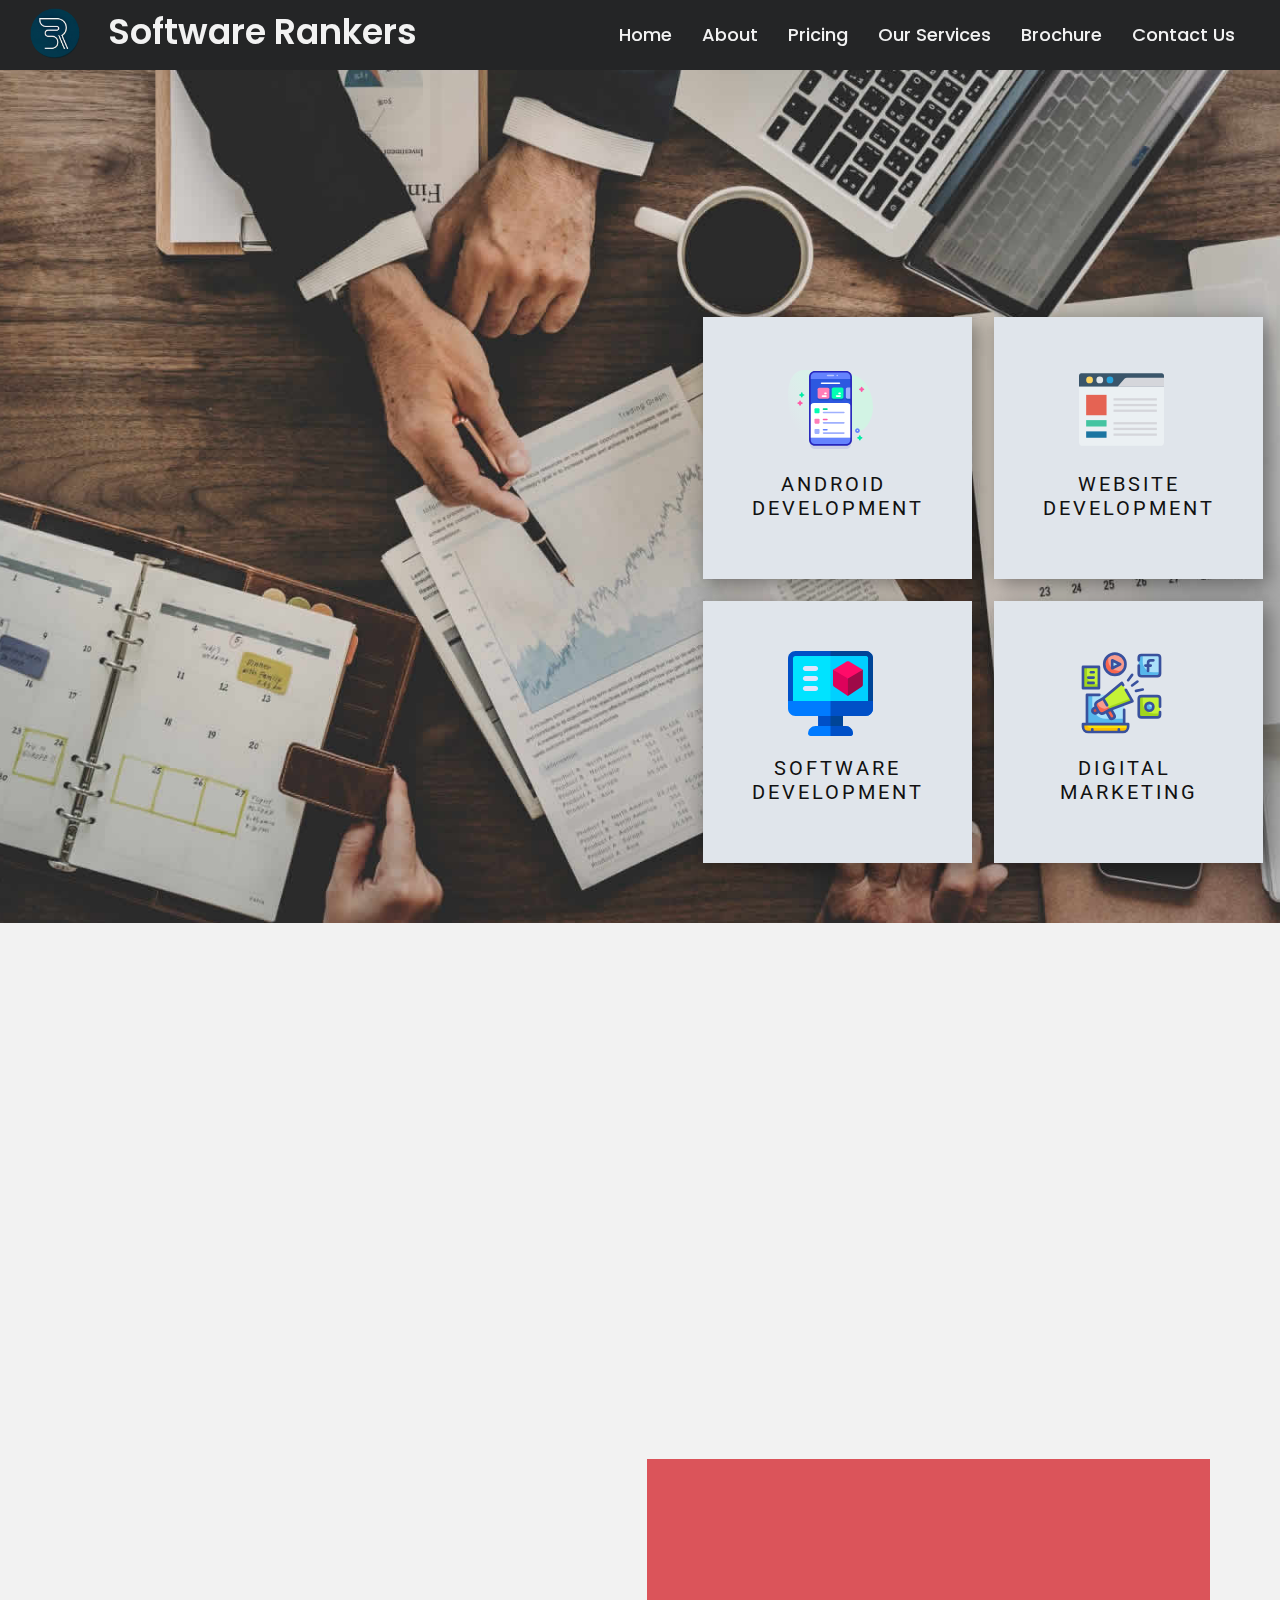
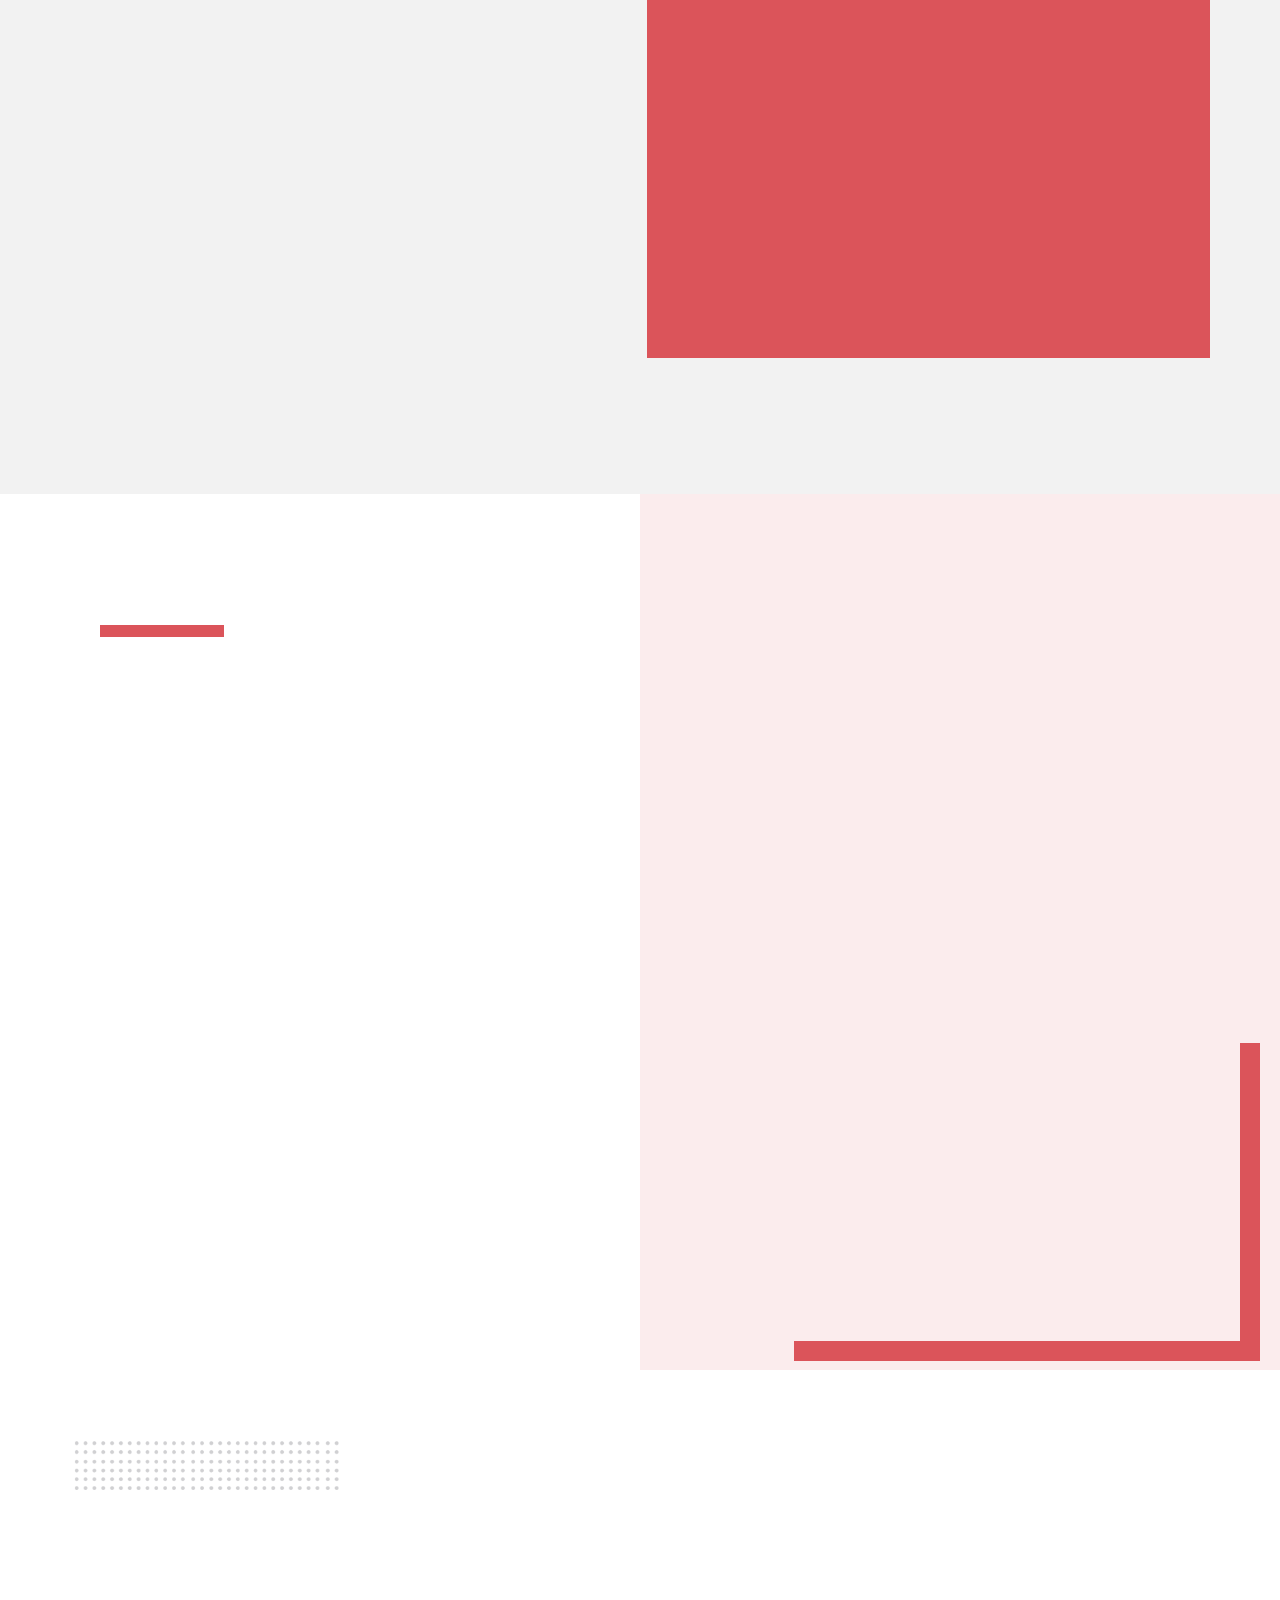
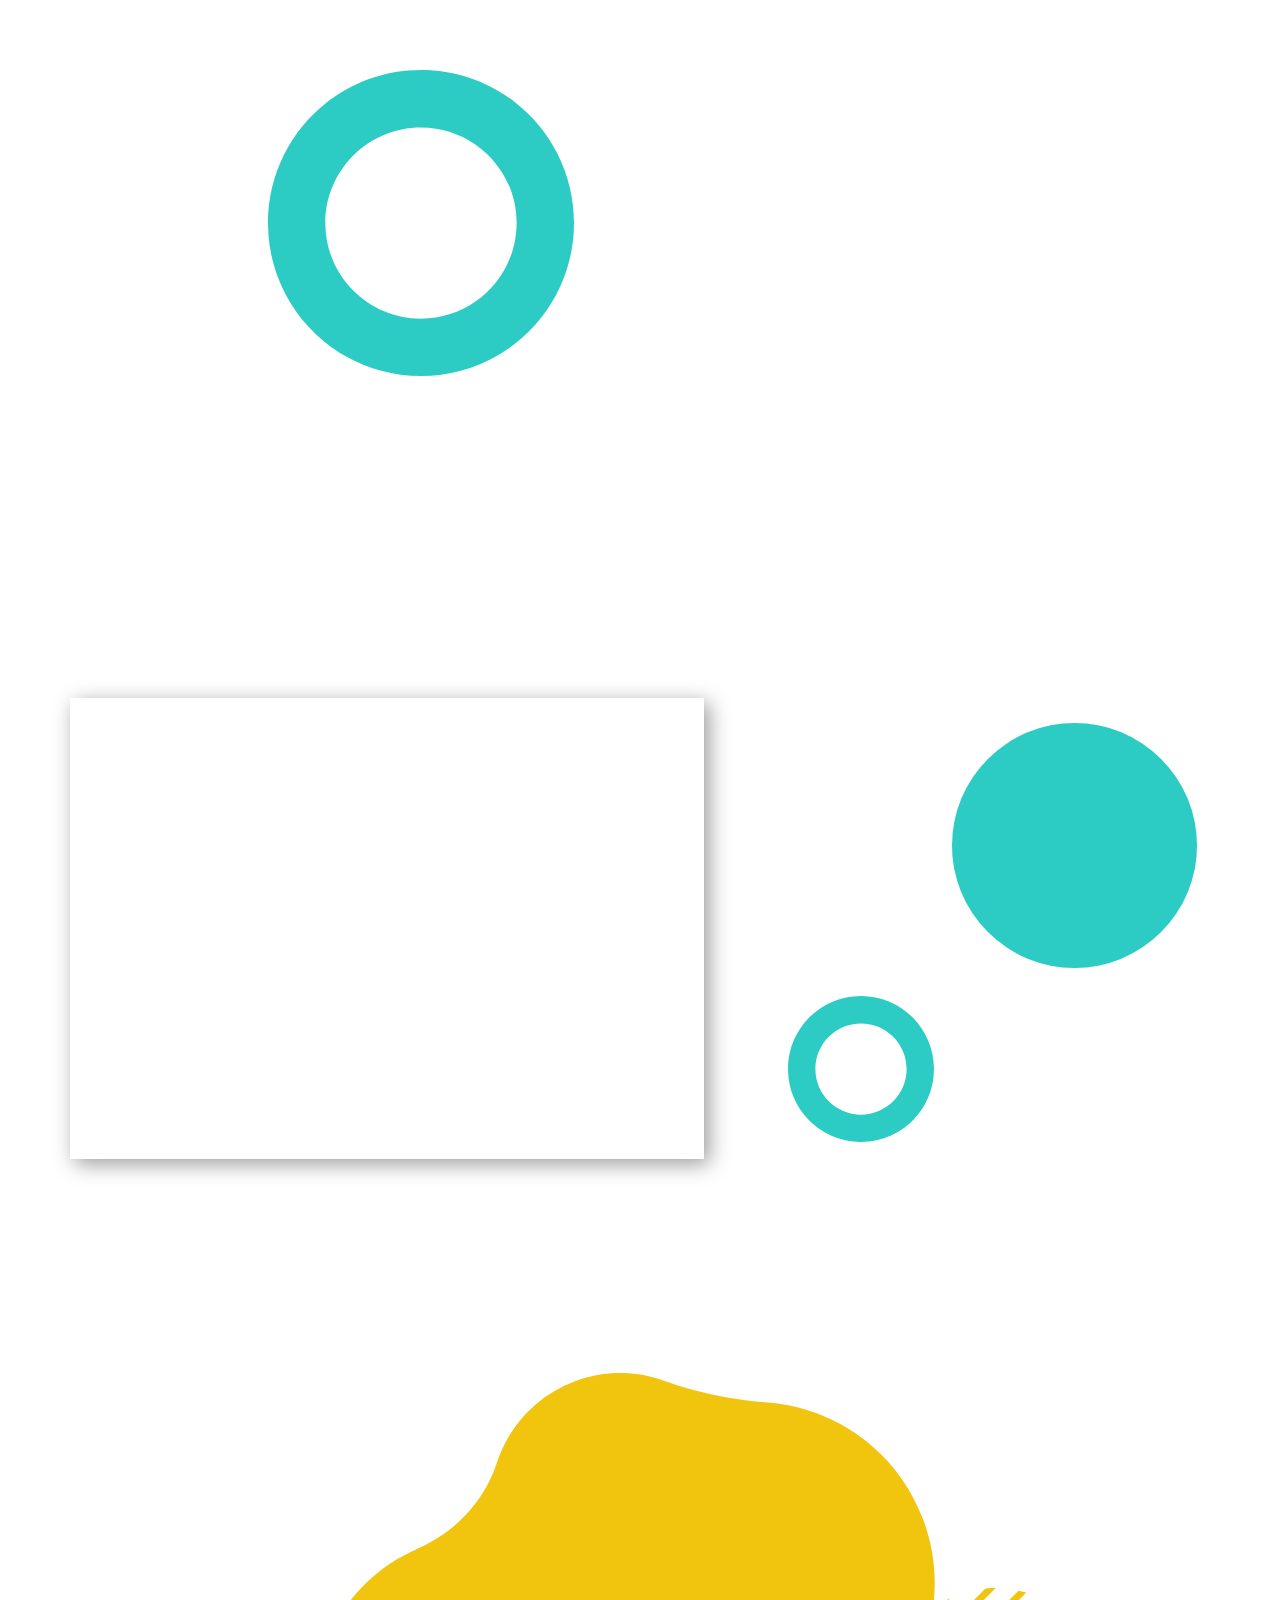
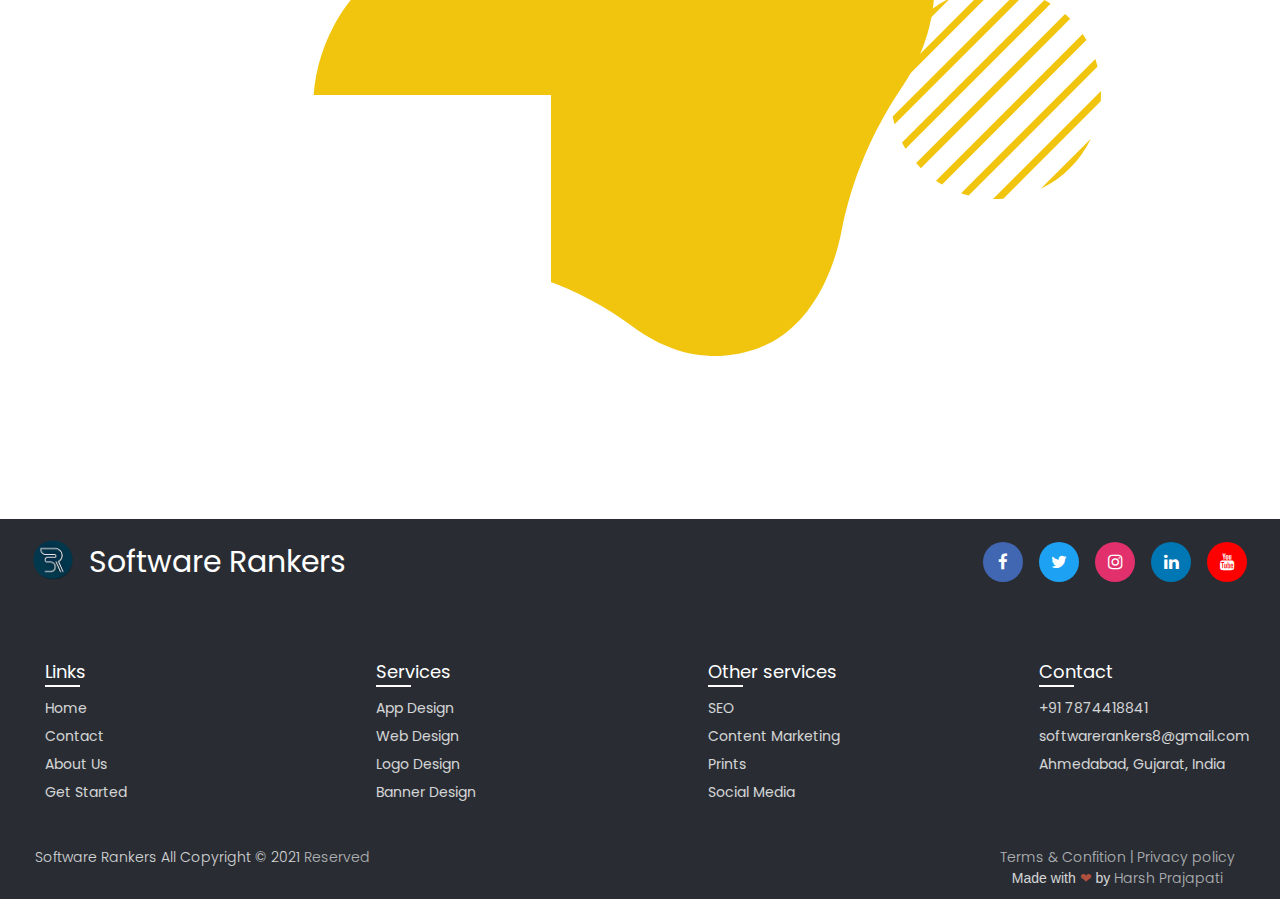
<file: index.html>
<!DOCTYPE html>
<html lang="en">
<head>
    <meta charset="UTF-8">
    <meta http-equiv="X-UA-Compatible" content="IE=edge">
    <meta name="viewport" content="width=device-width, initial-scale=1.0">
    
    <title>Home Page | Software Rankers</title>
    <link rel="shortcut icon" type="image/png" href="img/logo.png">
    <link rel="stylesheet" href="nav.css">
    <link rel="stylesheet" href="footer.css">    
  
    <link rel="stylesheet" href="https://cdnjs.cloudflare.com/ajax/libs/font-awesome/5.15.3/css/all.min.css"/><!-- resposive icon  -->
    <meta name="generator" content="Nicepage 3.28.3, nicepage.com">
   
    <link rel="stylesheet" href="nicepage.css" media="screen">
    <link rel="stylesheet" href="Home.css" media="screen">
        <script class="u-script" type="text/javascript" src="jquery.js" defer=""></script>
        <script class="u-script" type="text/javascript" src="nicepage.js" defer=""></script>
        <meta name="generator" content="Nicepage 3.28.3, nicepage.com">
        <link id="u-theme-google-font" rel="stylesheet" href="https://fonts.googleapis.com/css?family=Roboto:100,100i,300,300i,400,400i,500,500i,700,700i,900,900i|Open+Sans:300,300i,400,400i,600,600i,700,700i,800,800i">
        <link id="u-page-google-font" rel="stylesheet" href="https://fonts.googleapis.com/css?family=Oswald:200,300,400,500,600,700|PT+Sans:400,400i,700,700i|Francois+One:400">
        
        <link rel="stylesheet" href="https://cdnjs.cloudflare.com/ajax/libs/font-awesome/4.7.0/css/font-awesome.min.css"/>    
        
        
        <script type="application/ld+json">{
        "@context": "http://schema.org",
        "@type": "Organization",
        "name": "Site1",
        "logo": "images/logo1.png"
    }</script>
        <meta name="theme-color" content="#478ac9">
        <meta property="og:title" content="Home">
        <meta property="og:description" content="">
        <meta property="og:type" content="website">
       
  
</head>

<body>
  <!-- nav bar start -->
  <nav>
    <div class="wrapper">
      <div class="logo"><a href="#" class="cname"> <img src="img/logo.png" alt="logo" class="cim"><span> Software Rankers </span></a></div>
      <input type="radio" name="slider" id="menu-btn">
      <input type="radio" name="slider" id="close-btn">
      <ul class="nav-links">
        <label for="close-btn" class="btn close-btn"><i class="fas fa-times"></i></label>
        <li><a href="index.html">Home</a></li>
        <li><a href="aboutus.html">About</a></li>
        <li><a href="Pricing.html">Pricing</a></li>
        <li>
          <a href="ourservice.html" class="desktop-item">Our Services</a>
          <input type="checkbox" id="showMega">
          <label for="showMega" class="mobile-item"  >Our Services</label>
          <div class="mega-box">
            <div class="content">
              <div class="row">
                <img src="img/customer-self-service.jpg" alt="">
              </div>
              <div class="row">
                <header>Design Services</header>
                <ul class="mega-links">
                  <li><a href="#">Web Designing </a></li>
                  <li><a href="#">Vectors</a></li>
                  <li><a href="#">Business cards</a></li>
                  <li><a href="#">Custom logo</a></li>
                </ul>
              </div>
              <div class="row">
                <header>Digital Marketing</header>
                <ul class="mega-links">
                  <li><a href="#">Personal Email</a></li>
                  <li><a href="#">Business Email</a></li>
                  <li><a href="#">Mobile Email</a></li>
                  <li><a href="#">Web Marketing</a></li>
                </ul>
              </div>
              <div class="row">
                <header>Android Development</header>
                <ul class="mega-links">
                  <li><a href="#">Site Seal</a></li>
                  <li><a href="#">VPS Hosting</a></li>
                  <li><a href="#">Privacy Seal</a></li>
                  <li><a href="#">Website design</a></li>
                </ul>
              </div>
            </div>
          </div>
        </li>
        <li><a href="files/SoftwareRankers.pdf" target="_blank">Brochure</a></li>
        <li><a href="contactus.html">Contact Us</a></li>
      </ul>
      <label for="menu-btn" class="btn menu-btn"><i class="fas fa-bars"></i></label>
    </div>
  </nav>
      <!-- navigation bar end  -->  
      <!-- home start here -->
      <section class="u-align-center u-clearfix u-section-1" id="carousel_7f58">
        <img class="u-expanded-width u-image u-image-1" data-image-width="150" data-image-height="97" src="img/bg_image_3.jpg">
        <div class="u-layout-grid u-list u-list-1">
          <div class="u-repeater u-repeater-1">
            <div class="u-align-center u-container-style u-list-item u-palette-5-light-2 u-repeater-item u-list-item-1">
              <div class="u-container-layout u-similar-container u-container-layout-1"><span class="u-icon u-icon-circle u-icon-1" data-href="Home.html#carousel_e936" data-page-id="591602269"><svg class="u-svg-link" preserveAspectRatio="xMidYMin slice" viewBox="0 0 512 512" style=""><use xmlns:xlink="http://www.w3.org/1999/xlink" xlink:href="#svg-dca5"></use></svg><svg class="u-svg-content" viewBox="0 0 512 512" id="svg-dca5"><linearGradient id="SVGID_1_" gradientUnits="userSpaceOnUse" x1="23.821" x2="459.531" y1="336.331" y2="84.774"><stop offset="0" stop-color="#dcfdee" stop-opacity="0"></stop><stop offset=".6288" stop-color="#d2f3e4"></stop>
  </linearGradient><g><g><path d="m16.074 295.943c18.727 64.003 72.707 194.564 163.922 182.845 91.486-11.755 55.759-129.725 139.508-145.894 36.867-7.118 61.857 56.689 98.806 54.704 47.588-2.557 71.81-49.663 85.108-89.264 28.197-83.968-14.029-226.352-112.859-251.012-86.244-21.519-96.332 83.855-171.322 53.248-42.149-17.203-37.938-68.576-89.272-78.942-155.298-31.359-138.81 189.15-113.891 274.315z" fill="url(#SVGID_1_)"></path>
  </g><g><g><g><g><path d="m350.232 493.402h-188.464c-16.569 0-30-13.431-30-30v-380.679c0-16.569 13.431-30 30-30h188.464c16.569 0 30 13.431 30 30v380.678c0 16.569-13.431 30.001-30 30.001z" fill="#2626bc" opacity=".1"></path><path d="m350.232 469.402h-188.464c-16.569 0-30-13.431-30-30v-380.679c0-16.569 13.431-30 30-30h188.464c16.569 0 30 13.431 30 30v380.678c0 16.569-13.431 30.001-30 30.001z" fill="#6583fe"></path><path d="m131.77 71.632h248.46v354.86h-248.46z" fill="#2d58e0"></path><path d="m239.225 201.915h-50.943c-5.523 0-10-4.477-10-10v-47.011c0-5.523 4.477-10 10-10h50.943c5.523 0 10 4.477 10 10v47.011c0 5.523-4.477 10-10 10z" fill="#1f50c9"></path><path d="m324.144 201.633h-50.943c-5.523 0-10-4.477-10-10v-47.011c0-5.523 4.477-10 10-10h50.943c5.523 0 10 4.477 10 10v47.011c0 5.523-4.477 10-10 10z" fill="#1f50c9"></path><g><path d="m379.948 134.622v67.01h-21.55c-5.52 0-10-4.48-10-10v-47.01c0-5.52 4.48-10 10-10z" fill="#1f50c9"></path>
  </g><g><path d="m309.84 93.061h-107.68c-2.761 0-5 2.239-5 5s2.239 5 5 5h107.68c2.761 0 5-2.239 5-5s-2.238-5-5-5z" fill="#fff"></path>
  </g><g><g><path d="m239.225 191.403h-50.943c-5.523 0-10-4.477-10-10v-47.011c0-5.523 4.477-10 10-10h50.943c5.523 0 10 4.477 10 10v47.011c0 5.523-4.477 10-10 10z" fill="#ff7eb8"></path><g fill="#fff"><path d="m228.594 170.507h-20.681c-2.761 0-5 2.239-5 5s2.239 5 5 5h20.681c2.761 0 5-2.239 5-5s-2.239-5-5-5z"></path><path d="m228.594 154.177h-5.681c-2.761 0-5 2.239-5 5s2.239 5 5 5h5.681c2.761 0 5-2.239 5-5s-2.239-5-5-5z"></path>
  </g>
  </g><g><path d="m324.144 191.122h-50.943c-5.523 0-10-4.477-10-10v-47.012c0-5.523 4.477-10 10-10h50.943c5.523 0 10 4.477 10 10v47.011c0 5.523-4.477 10.001-10 10.001z" fill="#02ffb3"></path><g fill="#fff"><path d="m313.513 170.226h-20.681c-2.761 0-5 2.239-5 5s2.239 5 5 5h20.681c2.761 0 5-2.239 5-5s-2.239-5-5-5z"></path><path d="m313.513 153.895h-5.681c-2.761 0-5 2.239-5 5s2.239 5 5 5h5.681c2.761 0 5-2.239 5-5s-2.239-5-5-5z"></path>
  </g>
  </g><g><path d="m379.948 124.111v67.01h-21.55c-5.52 0-10-4.48-10-10v-47.01c0-5.52 4.48-10 10-10z" fill="#9fb0fe"></path>
  </g>
  </g><path d="m131.77 426.492v-184.74c0-13.8 11.19-25 25-25h198.46c13.81 0 25 11.2 25 25v184.74z" fill="#fff"></path><path d="m350.232 474.401h-188.464c-19.299 0-35-15.701-35-35v-380.677c0-19.299 15.701-35 35-35h188.464c19.299 0 35 15.701 35 35v380.678c0 19.298-15.701 34.999-35 34.999zm-188.464-440.677c-13.785 0-25 11.215-25 25v380.678c0 13.785 11.215 25 25 25h188.464c13.785 0 25-11.215 25-25v-380.678c0-13.785-11.215-25-25-25z" fill="#2626bc"></path><g><path d="m273.483 56.094h-34.966c-2.761 0-5-2.239-5-5s2.239-5 5-5h34.966c2.761 0 5 2.239 5 5s-2.239 5-5 5z" fill="#b7c5ff"></path>
  </g><circle cx="296.813" cy="51.092" fill="#b7c5ff" r="5.002"></circle>
  </g>
  </g><g><g><path d="m234.594 249.062h-20.681c-2.761 0-5 2.239-5 5s2.239 5 5 5h20.681c2.761 0 5-2.239 5-5s-2.239-5-5-5z" fill="#00d890"></path><path d="m336.594 269.335h-122.681c-2.761 0-5 2.239-5 5s2.239 5 5 5h122.681c2.761 0 5-2.239 5-5s-2.239-5-5-5z" fill="#9fb0fe"></path>
  </g><path d="m184.926 279.335h-20.272c-2.761 0-5-2.239-5-5v-20.272c0-2.761 2.239-5 5-5h20.272c2.761 0 5 2.239 5 5v20.272c0 2.761-2.239 5-5 5z" fill="#02ffb3"></path>
  </g><g><g><path d="m234.594 311.006h-20.681c-2.761 0-5 2.239-5 5s2.239 5 5 5h20.681c2.761 0 5-2.239 5-5s-2.239-5-5-5z" fill="#ff5ba8"></path><path d="m336.594 331.278h-122.681c-2.761 0-5 2.239-5 5s2.239 5 5 5h122.681c2.761 0 5-2.239 5-5s-2.239-5-5-5z" fill="#9fb0fe"></path>
  </g><path d="m184.926 341.278h-20.272c-2.761 0-5-2.239-5-5v-20.272c0-2.761 2.239-5 5-5h20.272c2.761 0 5 2.239 5 5v20.272c0 2.761-2.239 5-5 5z" fill="#ff7eb8"></path>
  </g><g><g><path d="m234.594 372.949h-20.681c-2.761 0-5 2.239-5 5s2.239 5 5 5h20.681c2.761 0 5-2.239 5-5s-2.239-5-5-5z" fill="#6583fe"></path><path d="m336.594 393.221h-122.681c-2.761 0-5 2.239-5 5s2.239 5 5 5h122.681c2.761 0 5-2.239 5-5s-2.239-5-5-5z" fill="#9fb0fe"></path>
  </g><path d="m184.926 403.221h-20.272c-2.761 0-5-2.239-5-5v-20.272c0-2.761 2.239-5 5-5h20.272c2.761 0 5 2.239 5 5v20.272c0 2.761-2.239 5-5 5z" fill="#9fb0fe"></path>
  </g>
  </g><path d="m418.336 397.24c-7.88 0-14.291-6.411-14.291-14.292s6.411-14.292 14.291-14.292 14.291 6.411 14.291 14.292-6.411 14.292-14.291 14.292zm0-18.583c-2.366 0-4.291 1.925-4.291 4.292s1.925 4.292 4.291 4.292 4.291-1.925 4.291-4.292-1.925-4.292-4.291-4.292z" fill="#6583fe"></path><path d="m82.919 184.409c-2.761 0-5-2.239-5-5 0-3.309-2.691-6-6-6-2.761 0-5-2.239-5-5s2.239-5 5-5c3.309 0 6-2.691 6-6 0-2.761 2.239-5 5-5s5 2.239 5 5c0 3.309 2.691 6 6 6 2.761 0 5 2.239 5 5s-2.239 5-5 5c-3.309 0-6 2.691-6 6 0 2.761-2.239 5-5 5z" fill="#01eca5"></path><path d="m432.652 442.493c-2.762 0-5-2.239-5-5 0-3.309-2.691-6-6-6-2.762 0-5-2.239-5-5s2.238-5 5-5c3.309 0 6-2.691 6-6 0-2.761 2.238-5 5-5s5 2.239 5 5c0 3.309 2.691 6 6 6 2.762 0 5 2.239 5 5s-2.238 5-5 5c-3.309 0-6 2.691-6 6 0 2.761-2.238 5-5 5z" fill="#01eca5"></path><g fill="#ff5ba8"><path d="m443.652 150.622c-2.762 0-5-2.239-5-5 0-3.309-2.691-6-6-6-2.762 0-5-2.239-5-5s2.238-5 5-5c3.309 0 6-2.691 6-6 0-2.761 2.238-5 5-5s5 2.239 5 5c0 3.309 2.691 6 6 6 2.762 0 5 2.239 5 5s-2.238 5-5 5c-3.309 0-6 2.691-6 6 0 2.761-2.238 5-5 5z"></path><path d="m72.627 233.706c-2.761 0-5-2.239-5-5 0-3.309-2.691-6-6-6-2.761 0-5-2.239-5-5s2.239-5 5-5c3.309 0 6-2.691 6-6 0-2.761 2.239-5 5-5s5 2.239 5 5c0 3.309 2.691 6 6 6 2.761 0 5 2.239 5 5s-2.239 5-5 5c-3.309 0-6 2.691-6 6 0 2.761-2.238 5-5 5z"></path>
  </g>
  </g>
  </g></svg></span>
                <h4 class="u-text u-text-1">Android&nbsp;<br>Development
                </h4>
              </div>
            </div>
            <div class="u-align-center u-container-style u-list-item u-palette-5-light-2 u-repeater-item u-video-cover u-list-item-2">
              <div class="u-container-layout u-similar-container u-container-layout-2"><span class="u-icon u-icon-circle u-icon-2" data-href="Home.html#carousel_bb7a" data-page-id="591602269"><svg class="u-svg-link" preserveAspectRatio="xMidYMin slice" viewBox="0 0 468.293 468.293" style=""><use xmlns:xlink="http://www.w3.org/1999/xlink" xlink:href="#svg-2c51"></use></svg><svg class="u-svg-content" viewBox="0 0 468.293 468.293" x="0px" y="0px" id="svg-2c51" style="enable-background:new 0 0 468.293 468.293;"><path style="fill:#3A556A;" d="M468.293,108.854H0V46.415c0-6.897,5.591-12.488,12.488-12.488h443.317  c6.897,0,12.488,5.591,12.488,12.488V108.854z"></path><path style="fill:#D5D6DB;" d="M468.293,108.854h-256l38.11-43.554c3.557-4.065,8.696-6.397,14.097-6.397h203.793V108.854z"></path><path style="fill:#EBF0F3;" d="M449.561,434.366H18.732C8.386,434.366,0,425.979,0,415.634v-306.78h468.293v306.78  C468.293,425.979,459.906,434.366,449.561,434.366z"></path><circle style="fill:#FCD462;" cx="58.137" cy="71.393" r="18.732"></circle><circle style="fill:#E1E6E9;" cx="114.332" cy="71.393" r="18.732"></circle><circle style="fill:#27A2DB;" cx="170.527" cy="71.393" r="18.732"></circle><rect x="39.405" y="153.413" style="fill:#E56353;" width="112.39" height="112.39"></rect><rect x="39.405" y="292.652" style="fill:#44C4A1;" width="112.39" height="35.172"></rect><rect x="39.405" y="354.654" style="fill:#1C75A1;" width="112.39" height="35.172"></rect><g><rect x="190.233" y="172.02" style="fill:#D5D6DB;" width="238.642" height="12.488"></rect><rect x="190.233" y="203.426" style="fill:#D5D6DB;" width="238.642" height="12.488"></rect><rect x="190.233" y="234.646" style="fill:#D5D6DB;" width="238.642" height="12.488"></rect><rect x="190.233" y="303.703" style="fill:#D5D6DB;" width="238.642" height="12.488"></rect><rect x="190.233" y="335.048" style="fill:#D5D6DB;" width="238.642" height="12.488"></rect><rect x="190.233" y="366.267" style="fill:#D5D6DB;" width="238.642" height="12.488"></rect>
  </g></svg></span>
                <h4 class="u-text u-text-2">Website<br>Development
                </h4>
              </div>
            </div>
            <div class="u-align-center u-container-style u-list-item u-palette-5-light-2 u-repeater-item u-video-cover u-list-item-3">
              <div class="u-container-layout u-similar-container u-container-layout-3"><span class="u-icon u-icon-circle u-icon-3" data-href="Home.html#carousel_7dd5" data-page-id="591602269"><svg class="u-svg-link" preserveAspectRatio="xMidYMin slice" viewBox="0 0 512 512" style=""><use xmlns:xlink="http://www.w3.org/1999/xlink" xlink:href="#svg-454d"></use></svg><svg class="u-svg-content" viewBox="0 0 512 512" x="0px" y="0px" id="svg-454d" style="enable-background:new 0 0 512 512;"><rect x="181" y="361" style="fill:#0050C7;" width="150" height="121"></rect><rect x="256" y="361" style="fill:#004597;" width="75" height="121"></rect><path style="fill:#0050C7;" d="M512,45v256l-30,30H30L0,301V45C0,20.099,20.099,0,45,0h422C491.901,0,512,20.099,512,45z"></path><path style="fill:#004597;" d="M512,45v256l-30,30H256V0h211C491.901,0,512,20.099,512,45z"></path><path style="fill:#00E3FF;" d="M467,30H45c-8.401,0-15,6.599-15,15v316h452V45C482,36.599,475.401,30,467,30z"></path><path style="fill:#00D0FF;" d="M482,45v316H256V30h211C475.401,30,482,36.599,482,45z"></path><path style="fill:#007BFF;" d="M391,497c0,8.399-6.599,15-15,15H136c-8.401,0-15-6.601-15-15c0-24.901,20.099-45,45-45h180  C370.901,452,391,472.099,391,497z"></path><path style="fill:#0050C7;" d="M391,497c0,8.399-6.599,15-15,15H256v-60h90C370.901,452,391,472.099,391,497z"></path><path style="fill:#007BFF;" d="M512,301v45c0,24.899-20.099,45-45,45H45c-24.901,0-45-20.101-45-45v-45H512z"></path><path style="fill:#0050C7;" d="M512,301v45c0,24.899-20.099,45-45,45H256v-90H512z"></path><g><path style="fill:#E1E4FB;" d="M166,121h-61c-8.291,0-15-6.709-15-15s6.709-15,15-15h61c8.291,0,15,6.709,15,15   S174.291,121,166,121z"></path><path style="fill:#E1E4FB;" d="M166,181h-61c-8.291,0-15-6.709-15-15s6.709-15,15-15h61c8.291,0,15,6.709,15,15   S174.291,181,166,181z"></path><path style="fill:#E1E4FB;" d="M166,241h-61c-8.291,0-15-6.709-15-15s6.709-15,15-15h61c8.291,0,15,6.709,15,15   S174.291,241,166,241z"></path>
  </g><path style="fill:#9E0A48;" d="M412.301,126.7L373.3,142.599L361,166l-30,45v15l30,45l83.32-55.547  c4.173-2.782,6.68-7.465,6.68-12.481V113.5L412.301,126.7z"></path><path style="fill:#DD025B;" d="M352.301,145L316,130.899L271,113.5v89.472c0,5.015,2.507,9.699,6.68,12.481L361,271V166L352.301,145  z"></path><path style="fill:#FF0B69;" d="M451,113.5L361,166l-90-52.5l6.301-3.9L353.5,63.1c4.501-2.701,10.499-2.701,15,0L451,113.5z"></path></svg></span>
                <h4 class="u-text u-text-3">Software<br>Development
                </h4>
              </div>
            </div>
            <div class="u-align-center u-container-style u-list-item u-palette-5-light-2 u-repeater-item u-video-cover u-list-item-4">
              <div class="u-container-layout u-similar-container u-container-layout-4"><span class="u-icon u-icon-circle u-icon-4" data-href="Home.html#carousel_8f3e" data-page-id="591602269"><svg class="u-svg-link" preserveAspectRatio="xMidYMin slice" viewBox="0 0 64 64" style=""><use xmlns:xlink="http://www.w3.org/1999/xlink" xlink:href="#svg-5c37"></use></svg><svg class="u-svg-content" viewBox="0 0 64 64" id="svg-5c37"><g id="Fill_Outline"><path d="m6 33h28v22h-28z" fill="#aae1f9"></path><path d="m3 55h34a0 0 0 0 1 0 0v2a4 4 0 0 1 -4 4h-26a4 4 0 0 1 -4-4v-2a0 0 0 0 1 0 0z" fill="#f9e109"></path><path d="m10 41v-8h-4v22h28v-4h-14a10 10 0 0 1 -10-10z" fill="#57b7eb"></path><path d="m9 58a3 3 0 0 1 -3-3h-3v2a4 4 0 0 0 4 4h26a4 4 0 0 0 3.86-3z" fill="#fcbc04"></path><rect fill="#c4f236" height="16" rx="2" width="16" x="45" y="34"></rect><circle cx="53" cy="42" fill="#57b7eb" r="3"></circle><path d="m48 39v-5h-1a2 2 0 0 0 -2 2v12a2 2 0 0 0 2 2h12a2 2 0 0 0 2-2v-1h-5a8 8 0 0 1 -8-8z" fill="#a1d51c"></path><circle cx="54" cy="41" fill="#aae1f9" r="1"></circle><path d="m3 12h12v16h-12z" fill="#c4f236"></path><circle cx="27" cy="10" fill="#f89c8d" r="8"></circle><path d="m25 13v-6l6 3z" fill="#aae1f9"></path><path d="m30 15a8 8 0 0 1 -8-8 7.9 7.9 0 0 1 1.05-3.95 8 8 0 1 0 10.95 10.95 7.9 7.9 0 0 1 -4 1z" fill="#f8664f"></path><rect fill="#aae1f9" height="16" rx="2" width="16" x="45" y="3"></rect><path d="m48 8v-5h-1a2 2 0 0 0 -2 2v12a2 2 0 0 0 2 2h12a2 2 0 0 0 2-2v-1h-5a8 8 0 0 1 -8-8z" fill="#57b7eb"></path><path d="m6 19v-7h-3v16h12v-3h-3a6 6 0 0 1 -6-6z" fill="#a1d51c"></path><path d="m21.29 41.49h4a0 0 0 0 1 0 0v8a2 2 0 0 1 -2 2 2 2 0 0 1 -2-2v-8a0 0 0 0 1 0 0z" fill="#f8664f" transform="matrix(.866 -.5 .5 .866 -20.12 17.88)"></path><path d="m25.06 45.55-2.53-4.39-3.47 2 2.37 4.1 1.73-1z" fill="#cc5144"></path><path d="m40.25 37.86-17.09 6.4-5-8.66 14.09-11.6z" fill="#c4f236"></path><path d="m16.2 36.93h5a0 0 0 0 1 0 0v10a0 0 0 0 1 0 0h-5a3 3 0 0 1 -3-3v-4a3 3 0 0 1 3-3z" fill="#f89c8d" transform="matrix(.866 -.5 .5 .866 -18.66 14.22)"></path><path d="m12 42.93h2a0 0 0 0 1 0 0v4a0 0 0 0 1 0 0h-2a2 2 0 0 1 -2-2 2 2 0 0 1 2-2z" fill="#cc5144" transform="matrix(.866 -.5 .5 .866 -20.86 12.02)"></path><path d="m24.32 41.2a2.09 2.09 0 0 0 -.3.14l-1.91 1.1 1.05 1.82 17.09-6.4-1.25-2.16z" fill="#a1d51c"></path><path d="m21.56 42.76a5 5 0 0 1 -7.46-4.82l-.27.16a3 3 0 0 0 -1.1 4.1l2 3.46a3 3 0 0 0 4.1 1.1l4.33-2.5-1.05-1.82z" fill="#f8664f"></path><g fill="#39519d"><path d="m37 54h-2v-9.8a1 1 0 0 0 -2 0v9.8h-26v-20h8.32a1 1 0 0 0 0-2h-9.32a1 1 0 0 0 -1 1v21h-2a1 1 0 0 0 -1 1v2a5 5 0 0 0 5 5h26a5 5 0 0 0 5-5v-2a1 1 0 0 0 -1-1zm-1 3a3 3 0 0 1 -3 3h-2v-1a1 1 0 0 0 -2 0v1h-18v-1a1 1 0 0 0 -2 0v1h-2a3 3 0 0 1 -3-3v-1h32z"></path><path d="m54 8h2a1 1 0 0 0 0-2h-2a3 3 0 0 0 -3 3v1h-1a1 1 0 0 0 0 2h1v3a1 1 0 0 0 2 0v-3h1a1 1 0 0 0 0-2h-1v-1a1 1 0 0 1 1-1z"></path><path d="m59 2h-12a3 3 0 0 0 -3 3v2a1 1 0 0 0 2 0v-2a1 1 0 0 1 1-1h12a1 1 0 0 1 1 1v12a1 1 0 0 1 -1 1h-12a1 1 0 0 1 -1-1v-6a1 1 0 0 0 -2 0v6a3 3 0 0 0 3 3h12a3 3 0 0 0 3-3v-12a3 3 0 0 0 -3-3z"></path><path d="m49 42a4 4 0 1 0 4-4 4 4 0 0 0 -4 4zm6 0a2 2 0 1 1 -2-2 2 2 0 0 1 2 2z"></path><path d="m59 33h-12a3 3 0 0 0 -3 3v12a3 3 0 0 0 3 3h12a3 3 0 0 0 3-3v-2a1 1 0 0 0 -2 0v2a1 1 0 0 1 -1 1h-12a1 1 0 0 1 -1-1v-12a1 1 0 0 1 1-1h12a1 1 0 0 1 1 1v6a1 1 0 0 0 2 0v-6a3 3 0 0 0 -3-3z"></path><path d="m24.47 13.85a1 1 0 0 0 .53.15 1 1 0 0 0 .45-.11l6-3a1 1 0 0 0 0-1.78l-6-3a1 1 0 0 0 -1.45.89v6a1 1 0 0 0 .47.85zm1.53-5.23 2.76 1.38-2.76 1.38z"></path><path d="m27 19a9 9 0 1 0 -9-9 9 9 0 0 0 9 9zm0-16a7 7 0 1 1 -7 7 7 7 0 0 1 7-7z"></path><path d="m37 23a1 1 0 0 0 .8-.4l3-4a1 1 0 0 0 -1.6-1.2l-3 4a1 1 0 0 0 .2 1.4 1 1 0 0 0 .6.2z"></path><path d="m39.2 26.6a1 1 0 0 0 .8.4 1 1 0 0 0 .6-.2l4-3a1 1 0 1 0 -1.2-1.6l-4 3a1 1 0 0 0 -.2 1.4z"></path><path d="m49 28.8a1 1 0 0 0 -1.2-.8l-5 1a1 1 0 0 0 .2 2h.2l5-1a1 1 0 0 0 .8-1.2z"></path><path d="m3 29h12a1 1 0 0 0 1-1v-16a1 1 0 0 0 -1-1h-12a1 1 0 0 0 -1 1v16a1 1 0 0 0 1 1zm1-16h10v14h-10z"></path><path d="m11 15h-2a1 1 0 0 0 0 2h2a1 1 0 0 0 0-2z"></path><path d="m11 19h-4a1 1 0 0 0 0 2h4a1 1 0 0 0 0-2z"></path><path d="m11 23h-4a1 1 0 0 0 0 2h4a1 1 0 0 0 0-2z"></path><path d="m36.12 28.7a1 1 0 0 0 -1.74 1l4.41 7.63-16 6s0 0-.07 0h-.08l-2.6 1.5-1.73 1a2 2 0 0 1 -1.52.2 2 2 0 0 1 -1.21-.93l-2-3.46a2 2 0 0 1 .75-2.64l3.46-2 2.5 4.33a1 1 0 0 0 .87.5 1 1 0 0 0 .87-1.5l-2.58-4.46 12.55-10.35.41.71a1 1 0 1 0 1.74-1l-1-1.73a1 1 0 0 0 -.69-.48 1 1 0 0 0 -.82.21l-14 11.54-4.26 2.46a4 4 0 0 0 -1.84 4.53l-1 .57a3 3 0 0 0 .72 5.5 3 3 0 0 0 .78.1 3.06 3.06 0 0 0 1.5-.4l1-.57a3.88 3.88 0 0 0 1.75 1.04 3.79 3.79 0 0 0 1.05.14 3.94 3.94 0 0 0 2-.54l.87-.5 2 3.47a3 3 0 0 0 4.09 1.1 3 3 0 0 0 1.1-4.1l-1.82-3.17 15-5.63a1 1 0 0 0 .59-.6 1 1 0 0 0 -.07-.83zm-23.62 17.09a1 1 0 0 1 -.76.1 1 1 0 0 1 -.61-.46 1 1 0 0 1 -.1-.76 1 1 0 0 1 .47-.61l.87-.5 1 1.73zm13.16 2.8a1 1 0 0 1 .1.76 1 1 0 0 1 -.47.6 1 1 0 0 1 -1.36-.36l-2-3.47 1.66-.95h.08z"></path>
  </g>
  </g></svg></span>
                <h4 class="u-text u-text-4">Digital&nbsp;<br>Marketing
                </h4>
              </div>
            </div>
          </div>
        </div>
      </section>
      <section class="u-align-center u-clearfix u-grey-5 u-section-2" id="carousel_e936">
        <div class="u-clearfix u-sheet u-valign-middle-md u-valign-middle-sm u-valign-middle-xs u-sheet-1">
          <div alt="" class="u-border-15 u-border-white u-image u-image-circle u-preserve-proportions u-image-1" data-image-width="1280" data-image-height="800" data-animation-name="rollIn" data-animation-duration="1000" data-animation-delay="0" data-animation-direction=""></div>
          <div class="u-clearfix u-expanded-width u-gutter-14 u-layout-wrap u-layout-wrap-1">
            <div class="u-layout">
              <div class="u-layout-row">
                <div class="u-container-style u-layout-cell u-left-cell u-size-30 u-layout-cell-1">
                  <div class="u-container-layout u-container-layout-1">
                    <h2 class="u-text u-text-1" data-animation-name="zoomIn" data-animation-duration="1000" data-animation-delay="0" data-animation-direction="">
                      <span class="u-text-palette-1-dark-1">
                        <span style="font-weight: 700;">Android</span> Develoment 
                      </span>
                    </h2>
                    <h5 class="u-custom-font u-text u-text-font u-text-2" data-animation-name="zoomIn" data-animation-duration="1000" data-animation-delay="0" data-animation-direction="">
                      <span style="font-weight: 700;">A top tier android development company in india</span>.
                    </h5>
                    <a href="https://en.wikipedia.org/wiki/Android_software_development" class="u-active-black u-align-left u-border-2 u-border-active-black u-border-black u-border-hover-black u-btn u-button-style u-hover-black u-none u-text-active-white u-text-black u-text-hover-white u-btn-1" data-animation-name="flipIn" data-animation-duration="1000" data-animation-delay="0" data-animation-direction="X">Read More</a>
                  </div>
                </div>
                <div class="u-container-style u-layout-cell u-palette-2-base u-right-cell u-size-30 u-layout-cell-2">
                  <div class="u-container-layout u-container-layout-2">
                    <p class="u-text u-text-body-color u-text-3" data-animation-name="zoomIn" data-animation-duration="1000" data-animation-delay="0" data-animation-direction="">Have a cutting-edge app idea but not sure&nbsp; how to get started?<br>
                      <br>Our team of senior business analyst, sesaoned project managers, experienced coders and UI/UX experts can deliver customized <span style="font-weight: 700;">Android&nbsp; Development</span> services to business operating different industry niches.We specialize in developing user-engaging, trendy, and easy to manage applicatios fot<span style="font-weight: 700;"> Adroid and IOS.</span>Engage us to enhance your business potential with an innovative mobile app.<br>
                    </p>
                    <p class="u-align-left u-text u-text-4">&nbsp;&nbsp;</p>
                  </div>
                </div>
              </div>
            </div>
          </div>
        </div>
      </section>
      <section class="u-clearfix u-white u-section-3" id="carousel_bb7a">
        <div class="u-palette-2-light-3 u-shape u-shape-rectangle u-shape-1"></div>
        <div class="u-clearfix u-layout-wrap u-layout-wrap-1">
          <div class="u-layout">
            <div class="u-layout-row">
              <div class="u-align-left u-container-style u-layout-cell u-right-cell u-similar-fill u-size-24 u-layout-cell-1">
                <div class="u-container-layout u-valign-middle u-container-layout-1">
                  <div class="u-border-12 u-border-palette-2-base u-line u-line-horizontal u-line-1"></div>
                  <h2 class="u-custom-font u-font-oswald u-text u-text-default u-text-1" data-animation-name="slideIn" data-animation-duration="1000" data-animation-delay="0" data-animation-direction="Down">
                    <span style="font-size: 3.75rem;">Website Development</span>
                  </h2>
                  <h6 class="u-custom-font u-font-pt-sans u-text u-text-2" data-animation-name="slideIn" data-animation-duration="1000" data-animation-delay="0" data-animation-direction="Down">Find success with the best website design company<span style="font-weight: 700;">
                      <span style="font-weight: 400;"> .</span>
                    </span>
                  </h6>
                  <p class="u-custom-font u-text u-text-font u-text-3" data-animation-name="zoomIn" data-animation-duration="1000" data-animation-delay="0" data-animation-direction="">
                    <span style="font-size: 1.125rem;">We develop websites that build businesses! We believe, there is no room for a one-size-fits-all approach in web development services. Each website is unique and it needs a personal touch to meet specific business needs. Our experienced UI/UX designers and full stack web development team can effectively transform your idea into reality. </span>
                    <br>
                  </p>
                  <a href="https://en.wikipedia.org/wiki/Web_development" class="u-border-none u-btn u-button-style u-palette-2-base u-btn-1" target="_blank" data-animation-name="flipIn" data-animation-duration="1000" data-animation-delay="0" data-animation-direction="X">read more</a>
                </div>
              </div>
              <div class="u-container-style u-image u-layout-cell u-left-cell u-similar-fill u-size-36 u-image-1" data-image-width="1200" data-image-height="1100" data-animation-name="zoomIn" data-animation-duration="1000" data-animation-delay="0" data-animation-direction="">
                <div class="u-container-layout"></div>
              </div>
            </div>
          </div>
        </div>
        <div class="u-border-20 u-border-palette-2-base u-shape u-shape-left u-shape-top u-shape-2"></div>
        <img src="img/c63f8077-6b76-47c5-b778-2cd894b1dd5e.png" alt="" class="u-image u-image-contain u-image-default u-image-2" data-image-width="401" data-image-height="105">
      </section>
      <section class="u-align-center u-clearfix u-section-4" id="carousel_7dd5">
        <div class="u-clearfix u-sheet u-valign-middle-lg u-valign-middle-md u-valign-middle-xl u-sheet-1">
          <div class="u-shape u-shape-svg u-text-palette-4-base u-shape-1">
            <svg class="u-svg-link" preserveAspectRatio="none" viewBox="0 0 160 160" style=""><use xmlns:xlink="http://www.w3.org/1999/xlink" xlink:href="#svg-e858"></use></svg>
            <svg xmlns="http://www.w3.org/2000/svg" xmlns:xlink="http://www.w3.org/1999/xlink" version="1.1" xml:space="preserve" class="u-svg-content" viewBox="0 0 160 160" x="0px" y="0px" id="svg-e858" style="enable-background:new 0 0 160 160;"><path d="M80,30c27.6,0,50,22.4,50,50s-22.4,50-50,50s-50-22.4-50-50S52.4,30,80,30 M80,0C35.8,0,0,35.8,0,80s35.8,80,80,80
    s80-35.8,80-80S124.2,0,80,0L80,0z"></path></svg>
          </div>
          <div class="u-shape u-shape-svg u-text-palette-4-base u-shape-2">
            <svg class="u-svg-link" preserveAspectRatio="none" viewBox="0 0 160 160" style=""><use xmlns:xlink="http://www.w3.org/1999/xlink" xlink:href="#svg-a0bf"></use></svg>
            <svg xmlns="http://www.w3.org/2000/svg" xmlns:xlink="http://www.w3.org/1999/xlink" version="1.1" xml:space="preserve" class="u-svg-content" viewBox="0 0 160 160" x="0px" y="0px" id="svg-a0bf" style="enable-background:new 0 0 160 160;"><path d="M80,30c27.6,0,50,22.4,50,50s-22.4,50-50,50s-50-22.4-50-50S52.4,30,80,30 M80,0C35.8,0,0,35.8,0,80s35.8,80,80,80
    s80-35.8,80-80S124.2,0,80,0L80,0z"></path></svg>
          </div>
          <div class="u-expanded-width-xs u-image u-image-circle u-image-1" data-image-width="1280" data-image-height="1280" data-animation-name="jackInTheBox" data-animation-duration="1000" data-animation-delay="0" data-animation-direction=""></div>
          <div class="u-palette-4-base u-shape u-shape-circle u-shape-3"></div>
          <div class="u-container-style u-group u-white u-group-1">
            <div class="u-container-layout u-container-layout-1">
              <h1 class="u-text u-text-palette-4-base u-text-1" data-animation-name="slideIn" data-animation-duration="1000" data-animation-delay="0" data-animation-direction="Down">Software Development</h1>
              <p class="u-large-text u-text u-text-variant u-text-2" data-animation-name="zoomIn" data-animation-duration="1000" data-animation-delay="0" data-animation-direction="">In now-a-days it is essential to have our own software.So,we have a best team for the Software Development. You will seem's like the futuristic experince with our Software.&nbsp;</p>
              <a href="https://en.wikipedia.org/wiki/Software_development" class="u-active-palette-4-light-1 u-btn u-btn-rectangle u-button-style u-hover-palette-4-light-1 u-palette-4-base u-radius-0 u-text-active-white u-text-body-alt-color u-text-hover-white u-btn-1" data-animation-name="flipIn" data-animation-duration="1000" data-animation-delay="0" data-animation-direction="X">read more</a>
            </div>
          </div>
        </div>
      </section>
      <section class="u-clearfix u-section-5" id="carousel_8f3e">
        <div class="u-clearfix u-sheet u-valign-middle-sm u-valign-middle-xs u-sheet-1">
          <div class="u-expanded-width-xs u-shape u-shape-svg u-text-palette-3-base u-shape-1">
            <svg class="u-svg-link" preserveAspectRatio="none" viewBox="0 0 160 150" style=""><use xmlns:xlink="http://www.w3.org/1999/xlink" xlink:href="#svg-8773"></use></svg>
            <svg class="u-svg-content" viewBox="0 0 160 150" x="0px" y="0px" id="svg-8773"><path d="M43.2,126.9c14.2,1.3,27.6,7,39.1,15.6c8.3,6.1,19.4,10.3,32.7,5.3c11.7-4.4,18.6-17.4,21-30.2c2.6-13.3,8.1-25.9,15.7-37.1
    c8.3-12.1,10.8-27.9,5.3-42.7C150.5,20.3,134.6,9,117,7.6C107.9,6.9,98.8,5,90.1,1.9C83-0.6,75-0.7,67.4,2.1
    c-9.9,3.7-17,11.6-20.1,21c-3.3,10.1-10.9,18-20.6,22.2c-0.1,0-0.1,0.1-0.2,0.1c-20.3,8.9-31,32-24.6,53.2
    C6.9,115.6,25.2,125.2,43.2,126.9z"></path></svg>
          </div>
          <div class="u-align-left u-image u-image-circle u-image-1" data-image-width="150" data-image-height="100" data-animation-name="jackInTheBox" data-animation-duration="1000" data-animation-delay="0" data-animation-direction=""></div>
          <div class="u-align-left u-container-style u-group u-shape-rectangle u-white u-group-1">
            <div class="u-container-layout u-container-layout-1">
              <h3 class="u-custom-font u-text u-text-palette-3-base u-text-1" data-animation-name="slideIn" data-animation-duration="1000" data-animation-delay="0" data-animation-direction="Down">
                <span style="font-weight: 700;">Digital</span>&nbsp;<br>Markting
              </h3>
              <p class="u-text u-text-2" data-animation-name="zoomIn" data-animation-duration="1000" data-animation-delay="0" data-animation-direction="">
                <span style="font-weight: 700;">Hire a digital marketing company to boost your business growth.</span>
              </p>
              <a href="https://en.wikipedia.org/wiki/Digital_marketing" class="u-border-2 u-border-hover-palette-3-base u-border-palette-3-base u-btn u-button-style u-hover-palette-3-base u-none u-text-body-color u-text-hover-white u-btn-1" data-animation-name="flipIn" data-animation-duration="1000" data-animation-delay="0" data-animation-direction="X">READ MORE</a>
            </div>
          </div>
          <div class="u-shape u-shape-svg u-text-palette-3-base u-shape-2">
            <svg class="u-svg-link" preserveAspectRatio="none" viewBox="0 0 160 160" style=""><use xmlns:xlink="http://www.w3.org/1999/xlink" xlink:href="#svg-46f5"></use></svg>
            <svg class="u-svg-content" viewBox="0 0 160 160" x="0px" y="0px" id="svg-46f5"><path d="M114.3,152.3l38-38C144.4,130.9,130.9,144.4,114.3,152.3z M117.1,9.1l-108,108c0.8,1.6,1.7,3.2,2.7,4.8l110-110
    C120.3,10.9,118.7,10,117.1,9.1z M97.5,2L2,97.5c0.4,2,1,4,1.5,5.9l99.9-99.9C101.5,2.9,99.5,2.4,97.5,2z M80,160c2,0,4-0.1,5.9-0.2
    l73.9-73.9c0.1-2,0.2-3.9,0.2-5.9c0-0.6,0-1.2,0-1.9L78.1,160C78.8,160,79.4,160,80,160z M34.9,146.1c1.5,1,3,2,4.6,2.9L149,39.5
    c-0.9-1.6-1.9-3.1-2.9-4.6L34.9,146.1z M132.7,19.8L19.8,132.7c1.2,1.3,2.3,2.6,3.6,3.9L136.6,23.4C135.3,22.2,134,21,132.7,19.8z
     M59.6,157.4l97.8-97.8c-0.5-1.9-1.1-3.8-1.7-5.7L53.9,155.6C55.8,156.3,57.7,156.9,59.6,157.4z M7.6,45.9L45.9,7.6
    C29.1,15.5,15.5,29.1,7.6,45.9z M80,0c-2.6,0-5.1,0.1-7.6,0.4l-72,72C0.1,74.9,0,77.4,0,80c0,0.1,0,0.2,0,0.2L80.2,0
    C80.2,0,80.1,0,80,0z"></path></svg>
          </div>
        </div>
      </section>
      
      <!-- home end here -->
     <!-- footer -->
    <footer>
      <div class="content">
          <div class="top">
              <div class="logo-details">
                  <span class="logo_name"> <img src="img/logo.png" alt="f" class="ci"> Software Rankers</span>
              </div>
              <div class="media-icons">
                  <a href="https://www.facebook.com/Software-Rankers-103549362151843/" target="_blank"> <i class="fa fa-facebook"></i></a>
                  <a href="https://twitter.com/BlueSky95491942" target="_blank"><i class="fa fa-twitter" ></i></a>
                  <a href="https://instagram.com/software_rankers_?utm_medium=copy_link" target="_blank"><i class="fa fa-instagram"></i></a>
                  <a href="https://www.linkedin.com/company/softwarerankers8" target="_blank"><i class="fa fa-linkedin"></i></a>
                  <a href="https://www.youtube.com/channel/UCupVULN6FfwPrtUyRVicj-g" target="_blank"><i class="fa fa-youtube"></i></a>
              </div>
          </div>
          <div class="link-boxes">
              <ul class="box">
                  <li class="link_name">Links</li>
                  <li><a href="#">Home</a></li>
                  <li><a href="#">Contact</a></li>
                  <li><a href="#">About Us</a></li>
                  <li><a href="#">Get Started</a></li>
              </ul>
              <ul class="box">
                  <li class="link_name">Services</li>
                  <li><a href="#">App Design</a></li>
                  <li><a href="#">Web Design</a></li>
                  <li><a href="#">Logo Design</a></li>
                  <li><a href="#">Banner Design</a></li>
              </ul>
      <ul class="box">
                  <li class="link_name">Other services</li>
                  <li><a href="#">SEO</a></li>
                  <li><a href="#">Content Marketing</a></li>
                  <li><a href="#">Prints</a></li>
                  <li><a href="#">Social Media</a></li>
              </ul>
              <ul class="box">
                  <li class="link_name">Contact</li>
                  <li><a href="#">+91 7874418841</a></li>

  
                  <li><a href="#">softwarerankers8@gmail.com</a></li>
                  <li><a href="#"> Ahmedabad, Gujarat, India </a></li>
              </ul>
          </div>
      </div>
          <div class="bottom-details">
        <div class="bottom_text">
          <span class="copyright_text"> Software Rankers
            All Copyright © 2021 <a href="#">Reserved</a></span>
          <span class="policy_terms">
            <a href="termsandconditions.html" target="_blank">Terms & Confition | Privacy policy</a>
            <div class="credit">Made with <span style="color:tomato">❤</span> by <a href="#">Harsh Prajapati</a></div>
          </span>
        </div>
      </div>
  </footer>
</body>
</html>
</file>
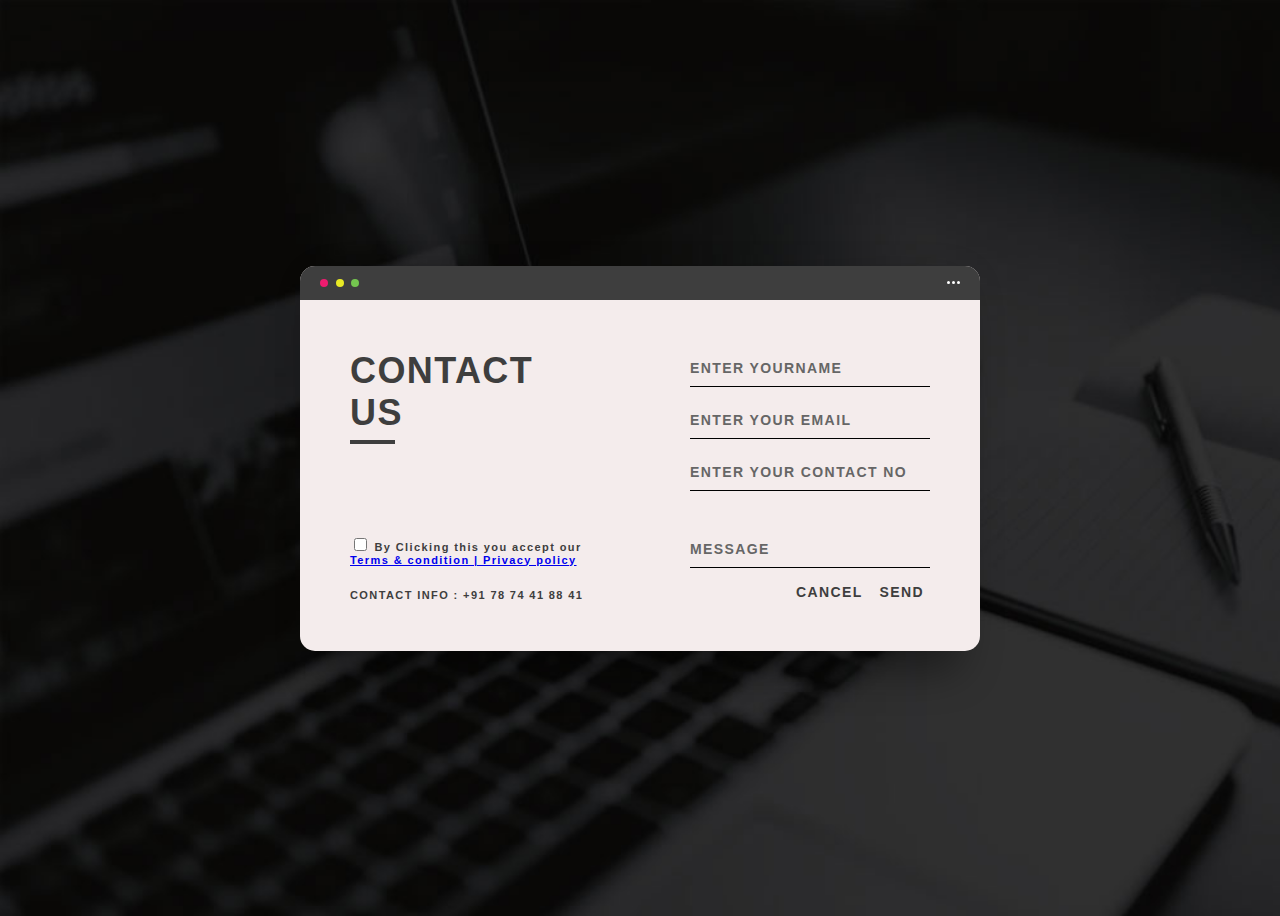
<file: contactus.html>
<!DOCTYPE html>
<html lang="en">
<head>
    <meta charset="UTF-8">
    <meta http-equiv="X-UA-Compatible" content="IE=edge">
    <meta name="viewport" content="width=device-width, initial-scale=1.0">
    <title>Contact Us | Software Rankers</title>
    <link rel="shortcut icon" type="image/png" href="img/logo.png">
    <link rel="stylesheet" href="contactus.css">
</head>
<body>
    <div class="background">
        <div class="container">
          <div class="screen">
            <div class="screen-header">
              <div class="screen-header-left">
                <div class="screen-header-button close"></div>
                <div class="screen-header-button maximize"></div>
                <div class="screen-header-button minimize"></div>
              </div>
              <div class="screen-header-right">
                <div class="screen-header-ellipsis"></div>
                <div class="screen-header-ellipsis"></div>
                <div class="screen-header-ellipsis"></div>
              </div>
            </div>
            <div class="screen-body">
              <div class="screen-body-item left">
                <div class="app-title">
                  <span>CONTACT</span>
                  <span>US</span>
                </div>
                
                <div class="app-contact"> 
                  <p> <input type="checkbox" name="terms" id="" required> By Clicking this you accept our <a href="termsandconditions.html">Terms & condition | Privacy policy  </a> </p>  <br>
                  CONTACT INFO : +91 78 74 41 88 41</div>
              </div>
              <div class="screen-body-item">
                <div class="app-form">
                  <div class="app-form-group">
                    <input class="app-form-control" placeholder="Enter YourNAME" required>
                  </div>
                  <div class="app-form-group">
                    <input class="app-form-control" placeholder="Enter your EMAIL" required>
                  </div>
                  <div class="app-form-group">
                    <input class="app-form-control" placeholder="Enter your CONTACT NO" >
                  </div>
                  <div class="app-form-group message">
                    <input class="app-form-control" placeholder="MESSAGE" required>
                  </div>
                  <div class="app-form-group buttons">
                   <a href="index.html"> <button class="app-form-button">CANCEL</button></a>
                    <button class="app-form-button"> SEND</button>
                  </div>
                </div>
              </div>
            </div>
          </div>
         
    
</body>
</html>
</file>
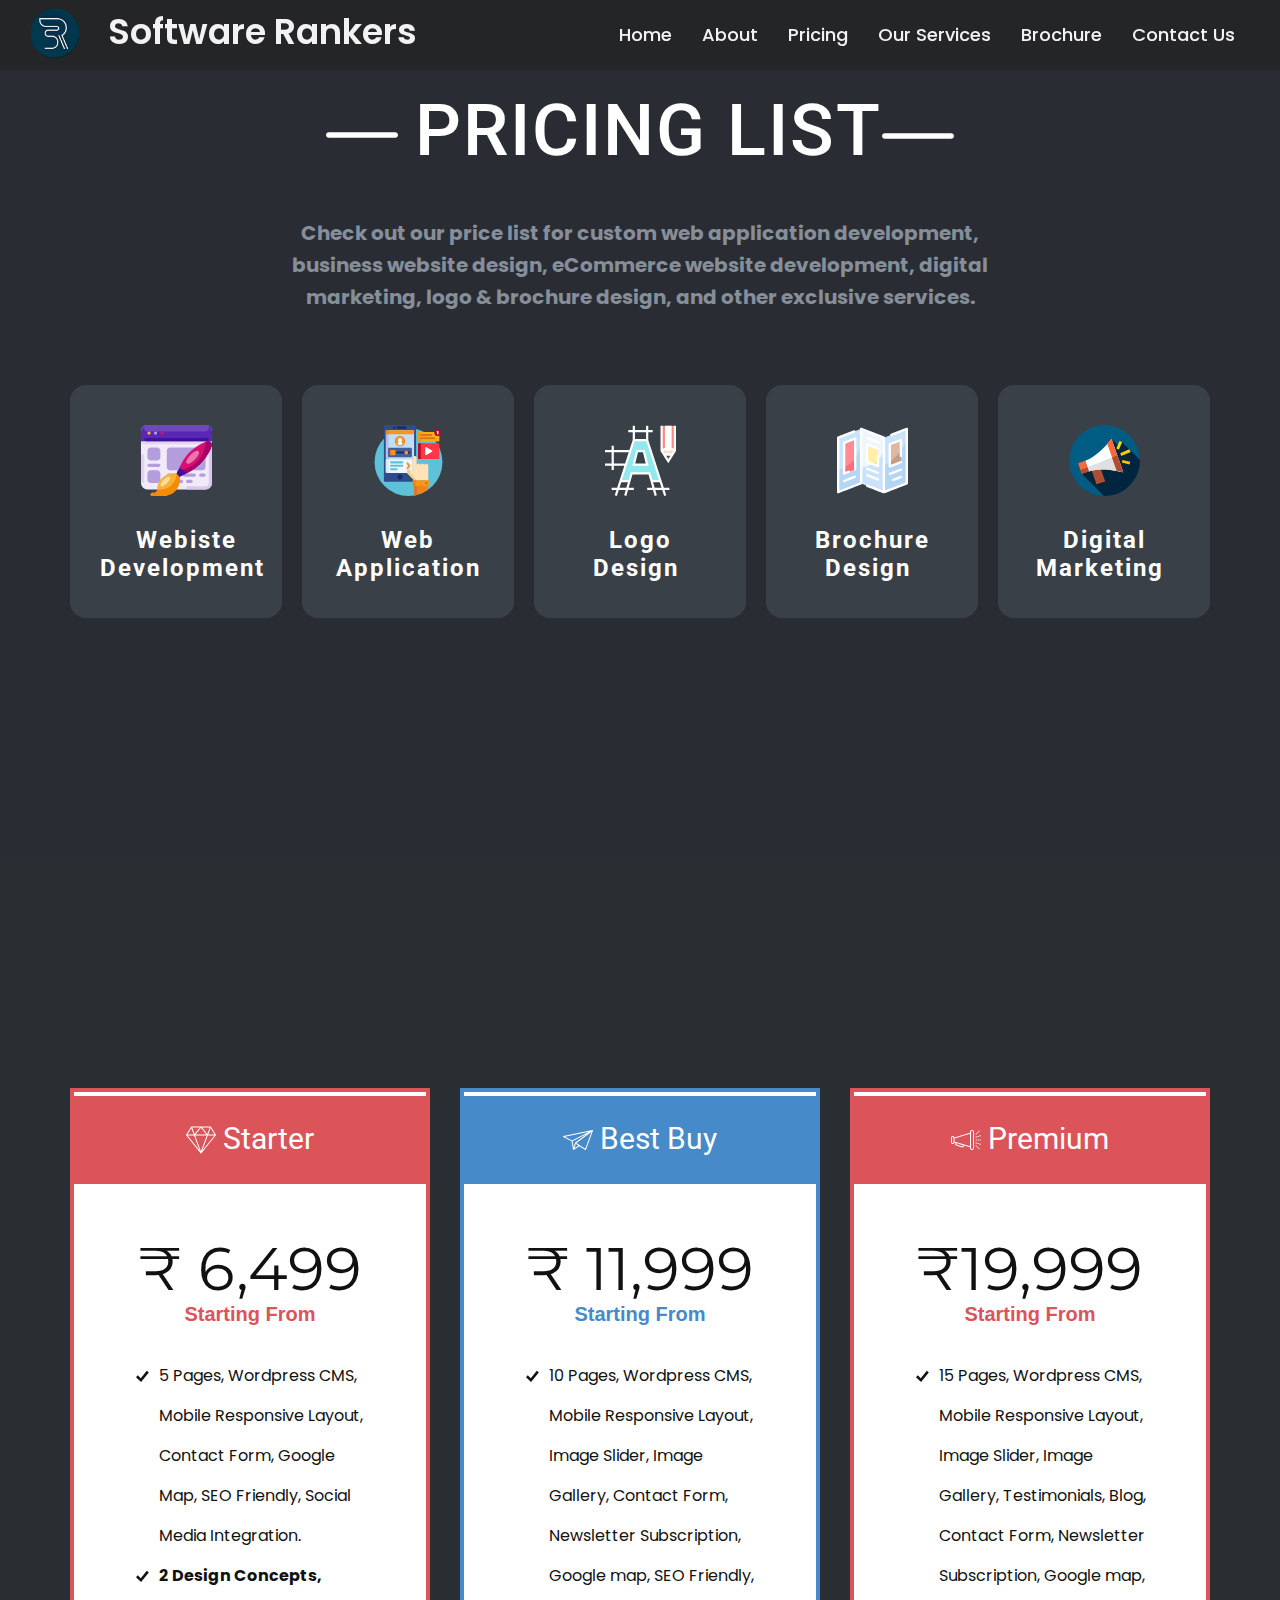
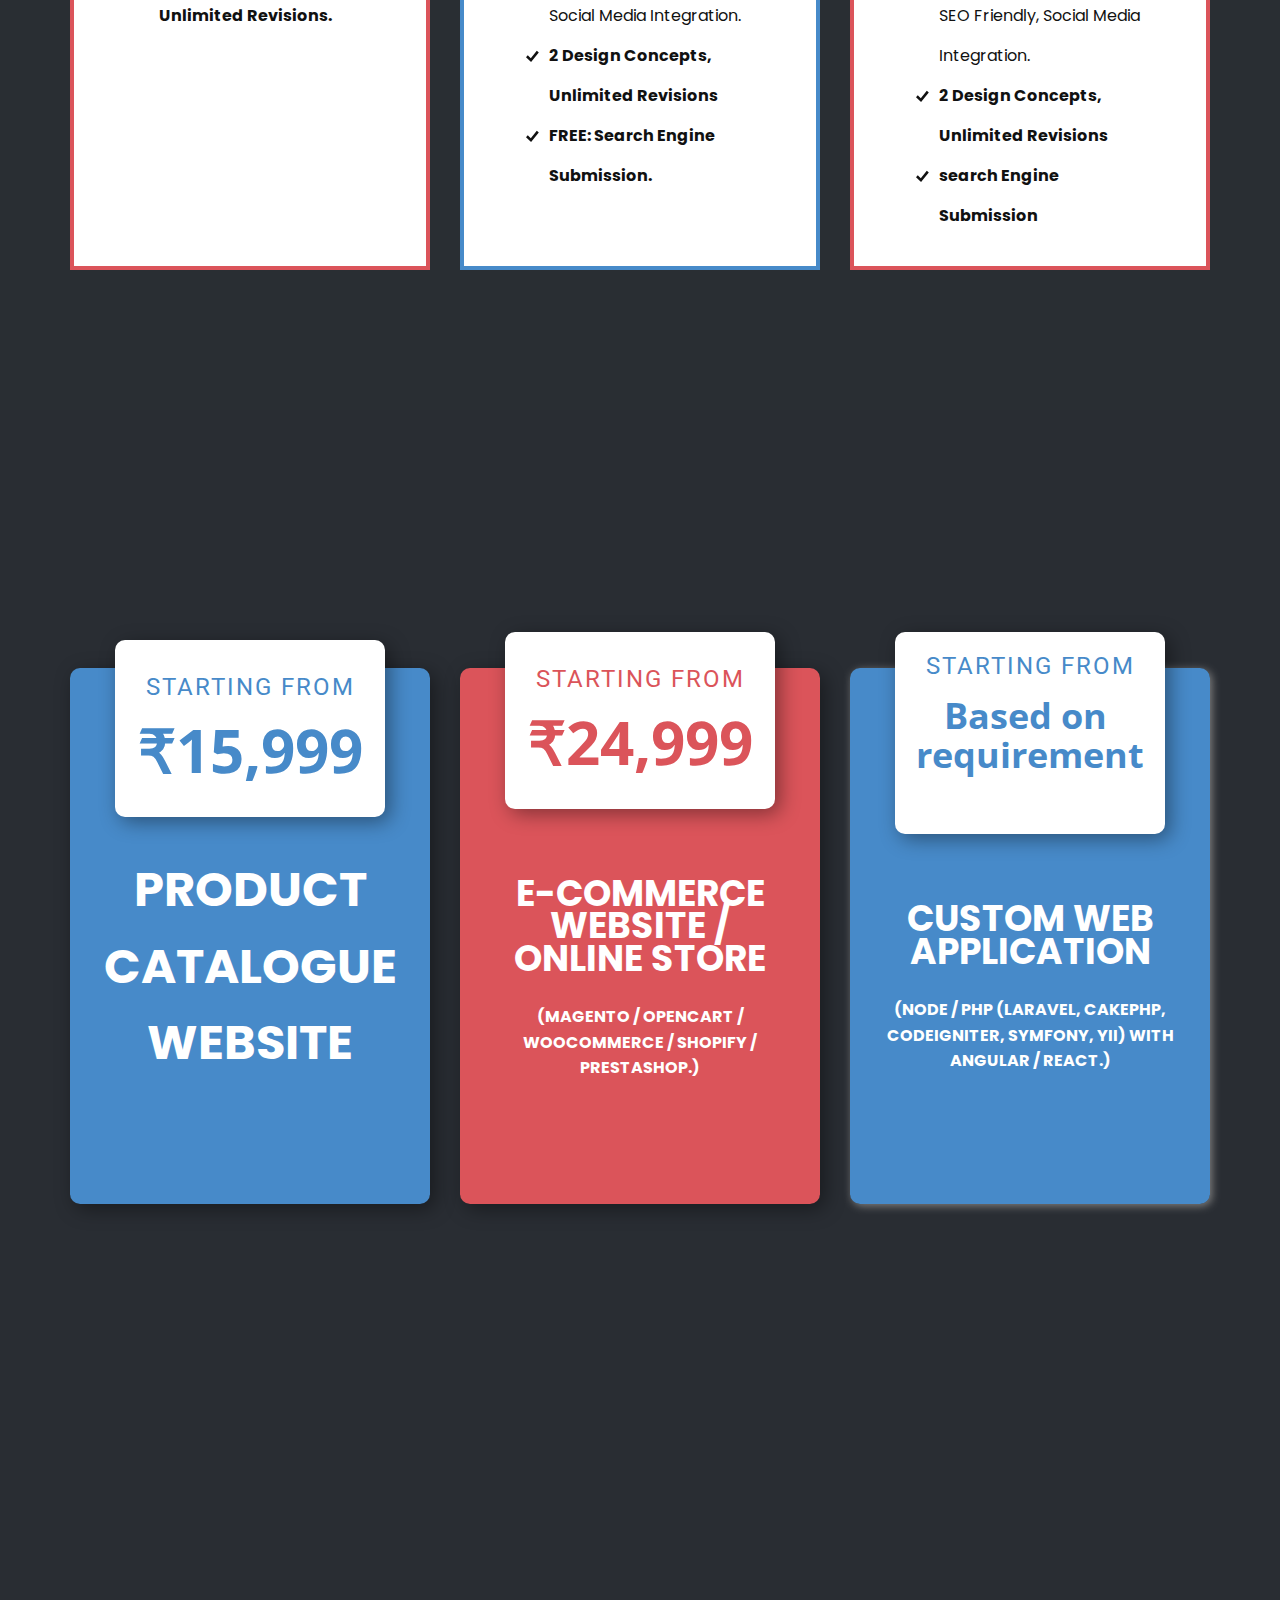
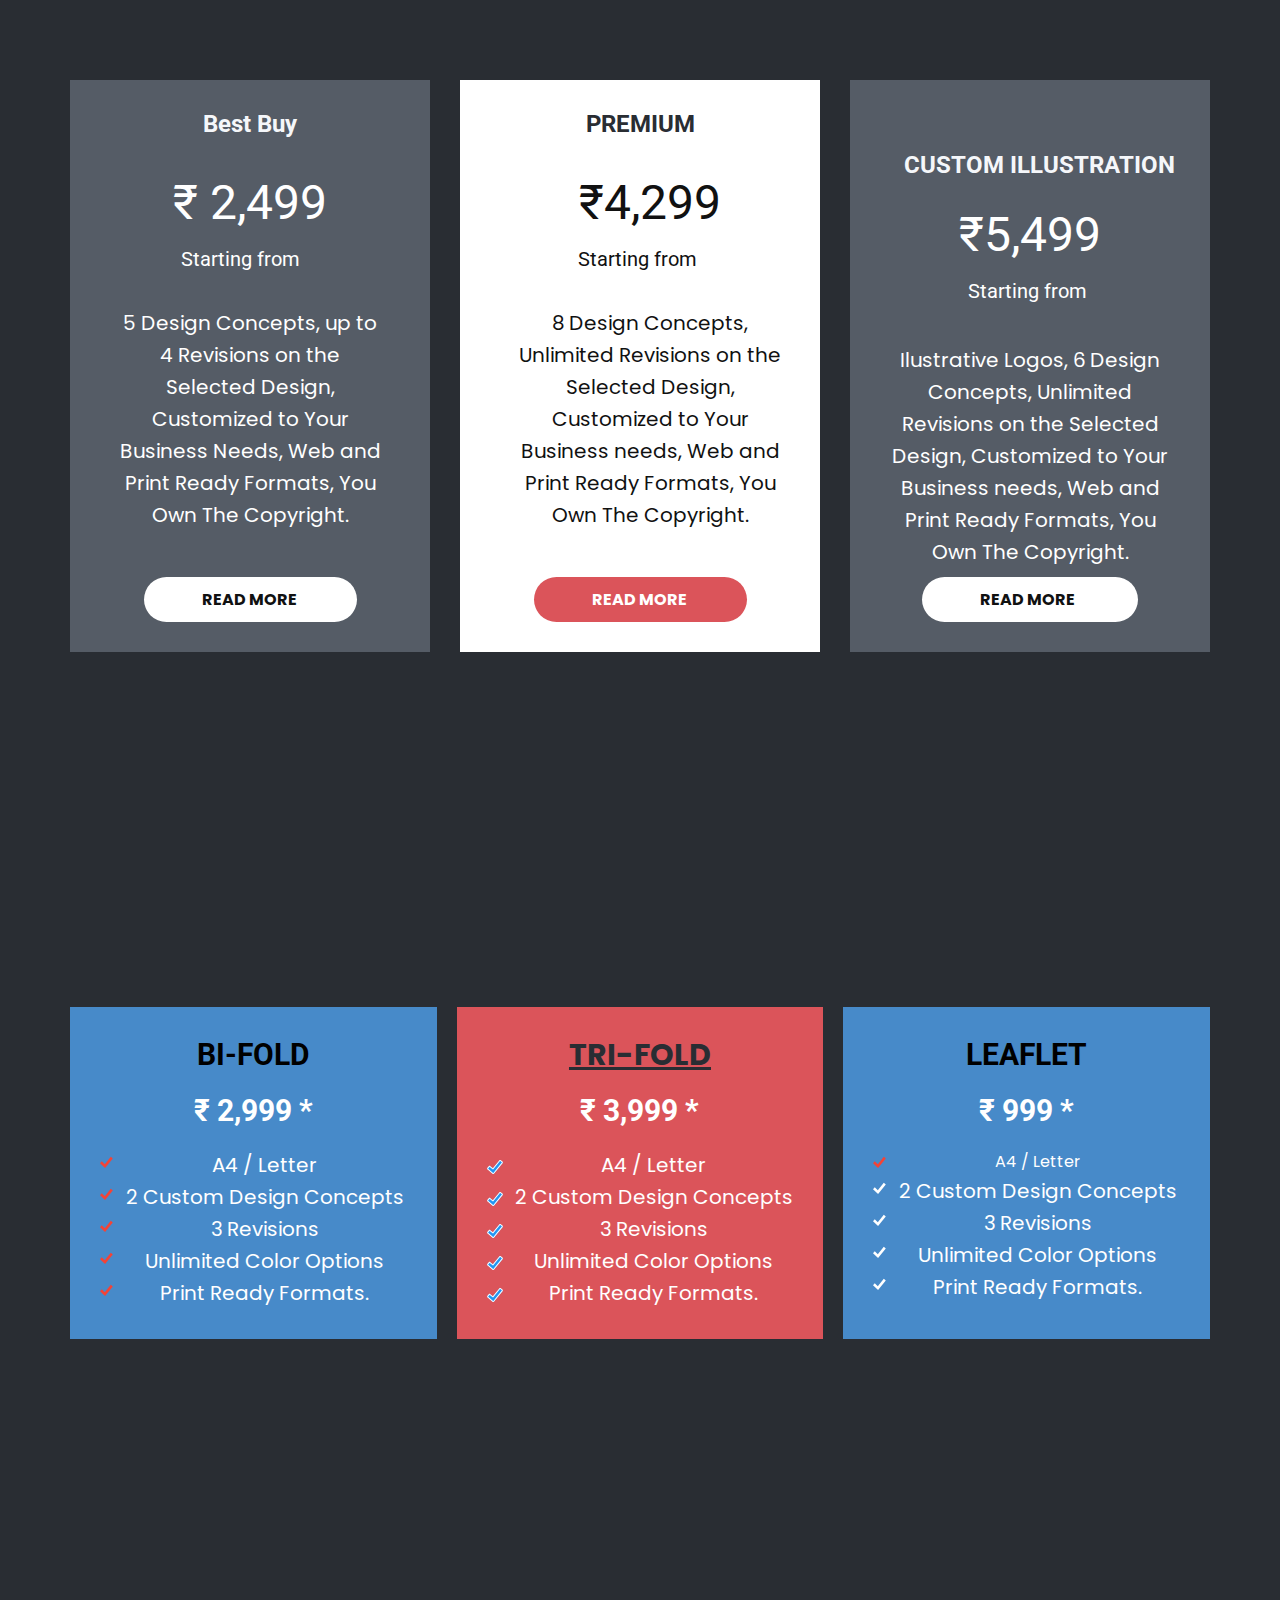
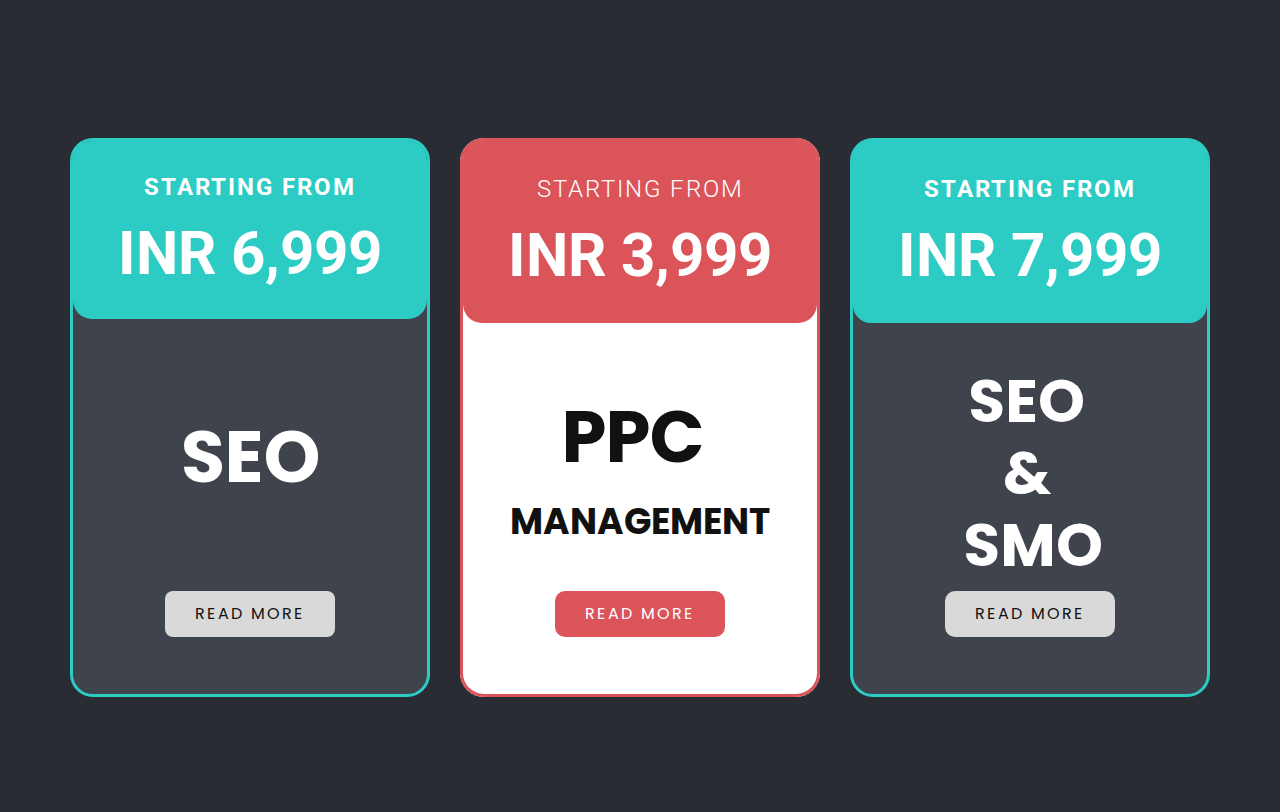
<file: Pricing.html>
<!DOCTYPE html>
<html style="font-size: 16px;">
  <head>
    <meta name="viewport" content="width=device-width, initial-scale=1.0">
    <meta charset="utf-8">
    <meta name="keywords" content="Digital Marketing">
    <meta name="description" content="">
    <meta name="page_type" content="np-template-header-footer-from-plugin">
    <title>Pricing List | Software Rankers</title>
    <link rel="stylesheet" href="https://cdnjs.cloudflare.com/ajax/libs/font-awesome/4.7.0/css/font-awesome.min.css"/>

    <link rel="stylesheet" href="files/nicepage.css" media="screen">
<link rel="stylesheet" href="Pricing.css" media="screen">
    <script class="u-script" type="text/javascript" src="files/jquery.js" defer=""></script>
    <script class="u-script" type="text/javascript" src="files/nicepage.js" defer=""></script>
    <meta name="generator" content="Nicepage 3.30.2, nicepage.com">
    <link id="u-theme-google-font" rel="stylesheet" href="https://fonts.googleapis.com/css?family=Roboto:100,100i,300,300i,400,400i,500,500i,700,700i,900,900i|Open+Sans:300,300i,400,400i,600,600i,700,700i,800,800i">
    <link id="u-page-google-font" rel="stylesheet" href="https://fonts.googleapis.com/css?family=Montserrat:100,100i,200,200i,300,300i,400,400i,500,500i,600,600i,700,700i,800,800i,900,900i|Open+Sans:300,300i,400,400i,600,600i,700,700i,800,800i|Roboto:100,100i,300,300i,400,400i,500,500i,700,700i,900,900i">
    <link rel="stylesheet" href="nav.css">
    <link rel="stylesheet" href="footer.css">
    
    <link rel="stylesheet" href="https://cdnjs.cloudflare.com/ajax/libs/font-awesome/5.15.3/css/all.min.css"/><!-- resposive icon  -->   
    
    <script type="application/ld+json">{
		"@context": "http://schema.org",
		"@type": "Organization",
		"name": ""
}</script>
    <meta name="theme-color" content="#478ac9">
    <meta property="og:title" content="Page 1">
    <meta property="og:type" content="website">
  </head>
  <body class="u-body">

     <!-- nav bar start -->
  <nav>
    <div class="wrapper">
      <div class="logo"><a href="#" class="cname"> <img src="img/logo.png" alt="logo" class="cim"><span> Software Rankers </span></a></div>
      <input type="radio" name="slider" id="menu-btn">
      <input type="radio" name="slider" id="close-btn">
      <ul class="nav-links">
        <label for="close-btn" class="btn close-btn"><i class="fas fa-times"></i></label>
        <li><a href="index.html">Home</a></li>
        <li><a href="aboutus.html">About</a></li>
        <li><a href="files/Page-1.html">Pricing</a></li>
        <li>
          <a href="ourservice.html" class="desktop-item">Our Services</a>
          <input type="checkbox" id="showMega">
          <label for="showMega" class="mobile-item"  >Our Services</label>
          <div class="mega-box">
            <div class="content">
              <div class="row">
                <img src="img/customer-self-service.jpg" alt="">
              </div>
              <div class="row">
                <header>Design Services</header>
                <ul class="mega-links">
                  <li><a href="#">Web Designing </a></li>
                  <li><a href="#">Vectors</a></li>
                  <li><a href="#">Business cards</a></li>
                  <li><a href="#">Custom logo</a></li>
                </ul>
              </div>
              <div class="row">
                <header>Digital Marketing</header>
                <ul class="mega-links">
                  <li><a href="#">Personal Email</a></li>
                  <li><a href="#">Business Email</a></li>
                  <li><a href="#">Mobile Email</a></li>
                  <li><a href="#">Web Marketing</a></li>
                </ul>
              </div>
              <div class="row">
                <header>Android Development</header>
                <ul class="mega-links">
                  <li><a href="#">Site Seal</a></li>
                  <li><a href="#">VPS Hosting</a></li>
                  <li><a href="#">Privacy Seal</a></li>
                  <li><a href="#">Website design</a></li>
                </ul>
              </div>
            </div>
          </div>
        </li>
        <li><a href="files/SoftwareRankers.pdf" target="_blank">Brochure</a></li>
        <li><a href="contactus.html">Contact Us</a></li>
      </ul>
      <label for="menu-btn" class="btn menu-btn"><i class="fas fa-bars"></i></label>
    </div>
  </nav>
      <!-- navigation bar end  -->  

      <!-- Pricing list start -->
    <section class="u-align-center u-clearfix u-palette-5-dark-3 u-section-1" id="carousel_6004">
      <div class="u-clearfix u-sheet u-sheet-1">
        <h2 class="u-text u-text-default u-text-1" data-animation-name="bounceIn" data-animation-duration="2250" data-animation-direction="" data-animation-delay="0">
          <span style="font-weight: 700;"><span class="u-icon u-icon-1"><svg class="u-svg-content" viewBox="0 0 512 512" x="0px" y="0px" style="width: 1em; height: 1em;"><g><g><path d="M492,236H20c-11.046,0-20,8.954-20,20c0,11.046,8.954,20,20,20h472c11.046,0,20-8.954,20-20S503.046,236,492,236z"></path>
</g>
</g></svg><img></span>
          </span>PRI​CING LIST<span style="font-weight: 700;"></span>
          <span class="u-text-palette-1-base"></span><span class="u-icon"><svg class="u-svg-content" viewBox="0 0 512 512" x="0px" y="0px"><g><g><path d="M492,236H20c-11.046,0-20,8.954-20,20c0,11.046,8.954,20,20,20h472c11.046,0,20-8.954,20-20S503.046,236,492,236z"></path>
</g>
</g></svg><img></span>
          <br>
        </h2>
        <p class="u-text u-text-palette-5-dark-1 u-text-2">Check out our price list for custom web application development, business website design, eCommerce website development, <span class="u-text-palette-5-light-1"></span>digital marketing, logo &amp; brochure design, and other exclusive services.
        </p>
        <div class="u-expanded-width u-list u-list-1">
          <div class="u-repeater u-repeater-1">
            <div class="u-align-center u-container-style u-list-item u-opacity u-opacity-40 u-palette-5-dark-2 u-radius-16 u-repeater-item u-shape-round u-list-item-1">
              <div class="u-container-layout u-similar-container u-valign-top u-container-layout-1"><span class="u-icon u-icon-circle u-icon-3"><svg class="u-svg-link" preserveAspectRatio="xMidYMin slice" viewBox="0 0 469.34 469.34" style=""><use xmlns:xlink="http://www.w3.org/1999/xlink" xlink:href="#svg-ec86"></use></svg><svg class="u-svg-content" viewBox="0 0 469.34 469.34" x="0px" y="0px" id="svg-ec86" style="enable-background:new 0 0 469.34 469.34;"><path style="fill:#F0EAF9;" d="M42.667,0.003h383.996c23.564,0,42.667,19.103,42.667,42.667v341.336  c0,23.564-19.103,42.667-42.667,42.667H42.667C19.103,426.673,0,407.57,0,384.006V42.67C0,19.106,19.103,0.003,42.667,0.003z"></path><path style="fill:#E1D5F3;" d="M21.333,85.34h426.664c11.782,0,21.333,9.551,21.333,21.333v0.001  c0,11.782-9.551,21.333-21.333,21.333H21.333C9.551,128.007,0,118.456,0,106.674v-0.001C0,94.891,9.551,85.34,21.333,85.34z"></path><path style="fill:#5628B4;" d="M42.667,0.003h384c23.564,0,42.667,19.103,42.667,42.667c0,0,0,0,0,0v64l0,0H0l0,0v-64  C0,19.106,19.103,0.003,42.667,0.003L42.667,0.003L42.667,0.003z"></path><path style="fill:#6F48BF;" d="M42.667,0.003h384.004c11.782,0,21.333,9.551,21.333,21.333v0.001  c0,11.782-9.551,21.333-21.333,21.333H42.667c-11.782,0-21.333-9.551-21.333-21.333v-0.001C21.334,9.554,30.885,0.003,42.667,0.003z  "></path><path style="fill:#421198;" d="M32.001,85.34h405.336c5.891,0,10.667,4.776,10.667,10.667v0c0,5.891-4.776,10.667-10.667,10.667  H32.001c-5.891,0-10.667-4.776-10.667-10.667v0C21.334,90.116,26.11,85.34,32.001,85.34z"></path><path style="fill:#D9C9EF;" d="M458.667,149.337c-5.891,0-10.667,4.775-10.667,10.666c0,0,0,0,0,0.001v224  c0,11.782-9.551,21.333-21.333,21.333H309.334c-5.891,0-10.667,4.776-10.667,10.667c0,5.891,4.776,10.667,10.667,10.667h117.333  c23.564,0,42.666-19.103,42.667-42.667v-224C469.334,154.112,464.558,149.337,458.667,149.337  C458.667,149.337,458.667,149.337,458.667,149.337L458.667,149.337z"></path><path style="fill:#DFD2F2;" d="M10.667,192L10.667,192c5.891,0,10.667,4.776,10.667,10.667v170.666  c0,5.891-4.776,10.667-10.667,10.667l0,0C4.776,384,0,379.224,0,373.333V202.667C0,196.776,4.776,192,10.667,192z"></path><circle style="fill:#F7B236;" cx="53.337" cy="53.34" r="10.667"></circle><circle style="fill:#B39DDD;" cx="95.997" cy="53.34" r="10.667"></circle><circle style="fill:#D80E70;" cx="138.667" cy="53.34" r="10.667"></circle><g><path style="fill:#B39DDD;" d="M405.334,298.67H192c-11.782,0-21.333-9.551-21.333-21.333V170.673   c0-11.782,9.551-21.333,21.333-21.333h213.334c11.782,0,21.333,9.551,21.333,21.333v106.664   C426.667,289.119,417.116,298.67,405.334,298.67z"></path><path style="fill:#B39DDD;" d="M106.664,234.67H64c-11.782,0-21.333-9.551-21.333-21.333v-42.664   c0-11.782,9.551-21.333,21.333-21.333h42.664c11.782,0,21.333,9.551,21.333,21.333v42.664   C127.997,225.119,118.446,234.67,106.664,234.67z"></path><path style="fill:#B39DDD;" d="M106.664,384H64c-11.782,0-21.333-9.551-21.333-21.333v-42.664c0-11.782,9.551-21.333,21.333-21.333   h42.664c11.782,0,21.333,9.551,21.333,21.333v42.664C127.997,374.449,118.446,384,106.664,384z"></path><path style="fill:#B39DDD;" d="M181.334,320h63.996c5.891,0,10.667,4.776,10.667,10.667l0,0c0,5.891-4.776,10.667-10.667,10.667   h-63.996c-5.891,0-10.667-4.776-10.667-10.667l0,0C170.667,324.776,175.443,320,181.334,320z"></path><path style="fill:#B39DDD;" d="M394.664,320h21.333c5.891,0,10.667,4.776,10.667,10.667l0,0c0,5.891-4.776,10.667-10.667,10.667   h-21.333c-5.891,0-10.667-4.776-10.667-10.667l0,0C383.997,324.776,388.773,320,394.664,320z"></path><path style="fill:#B39DDD;" d="M288.004,320H352c5.891,0,10.667,4.776,10.667,10.667l0,0c0,5.891-4.776,10.667-10.667,10.667   h-63.996c-5.891,0-10.667-4.776-10.667-10.667l0,0C277.337,324.776,282.113,320,288.004,320z"></path><path style="fill:#B39DDD;" d="M181.334,362.67h85.336c5.891,0,10.667,4.776,10.667,10.667l0,0c0,5.891-4.776,10.667-10.667,10.667   h-85.336c-5.891,0-10.667-4.776-10.667-10.667l0,0C170.667,367.446,175.443,362.67,181.334,362.67z"></path><path style="fill:#B39DDD;" d="M309.334,362.67h21.333c5.891,0,10.667,4.776,10.667,10.667l0,0c0,5.891-4.776,10.667-10.667,10.667   h-21.333c-5.891,0-10.667-4.776-10.667-10.667l0,0C298.667,367.446,303.443,362.67,309.334,362.67z"></path><path style="fill:#B39DDD;" d="M117.33,277.34H53.334c-5.891,0-10.667-4.776-10.667-10.667l0,0c0-5.891,4.776-10.667,10.667-10.667   h63.996c5.891,0,10.667,4.776,10.667,10.667l0,0C127.997,272.564,123.221,277.34,117.33,277.34z"></path>
</g><path style="fill:#F7B236;" d="M234.667,320.003h-21.331c-58.91,0-106.667,47.756-106.667,106.667c0,0.001,0,0.001,0,0.002v0.565  c0.076,11.653-10.209,20.767-21.862,20.767h-10.14c-5.891,0-10.667,4.776-10.667,10.667c0,5.891,4.776,10.667,10.667,10.667l0,0  h74.667C208.244,469.337,256,421.58,256,362.67v-42.667H234.667z"></path><path style="fill:#F58B04;" d="M256,362.67v-42.667h-21.333c0,58.91-47.756,106.667-106.667,106.667H106.67v0.566  c0.076,11.652-10.21,20.767-21.862,20.767H74.667c-5.891,0-10.667,4.776-10.667,10.667c0,5.891,4.776,10.667,10.667,10.667h74.667  C208.244,469.336,256,421.58,256,362.67L256,362.67z"></path><path style="fill:#D80E70;" d="M462.184,113.82c-6.537-6.537-16.207-8.82-24.977-5.896h0  c-75.189,26.567-137.135,81.272-172.798,152.597L256,277.337v42.667h42.667l16.816-8.408  c71.325-35.663,126.03-97.61,152.597-172.798v0C471.004,130.026,468.721,120.357,462.184,113.82L462.184,113.82z"></path><ellipse transform="matrix(-0.7071 -0.7071 0.7071 -0.7071 431.8294 605.5635)" style="fill:#E976AF;" cx="341.331" cy="213.347" rx="21.333" ry="56.757"></ellipse><path style="fill:#A60068;" d="M437.206,107.923c-3.693,1.305-7.198,2.986-10.826,4.424C423.602,207.998,351.052,287.119,256,298.16  v21.844h42.667l16.816-8.409c71.325-35.663,126.03-97.61,152.598-172.798c4.262-12.789-2.651-26.612-15.44-30.874  C447.631,106.253,442.216,106.253,437.206,107.923L437.206,107.923z"></path><path style="fill:#5628B4;" d="M234.667,320.003L256,341.337l42.667-21.334L256,277.337L234.667,320.003z"></path><path style="fill:#420F9B;" d="M246.199,331.535l9.801,9.801l42.667-21.333l-20.468-20.468c-8.837-8.837-23.163-8.837-32,0  c-1.72,1.72-3.151,3.705-4.239,5.881v0C237.605,314.128,239.312,324.649,246.199,331.535L246.199,331.535z"></path><ellipse transform="matrix(-0.7071 -0.7071 0.7071 -0.7071 10.0251 751.4755)" style="fill:#FBDA9E;" cx="160.648" cy="373.661" rx="16.617" ry="42.44"></ellipse></svg>
            
            
          </span>
          <!-- 5 service start  -->
                <h4 class="u-text u-text-default u-text-3">  <a href="#1st"> Webiste Development&nbsp;</h4> </a>
              </div>
            </div>
            <div class="u-align-center u-container-style u-list-item u-opacity u-opacity-40 u-palette-5-dark-2 u-radius-16 u-repeater-item u-shape-round u-list-item-2">
              <div class="u-container-layout u-similar-container u-valign-top u-container-layout-2"><span class="u-icon u-icon-circle u-icon-4"><svg class="u-svg-link" preserveAspectRatio="xMidYMin slice" viewBox="0 0 512 512" style=""><use xmlns:xlink="http://www.w3.org/1999/xlink" xlink:href="#svg-134c"></use></svg><svg class="u-svg-content" viewBox="0 0 512 512" x="0px" y="0px" id="svg-134c" style="enable-background:new 0 0 512 512;"><circle style="fill:#5DC1D8;" cx="256" cy="267" r="245"></circle><path style="fill:#2E4C89;" d="M287.934,402.567c0-2.206,1.794-4,4-4h4.368c0.404,0,0.77-0.243,0.924-0.617  c0.155-0.374,0.069-0.804-0.217-1.09l-47.512-47.512c-2.632-2.632-4.082-6.148-4.082-9.899c0-3.751,1.45-7.267,4.082-9.899  l1.985-1.985c2.632-2.632,6.148-4.082,9.899-4.082c3.752,0,7.267,1.45,9.899,4.082l12.454,12.454  c0.191,0.191,0.447,0.293,0.707,0.293c0.129,0,0.259-0.024,0.383-0.076c0.374-0.154,0.617-0.52,0.617-0.924V237.743  c0-7.72,6.28-14,14-14h0.416c4.22,0,8,1.885,10.569,4.847V10c0-5.5-4.5-10-10-10H88.701c-5.5,0-10,4.5-10,10v389.454  c0,5.5,4.5,10,10,10h199.232v-6.887H287.934z"></path><path style="fill:#C3DDF4;" d="M245.415,339.449c0-3.751,1.45-7.267,4.082-9.899l1.985-1.985c2.632-2.632,6.148-4.082,9.899-4.082  c3.752,0,7.267,1.45,9.899,4.082l12.454,12.454c0.191,0.191,0.447,0.293,0.707,0.293c0.129,0,0.259-0.024,0.383-0.076  c0.374-0.154,0.617-0.52,0.617-0.924V237.743c0-6.662,4.682-12.242,10.925-13.648V43.151c0-2.902-2.375-5.277-5.277-5.277H98.039  c-2.902,0-5.276,2.375-5.276,5.277v296.905c0,2.902,2.374,5.275,5.276,5.275h148.672  C245.872,343.514,245.415,341.521,245.415,339.449z"></path><path style="fill:#AEC1ED;" d="M112.605,340.057V43.151c0-2.902,2.374-5.277,5.276-5.277H98.039c-2.902,0-5.276,2.375-5.276,5.277  v296.905c0,2.902,2.374,5.275,5.276,5.275h19.842C114.979,345.332,112.605,342.959,112.605,340.057z"></path><g><circle style="fill:#1A2B63;" cx="194.56" cy="374.02" r="18.561"></circle><path style="fill:#1A2B63;" d="M234.873,26.342h-57.368c-4.142,0-7.5-3.357-7.5-7.5s3.358-7.5,7.5-7.5h57.368   c4.142,0,7.5,3.357,7.5,7.5S239.015,26.342,234.873,26.342z"></path><circle style="fill:#1A2B63;" cx="154.25" cy="18.842" r="8.436"></circle>
</g><path style="fill:#FF9518;" d="M291.089,37.874H98.039c-2.902,0-5.276,2.375-5.276,5.277v23.42h203.604v-23.42  C296.366,40.249,293.991,37.874,291.089,37.874z"></path><path style="fill:#EF8318;" d="M117.881,37.874H98.039c-2.902,0-5.276,2.375-5.276,5.277v23.42h19.842v-23.42  C112.605,40.249,114.979,37.874,117.881,37.874z"></path><path style="fill:#445EA0;" d="M280.765,223.186c0,5.5-4.5,10-10,10h-152.4c-5.5,0-10-4.5-10-10v-48.594c0-5.5,4.5-10,10-10h152.4  c5.5,0,10,4.5,10,10V223.186z"></path><path style="fill:#EEF6FF;" d="M245.415,339.449c0-3.751,1.45-7.267,4.082-9.899l1.985-1.985c2.632-2.632,6.148-4.082,9.899-4.082  c3.752,0,7.267,1.45,9.899,4.082l12.454,12.454c0.191,0.191,0.447,0.293,0.707,0.293c0.129,0,0.259-0.024,0.383-0.076  c0.374-0.154,0.617-0.52,0.617-0.924v-90.711H92.763v91.456c0,2.902,2.374,5.275,5.276,5.275h148.672  C245.872,343.514,245.415,341.521,245.415,339.449z"></path><path style="fill:#D9EAFC;" d="M112.605,340.057v-91.456H92.763v91.456c0,2.902,2.374,5.275,5.276,5.275h19.842  C114.979,345.332,112.605,342.959,112.605,340.057z"></path><g><path style="fill:#5DC1D8;" d="M210.444,276.808H130.68c-4.142,0-7.5-3.357-7.5-7.5s3.358-7.5,7.5-7.5h79.765   c4.142,0,7.5,3.357,7.5,7.5C217.944,273.45,214.586,276.808,210.444,276.808z"></path><path style="fill:#5DC1D8;" d="M210.444,301.673H130.68c-4.142,0-7.5-3.358-7.5-7.5c0-4.143,3.358-7.5,7.5-7.5h79.765   c4.142,0,7.5,3.357,7.5,7.5C217.944,298.315,214.586,301.673,210.444,301.673z"></path><path style="fill:#5DC1D8;" d="M170.721,326.537H130.68c-4.142,0-7.5-3.357-7.5-7.5s3.358-7.5,7.5-7.5h40.041   c4.142,0,7.5,3.357,7.5,7.5S174.863,326.537,170.721,326.537z"></path>
</g><path style="fill:#FF9518;" d="M248.856,319.558c-1.532,0-3.078-0.469-4.411-1.439c-3.348-2.439-4.084-7.131-1.645-10.479  l9.815-13.468l-9.813-13.467c-2.439-3.348-1.703-8.039,1.645-10.479c3.349-2.439,8.039-1.702,10.479,1.645l13.031,17.884  c1.918,2.633,1.918,6.202,0,8.834l-13.033,17.885C253.456,318.488,251.172,319.557,248.856,319.558z"></path><path style="fill:#EF8318;" d="M297.073,439.522v69.032c36.639-6.186,70.513-20.496,99.703-41.026v-28.006H297.073z"></path><path style="fill:#DB722C;" d="M297.073,439.522v69.032c6.712-1.133,13.328-2.545,19.843-4.212v-64.82H297.073z"></path><path style="fill:#FFE2B8;" d="M398.507,398.567v-103.93c0-8.25-6.75-15-15-15h-0.416c-6.12,0-11.407,3.719-13.733,9.004  c-2.326-5.285-7.613-9.004-13.733-9.004h-0.417c-6.12,0-11.407,3.719-13.733,9.004c-2.326-5.285-7.613-9.004-13.733-9.004h-0.416  c-5.182,0-9.77,2.665-12.467,6.69v-48.584c0-8.25-6.75-15-15-15h-0.416c-8.25,0-15,6.75-15,15v101.568l-12.454-12.454  c-5.833-5.833-15.379-5.833-21.213,0l-1.984,1.985c-5.834,5.833-5.834,15.38,0,21.213l48.512,48.512H398.507z"></path><path style="fill:#FFC987;" d="M317.145,398.567l-48.512-48.512c-5.834-5.833-5.834-15.38,0-21.213l1.984-1.985  c0.22-0.22,0.455-0.415,0.685-0.619c-5.873-5.19-14.915-4.994-20.528,0.619l-1.984,1.985c-5.834,5.833-5.834,15.38,0,21.213  l48.512,48.512H317.145z"></path><path style="fill:#FF9518;" d="M406.916,435.522c0,2.75-2.25,5-5,5H291.934c-2.75,0-5-2.25-5-5v-32.954c0-2.75,2.25-5,5-5h109.982  c2.75,0,5,2.25,5,5V435.522z"></path><path style="fill:#EF8318;" d="M306.776,435.522v-32.954c0-2.75,2.25-5,5-5h-19.843c-2.75,0-5,2.25-5,5v32.954c0,2.75,2.25,5,5,5  h19.843C309.026,440.522,306.776,438.272,306.776,435.522z"></path><circle style="fill:#DB722C;" cx="384.95" cy="419.05" r="9.294"></circle><path style="fill:#FE3745;" d="M478.706,240.043c0,2.75-2.25,5-5,5H329.92c-2.75,0-5-2.25-5-5V136.306c0-2.75,2.25-5,5-5h143.786  c2.75,0,5,2.25,5,5V240.043z"></path><path style="fill:#FFFFFF;" d="M376.698,165.29c0-5.5,3.897-7.75,8.66-5l39.635,22.883c4.763,2.75,4.763,7.25,0,10l-39.635,22.884  c-4.763,2.75-8.66,0.5-8.66-5V165.29z"></path><path style="fill:#FFAF10;" d="M466.672,78.199c-12.404,0-22.496-10.092-22.496-22.496c0-2.059,0.283-4.052,0.804-5.947H329.92  c-2.75,0-5,2.25-5,5v59.315c0,2.75,2.25,5,5,5h143.786c2.75,0,5-2.25,5-5V74.695C475.223,76.91,471.097,78.199,466.672,78.199z"></path><path style="fill:#B7092B;" d="M344.763,240.043V136.306c0-2.75,2.25-5,5-5H329.92c-2.75,0-5,2.25-5,5v103.737c0,2.75,2.25,5,5,5  h19.843C347.013,245.043,344.763,242.793,344.763,240.043z"></path><path style="fill:#EF9614;" d="M344.763,114.071V54.756c0-2.75,2.25-5,5-5H329.92c-2.75,0-5,2.25-5,5v59.315c0,2.75,2.25,5,5,5  h19.843C347.013,119.071,344.763,116.821,344.763,114.071z"></path><circle style="fill:#B7092B;" cx="466.67" cy="55.703" r="23.496"></circle><path style="fill:#EEF6FF;" d="M467.385,68.534c-2.762,0-5-2.238-5-5V52.66c-2.06-0.618-3.561-2.529-3.561-4.79c0-2.762,2.238-5,5-5  h3.561c2.762,0,5,2.238,5,5v15.664C472.385,66.296,470.147,68.534,467.385,68.534z"></path><g><path style="fill:#DB722C;" d="M420.718,80.223h-71.596c-4.143,0-7.5-3.358-7.5-7.5c0-4.143,3.357-7.5,7.5-7.5h71.596   c4.143,0,7.5,3.357,7.5,7.5C428.218,76.865,424.86,80.223,420.718,80.223z"></path><path style="fill:#DB722C;" d="M442.363,103.414h-93.241c-4.143,0-7.5-3.357-7.5-7.5s3.357-7.5,7.5-7.5h93.241   c4.143,0,7.5,3.357,7.5,7.5S446.506,103.414,442.363,103.414z"></path>
</g><circle style="fill:#EF8318;" cx="194.56" cy="116" r="37.33"></circle><circle style="fill:#FF9518;" cx="194.56" cy="116" r="30"></circle><path style="fill:#FFFFFF;" d="M206.318,124.521h-6.663v-1.604c5.68-2.079,9.742-7.518,9.742-13.917  c0-8.191-6.642-14.833-14.833-14.833c-8.192,0-14.833,6.642-14.833,14.833c0,6.4,4.062,11.838,9.742,13.917v1.604h-6.663  c-2.661,0-4.837,2.178-4.837,4.839v11.633c4.753,3.161,10.455,5.007,16.591,5.007s11.839-1.846,16.591-5.007v-11.635  C211.156,126.698,208.979,124.521,206.318,124.521z"></path><path style="fill:#FF9518;" d="M161,213.389c0,2.75-2.25,5-5,5h-29c-2.75,0-5-2.25-5-5v-29c0-2.75,2.25-5,5-5h29c2.75,0,5,2.25,5,5  V213.389z"></path><path style="fill:#EF8318;" d="M134.509,213.389v-29c0-2.75,2.25-5,5-5H127c-2.75,0-5,2.25-5,5v29c0,2.75,2.25,5,5,5h12.509  C136.759,218.389,134.509,216.139,134.509,213.389z"></path><g><path style="fill:#1A2B63;" d="M227.666,198.889c0-2.823,0.963-5.419,2.565-7.5h-53.565c-4.142,0-7.5,3.357-7.5,7.5   s3.358,7.5,7.5,7.5h53.565C228.63,204.308,227.666,201.712,227.666,198.889z"></path><path style="fill:#1A2B63;" d="M262,191.389h-12.232c1.602,2.081,2.565,4.677,2.565,7.5s-0.963,5.419-2.565,7.5H262   c4.143,0,7.5-3.357,7.5-7.5S266.143,191.389,262,191.389z"></path>
</g><circle style="fill:#FF9518;" cx="240" cy="198.89" r="13.333"></circle></svg>
            
            
          </span>
                <h4 class="u-text u-text-default u-text-4"><a href="#2nd">Web Application </a> </h4>
              </div>
            </div>
            <div class="u-align-center u-container-style u-list-item u-opacity u-opacity-40 u-palette-5-dark-2 u-radius-16 u-repeater-item u-shape-round u-list-item-3">
              <div class="u-container-layout u-similar-container u-valign-top u-container-layout-3"><span class="u-icon u-icon-circle u-icon-5"><svg class="u-svg-link" preserveAspectRatio="xMidYMin slice" viewBox="0 -2 512 511" style=""><use xmlns:xlink="http://www.w3.org/1999/xlink" xlink:href="#svg-8fa1"></use></svg><svg class="u-svg-content" viewBox="0 -2 512 511" id="svg-8fa1"><path d="m504 .5v180l-48 76-48-76v-180zm0 0" fill="#ff8a80"></path><path d="m456 176.5 16-12v-164h-32v164zm0 0" fill="#fff"></path><path d="m456 256.5 30.3125-48h-60.625zm0 0" fill="#50575e"></path><path d="m472 164.5-16 12-16-12-32 16 17.6875 28h60.625l17.6875-28zm0 0" fill="#ffdecf"></path><path d="m304 104.5h-96l-96 296h64l16-56h128l16 56h64zm-96 176 24-96h48l24 96zm0 0" fill="#91e8ed"></path><path d="m496 .5v167.054688l-16-8v-159.054688h-16v160l-8 6-8-6v-160h-16v159.054688l-16 8v-167.054688h-16v182.320312l56 88.664063 56-88.664063v-182.320312zm-40 241.015625-15.800781-25.015625h31.601562zm25.902344-41.015625h-51.804688l-10.609375-16.800781 19.710938-9.832031 16.800781 12.632812 16.800781-12.632812 19.710938 9.832031zm0 0"></path><path d="m225.753906 176.5-28 112h116.492188l-28-112zm-7.507812 96 20-80h35.507812l20 80zm0 0"></path><path d="m312 103.242188v-54.742188h32v-16h-32v-32h-16v32h-80v-32h-16v32h-32v16h32v54.742188l-23.761719 73.257812h-112.238281v-32h-16v32h-48v16h48v80h-48v16h48v32h16v-32h75.910156l-51.910156 160h-40v16h34.832031l-12.167969 37.527344 15.199219 4.945312 13.792969-42.472656h49.734375l-10.796875 37.800781 15.390625 4.398438 12.054687-42.199219h41.960938v-16h-37.390625l27.421875-96h115.9375l27.421875 96h-37.390625v16h41.960938l12.054687 42.199219 15.390625-4.398438-10.796875-37.800781h49.734375l13.777344 42.472656 15.199218-4.945312-12.152343-37.527344h34.832031v-16h-40zm-96-54.742188h80v48h-80zm-152 224v-80h107.046875l-25.941406 80zm89.960938 176h-49.121094l12.976562-40h47.574219zm188.070312-56-16-56h-140.0625l-16 56h-46.960938l90.808594-280h84.367188l90.808594 280zm16 56-11.429688-40h47.574219l13.023438 40zm0 0"></path></svg>
            
            
          </span>
                <h4 class="u-text u-text-default u-text-5"><a href="#3rd"> Logo D<span style="font-weight: 400;"></span>esign&nbsp;</a>
                </h4>
              </div>
            </div>
            <div class="u-align-center u-container-style u-list-item u-opacity u-opacity-40 u-palette-5-dark-2 u-radius-16 u-repeater-item u-shape-round u-list-item-4">
              <div class="u-container-layout u-similar-container u-valign-top u-container-layout-4"><span class="u-icon u-icon-circle u-icon-6"><svg class="u-svg-link" preserveAspectRatio="xMidYMin slice" viewBox="0 0 480 480" style=""><use xmlns:xlink="http://www.w3.org/1999/xlink" xlink:href="#svg-14c9"></use></svg><svg class="u-svg-content" viewBox="0 0 480 480" id="svg-14c9"><path d="m461.112 30.201-144.112 55.785-154-60-149.888 58.021c-3.081 1.193-5.112 4.157-5.112 7.461v350.841c0 5.622 5.647 9.495 10.889 7.465l144.111-55.788 154 60 149.889-58.021c3.081-1.193 5.111-4.156 5.111-7.46v-350.844c0-5.621-5.646-9.49-10.888-7.46z" fill="#cbe3fa"></path><path d="m460.445 118.426c2.486-6.105 11.555-4.336 11.555 2.256v267.823c0 3.3-2.031 6.27-5.111 7.46l-149.889 58.021v-176.482c0-2.239 1.241-4.287 3.229-5.319 8.426-4.372 17.71-9.688 27.465-16.126 3.989-2.632 9.306.223 9.306 5.002v7.766c0 5.63 5.649 9.49 10.89 7.46l59-22.841c3.08-1.19 5.11-4.16 5.11-7.46v-71.958c0-1.169.349-2.314.991-3.291 11.835-18.015 20.737-35.816 27.454-52.311z" fill="#b5d5f5"></path><path d="m432 113.142v132.843c0 3.304-2.03 6.267-5.11 7.46l-59 22.841c-5.243 2.03-10.89-1.838-10.89-7.46v-132.84c0-3.304 2.031-6.267 5.111-7.46l59-22.845c5.243-2.029 10.889 1.839 10.889 7.461z" fill="#e0b7a3"></path><path d="m421.231 187.366c3.478-4.576 10.769-2.118 10.769 3.629v54.991c0 3.3-2.031 6.27-5.11 7.46l-59 22.841c-5.24 2.03-10.89-1.83-10.89-7.46v-16.094c0-1.926.93-3.726 2.486-4.862 22.905-16.71 43.823-36.925 61.745-60.505z" fill="#c79a83"></path><path d="m163 25.986v368l154 60v-368z" fill="#eef7ff"></path><path d="m317 200.234v253.752l-154-60v-101.807c0-3.052 2.29-5.605 5.321-5.961 17.856-2.099 43.944-7.414 69.748-20.756 1.543-.798 3.35-.914 4.969-.283l23.053 8.977c5.25 2.04 10.908-1.821 10.908-7.451v-26.864c0-1.579.632-3.083 1.734-4.213 11.171-11.452 20.152-24.42 26.911-38.095 2.802-5.667 11.356-3.62 11.356 2.701z" fill="#cbe3fa"></path><path d="m277 165.874v100.83c0 5.629-5.663 9.496-10.908 7.451l-57.997-22.604c-3.072-1.197-5.095-4.157-5.095-7.454v-100.827c0-5.629 5.66-9.498 10.905-7.454l58 22.604c3.072 1.198 5.095 4.157 5.095 7.454z" fill="#fff0a6"></path><path d="m267.17 246.298c3.91-3.246 9.83-.472 9.83 4.61v15.797c0 5.63-5.658 9.491-10.908 7.451l-14.035-5.465c-4.603-1.793-5.167-8.032-.997-10.68 5.478-3.479 10.876-7.368 16.11-11.713z" fill="#ffe773"></path><path d="m163 151.066v242.92l-144.111 55.788c-5.24 2.02-10.889-1.835-10.889-7.466v-134.402c0-2.664 1.758-4.996 4.311-5.756 8.405-2.503 17.613-5.799 27.244-10.147 3.96-1.788 8.445 1.131 8.445 5.476v19.347c0 5.63 5.649 9.49 10.89 7.46l59-22.841c3.08-1.19 5.11-4.16 5.11-7.46v-68.863c0-1.217.38-2.403 1.069-3.405 16.933-24.591 25.977-49.947 31.039-71.563 1.085-4.63 7.892-3.844 7.892.912z" fill="#b5d5f5"></path><path d="m123 103.142v190.843c0 3.304-2.03 6.267-5.11 7.46l-59 22.841c-5.243 2.03-10.89-1.838-10.89-7.46v-190.84c0-3.304 2.031-6.267 5.111-7.46l59-22.845c5.243-2.029 10.889 1.839 10.889 7.461z" fill="#ff8c95"></path><path d="m112.411 237.042c3.601-4.291 10.589-1.747 10.589 3.855v53.088c0 3.3-2.031 6.27-5.11 7.46l-59 22.841c-5.24 2.03-10.89-1.83-10.89-7.46v-25.21c0-2.215 1.215-4.257 3.175-5.29 24.2-12.751 44.799-29.695 61.236-49.284z" fill="#ff6d7a"></path><g><path d="m200.096 95.024c80.242 31.258 74.741 29.38 76.902 29.38 3.201 0 6.224-1.936 7.456-5.098 1.604-4.117-.433-8.755-4.55-10.358l-74-28.832c-4.117-1.606-8.754.434-10.358 4.55-1.605 4.117.433 8.754 4.55 10.358z"></path><path d="m279.904 359.948-74-28.832c-4.117-1.605-8.754.434-10.358 4.55-1.604 4.117.433 8.755 4.55 10.358l74 28.832c4.107 1.602 8.751-.426 10.358-4.55 1.605-4.117-.433-8.755-4.55-10.358z"></path><path d="m279.904 316.948-74-28.832c-4.117-1.606-8.754.434-10.358 4.55-1.604 4.117.433 8.755 4.55 10.358l74 28.832c4.107 1.602 8.751-.426 10.358-4.55 1.605-4.117-.433-8.755-4.55-10.358z"></path><path d="m195 249.57c0 3.298 2.023 6.257 5.096 7.454l74 28.832c5.256 2.049 10.904-1.846 10.904-7.454v-64.255c0-4.418-3.582-8-8-8s-8 3.582-8 8v52.552l-58-22.598v-100.828l63.096 24.583c4.115 1.604 8.754-.434 10.358-4.55 1.604-4.117-.433-8.755-4.55-10.358l-74-28.832c-5.237-2.042-10.904 1.829-10.904 7.454z"></path><path d="m469.112 18.525-104.922 40.615c-4.121 1.596-6.168 6.229-4.573 10.349 1.595 4.121 6.229 6.168 10.349 4.573l94.034-36.4v350.843l-139 53.806v-356.325c0-3.298-2.023-6.257-5.096-7.454l-154-60c-5.236-2.042-10.904 1.828-10.904 7.454v362.518l-139 53.807v-350.844l104.322-40.382c4.12-1.596 6.168-6.229 4.573-10.349-1.595-4.121-6.228-6.168-10.349-4.573l-109.434 42.362c-3.081 1.193-5.112 4.157-5.112 7.461v368c0 5.613 5.646 9.49 10.888 7.461 161.088-62.351 155.211-60.055 155.825-60.378 1.847-.967 3.243-2.615 3.895-4.614.613-1.892.393 22.324.393-358.767l138 53.767v350.829l-103.556-40.347c-4.117-1.606-8.754.434-10.358 4.55-1.604 4.117.433 8.755 4.55 10.358 122.092 47.545 115.262 45.143 117.366 45.143 2.306 0-7.451 3.479 157.886-60.541 3.081-1.193 5.112-4.157 5.112-7.461v-368c-.001-5.608-5.645-9.492-10.889-7.461z"></path><path d="m359.888 287.964 75-29.033c4.121-1.596 6.168-6.229 4.573-10.349-1.596-4.121-6.226-6.168-10.349-4.573l-64.112 24.818v-132.844l59-22.839v96.842c0 4.418 3.582 8 8 8s8-3.582 8-8v-108.517c0-5.6-5.633-9.495-10.888-7.461l-75 29.032c-3.081 1.193-5.112 4.157-5.112 7.461v150.001c0 5.601 5.633 9.495 10.888 7.462z"></path><path d="m439.461 298.582c-1.596-4.121-6.226-6.167-10.349-4.573l-75 29.033c-4.121 1.596-6.168 6.229-4.573 10.349 1.229 3.172 4.255 5.114 7.463 5.114 2.132 0-4.108 2.17 77.886-29.574 4.121-1.596 6.168-6.229 4.573-10.349z"></path><path d="m429.112 344.009-51.706 20.015c-4.12 1.596-6.168 6.229-4.573 10.349 1.595 4.121 6.228 6.167 10.349 4.573l51.706-20.015c4.12-1.596 6.168-6.229 4.573-10.349-1.594-4.12-6.226-6.166-10.349-4.573z"></path><path d="m120.112 342.008-75 29.033c-4.121 1.596-6.168 6.229-4.573 10.349 1.596 4.121 6.228 6.167 10.349 4.573l75-29.033c4.121-1.596 6.168-6.229 4.573-10.349-1.596-4.12-6.226-6.166-10.349-4.573z"></path><path d="m120.112 84.008-75 29.033c-3.081 1.193-5.112 4.157-5.112 7.461 0 222.243-.261 208.809.539 210.888 1.149 2.974 4.072 5.114 7.463 5.114 2.103 0 .593.348 35.219-13.058 4.121-1.596 6.168-6.229 4.573-10.349-1.596-4.121-6.227-6.168-10.349-4.573l-21.445 8.303v-190.843l59-22.839v196.324c0 4.418 3.582 8 8 8s8-3.582 8-8v-208c0-5.609-5.645-9.492-10.888-7.461z"></path>
</g></svg>
            
            
          </span>
                <h4 class="u-text u-text-default u-text-6"> <a href="#4th"> Brochure Design&nbsp; </a></h4>
              </div>
            </div>
            <div class="u-align-center u-container-style u-list-item u-opacity u-opacity-40 u-palette-5-dark-2 u-radius-16 u-repeater-item u-shape-round u-list-item-5">
              <div class="u-container-layout u-similar-container u-valign-top u-container-layout-5"><span class="u-icon u-icon-circle u-icon-7"><svg class="u-svg-link" preserveAspectRatio="xMidYMin slice" viewBox="0 0 512 512" style=""><use xmlns:xlink="http://www.w3.org/1999/xlink" xlink:href="#svg-6e0e"></use></svg><svg class="u-svg-content" viewBox="0 0 512 512" x="0px" y="0px" id="svg-6e0e" style="enable-background:new 0 0 512 512;"><circle style="fill:#005C83;" cx="256" cy="256" r="256"></circle><path style="fill:#00263F;" d="M512,256c0-1.167-0.029-2.326-0.044-3.489l-76.457-76.983l-0.37,0.572l-52.324-52.041l-19.309,32.332  l-56.79-56.79l-24.801,99.568L91.854,351.762L252.042,511.95c1.319,0.02,2.635,0.05,3.958,0.05C397.385,512,512,397.385,512,256z"></path><polygon style="fill:#AE4E32;" points="260.985,406.702 198.086,427.93 153.832,301.429 216.732,280.2 "></polygon><path style="fill:#FFFFFF;" d="M391.053,340.709c0,0-147.968-40.769-247.807-5.843l-26.665-76.223  C216.42,223.717,306.706,99.6,306.706,99.6L391.053,340.709z"></path><path style="fill:#E0E0E0;" d="M132.753,304.872l10.493,29.995c99.84-34.927,247.808,5.843,247.808,5.843l-42.635-121.875  L132.753,304.872z"></path><path style="fill:#FF6838;" d="M306.706,99.6c0,0-11.298,15.526-30.305,37.131l67.809,193.835  c28.33,5.046,46.844,10.143,46.844,10.143L306.706,99.6z"></path><path style="fill:#AE4E32;" d="M310.425,233.991l33.785,96.575c28.33,5.046,46.844,10.143,46.844,10.143l-42.635-121.875  L310.425,233.991z"></path><polygon style="fill:#FF6838;" points="91.854,351.762 143.246,334.867 116.581,258.644 65.526,276.504 "></polygon><polygon style="fill:#AE4E32;" points="82.468,324.933 91.854,351.762 143.246,334.867 132.753,304.872 "></polygon><rect x="396.394" y="162.883" transform="matrix(-0.3905 -0.9206 0.9206 -0.3905 382.1416 650.4584)" style="fill:#FFDC00;" width="20" height="71.69"></rect><polygon style="fill:#FFC000;" points="443.31,193.939 438.922,183.595 372.724,211.127 377.31,221.939 "></polygon><rect x="352.076" y="117.651" transform="matrix(-0.9167 -0.3996 0.3996 -0.9167 635.4045 425.6835)" style="fill:#FFDC00;" width="20" height="57.912"></rect><rect x="382.282" y="258.281" transform="matrix(-0.972 -0.2348 0.2348 -0.972 747.9791 625.6229)" style="fill:#FFC000;" width="57.909" height="19.999"></rect></svg>
            
            
          </span>
                <h4 class="u-text u-text-default u-text-7"> <a href="#5th"> Digital Marketing&nbsp;</a></h4>
              </div>
            </div>
          </div>
        </div>
      </div>
    </section>
    
    <!-- 5 service end here -->
<!-- 1 price list  -->

    <section class="u-align-center u-clearfix u-palette-1-dark-3 u-section-2" id="carousel_6e46">
      <div class="u-clearfix u-sheet u-sheet-1" id="1st">
        <h2 class="u-text u-text-1" data-animation-name="bounceIn" data-animation-duration="1000" data-animation-direction=""><span class="u-icon"><svg class="u-svg-content" viewBox="0 0 512 512" x="0px" y="0px"><g><g><path d="M501.333,245.333H10.667C4.776,245.333,0,250.109,0,256c0,5.891,4.776,10.667,10.667,10.667h490.667    c5.891,0,10.667-4.776,10.667-10.667C512,250.109,507.224,245.333,501.333,245.333z"></path>
</g>
</g></svg><img></span><span class="u-icon"><svg class="u-svg-content" viewBox="0 0 512 512" x="0px" y="0px"><g><g><path d="M501.333,245.333H10.667C4.776,245.333,0,250.109,0,256c0,5.891,4.776,10.667,10.667,10.667h490.667    c5.891,0,10.667-4.776,10.667-10.667C512,250.109,507.224,245.333,501.333,245.333z"></path>
</g>
</g></svg><img></span><span class="u-icon"><svg class="u-svg-content" viewBox="0 0 512 512" x="0px" y="0px"><g><g><path d="M501.333,245.333H10.667C4.776,245.333,0,250.109,0,256c0,5.891,4.776,10.667,10.667,10.667h490.667    c5.891,0,10.667-4.776,10.667-10.667C512,250.109,507.224,245.333,501.333,245.333z"></path>
</g>
</g></svg><img></span><span class="u-icon"><svg class="u-svg-content" viewBox="0 0 512 512" x="0px" y="0px"><g><g><path d="M501.333,245.333H10.667C4.776,245.333,0,250.109,0,256c0,5.891,4.776,10.667,10.667,10.667h490.667    c5.891,0,10.667-4.776,10.667-10.667C512,250.109,507.224,245.333,501.333,245.333z"></path>
</g>
</g></svg><img></span><span class="u-icon"><svg class="u-svg-content" viewBox="0 0 512 512" x="0px" y="0px"><g><g><path d="M501.333,245.333H10.667C4.776,245.333,0,250.109,0,256c0,5.891,4.776,10.667,10.667,10.667h490.667    c5.891,0,10.667-4.776,10.667-10.667C512,250.109,507.224,245.333,501.333,245.333z"></path>
</g>

</g></svg><img></span> &nbsp;<br>Website Design Packages&nbsp;
        </h2>
        <div class="u-clearfix u-expanded-width-md u-expanded-width-sm u-expanded-width-xs u-gutter-30 u-layout-wrap u-layout-wrap-1" >
          <div class="u-layout">
            <div class="u-layout-row">
              <div class="u-align-center-lg u-align-center-md u-align-center-xl u-container-style u-layout-cell u-left-cell u-size-20 u-white u-layout-cell-1">
                <div class="u-border-4 u-border-palette-2-base u-container-layout u-container-layout-1">
                  <div class="u-align-center u-container-style u-expanded-width u-group u-palette-2-base u-group-1">
                    <div class="u-container-layout u-valign-middle u-container-layout-2">
                      <h3 class="u-text u-text-2"><span class="u-icon u-icon-6"><svg class="u-svg-content" viewBox="0 0 59.986 59.986" x="0px" y="0px" style="width: 1em; height: 1em;"><path d="M59.972,20.164c0.007-0.041,0.011-0.081,0.013-0.123c0.002-0.049,0.001-0.096-0.003-0.145  c-0.004-0.042-0.01-0.082-0.02-0.123c-0.011-0.048-0.026-0.094-0.044-0.14c-0.009-0.024-0.011-0.049-0.022-0.072  c-0.008-0.017-0.022-0.03-0.031-0.047c-0.009-0.017-0.013-0.035-0.023-0.052l-10-16c-0.046-0.073-0.1-0.139-0.161-0.197  c-0.001-0.001-0.002-0.001-0.003-0.002c-0.086-0.081-0.188-0.139-0.297-0.185c-0.014-0.006-0.023-0.018-0.038-0.024  c-0.011-0.004-0.023-0.002-0.034-0.005c-0.101-0.034-0.205-0.057-0.314-0.057h-38c-0.108,0-0.211,0.023-0.31,0.056  c-0.011,0.003-0.022,0.001-0.032,0.005c-0.015,0.005-0.024,0.017-0.038,0.023c-0.104,0.043-0.202,0.099-0.287,0.175  c-0.005,0.005-0.012,0.008-0.017,0.012c-0.062,0.058-0.117,0.125-0.163,0.198l-10,16c-0.01,0.016-0.014,0.035-0.023,0.052  c-0.009,0.017-0.023,0.03-0.031,0.047c-0.011,0.023-0.013,0.048-0.023,0.072c-0.018,0.046-0.033,0.092-0.044,0.14  c-0.009,0.041-0.016,0.082-0.02,0.124C0,19.945-0.001,19.993,0.001,20.041c0.002,0.042,0.006,0.082,0.013,0.123  c0.008,0.048,0.021,0.095,0.037,0.142c0.013,0.039,0.027,0.077,0.045,0.115c0.009,0.018,0.012,0.038,0.022,0.056  c0.016,0.029,0.04,0.051,0.058,0.078c0.014,0.021,0.022,0.044,0.039,0.064l28.989,35.986c0.002,0.003,0.004,0.005,0.006,0.007  l0.005,0.007c0.003,0.004,0.008,0.005,0.011,0.009c0.082,0.099,0.184,0.174,0.295,0.234c0.03,0.016,0.058,0.03,0.089,0.043  c0.121,0.051,0.249,0.087,0.383,0.087c0.114,0,0.229-0.02,0.343-0.061c0.017-0.006,0.028-0.02,0.045-0.027  c0.051-0.021,0.091-0.055,0.137-0.084c0.076-0.048,0.147-0.098,0.206-0.163c0.014-0.015,0.035-0.022,0.048-0.038l29-36  c0.016-0.02,0.024-0.044,0.039-0.064c0.019-0.027,0.042-0.049,0.058-0.078c0.01-0.018,0.013-0.038,0.022-0.056  c0.018-0.038,0.032-0.075,0.045-0.115C59.95,20.259,59.964,20.213,59.972,20.164z M32.095,4.993h15.459l-4.86,13.045L32.095,4.993z   M40.892,18.993H19.095L29.993,5.58L40.892,18.993z M17.222,18.125L12.423,4.993h15.469L17.222,18.125z M41.593,20.993  L29.818,52.599L18.269,20.993H41.593z M49.221,6.246l7.967,12.748H44.472L49.221,6.246z M10.756,6.259l4.653,12.734H2.798  L10.756,6.259z M16.14,20.993l10.839,29.664L3.083,20.993H16.14z M32.39,51.423l11.337-30.43h13.176L32.39,51.423z"></path></svg><img></span>&nbsp;Starter
                      </h3>
                    </div>
                  </div>
                  <h2 class="u-align-center u-custom-font u-font-montserrat u-text u-text-3">₹ 6,499</h2>
                  <h4 class="u-align-center u-custom-font u-font-arial u-text u-text-palette-2-base u-text-4">Starting​&nbsp;From</h4>
                  <ul class="u-align-left u-custom-list u-text u-text-5">
                    <li style="margin-left: 1.8em;">
                      <div class="u-list-icon">
                        <svg xmlns="http://www.w3.org/2000/svg" xmlns:xlink="http://www.w3.org/1999/xlink" version="1.1" xml:space="preserve" class="u-svg-content" viewBox="0 0 512 512" id="svg-0cec"><path d="m202.6 478-202.6-186.6 70.5-76.6 121.5 111.9 239.4-292.7 80.6 65.9z" fill="currentColor"></path></svg>
                      </div>
                    </li>
                    <li style="margin-left: 1.8em;">5 Pages, Wordpress CMS, Mobile Responsive Layout, Contact Form, Google Map, SEO Friendly, Social Media Integration.<br>
                    </li>
                    <li style="margin-left: 1.8em;">
                      <div class="u-list-icon">
                        <svg xmlns="http://www.w3.org/2000/svg" xmlns:xlink="http://www.w3.org/1999/xlink" version="1.1" xml:space="preserve" class="u-svg-content" viewBox="0 0 512 512" id="svg-0cec"><path d="m202.6 478-202.6-186.6 70.5-76.6 121.5 111.9 239.4-292.7 80.6 65.9z" fill="currentColor"></path></svg>
                      </div>
                      <span style="font-weight: 700;">2 Design Concepts, Unlimited Revisions.</span>
                    </li>
                  </ul>
                </div>
              </div>
              <div class="u-align-center-lg u-align-center-md u-align-center-xl u-container-style u-layout-cell u-size-20 u-white u-layout-cell-2">
                <div class="u-border-4 u-border-palette-1-base u-container-layout u-container-layout-3">
                  <div class="u-align-center u-container-style u-expanded-width u-group u-palette-1-base u-group-2">
                    <div class="u-container-layout u-valign-middle-lg u-valign-middle-sm u-valign-middle-xl u-valign-middle-xs u-container-layout-4">
                      <h3 class="u-text u-text-6"><span class="u-icon u-icon-7"><svg class="u-svg-content" viewBox="0 0 60.062 60.062" x="0px" y="0px" style="width: 1em; height: 1em;"><path d="M60.046,11.196c0.004-0.024,0.011-0.048,0.013-0.072c0.007-0.074-0.001-0.149-0.01-0.224  c-0.002-0.019,0.001-0.037-0.002-0.056c-0.018-0.099-0.051-0.196-0.1-0.289c-0.008-0.016-0.019-0.031-0.028-0.047  c-0.002-0.002-0.002-0.005-0.003-0.008c-0.001-0.002-0.004-0.003-0.005-0.006c-0.007-0.011-0.013-0.023-0.02-0.033  c-0.062-0.091-0.137-0.166-0.221-0.23c-0.019-0.014-0.041-0.022-0.061-0.035c-0.074-0.049-0.152-0.089-0.236-0.116  c-0.037-0.012-0.074-0.018-0.112-0.025c-0.073-0.015-0.146-0.022-0.222-0.02c-0.04,0.001-0.078,0.003-0.118,0.009  c-0.026,0.004-0.051,0-0.077,0.006L0.798,22.046c-0.413,0.086-0.729,0.421-0.788,0.839s0.15,0.828,0.523,1.025l16.632,8.773  l2.917,16.187c-0.002,0.012,0.001,0.025,0,0.037c-0.01,0.08-0.011,0.158-0.001,0.237c0.005,0.04,0.01,0.078,0.02,0.117  c0.023,0.095,0.06,0.184,0.11,0.268c0.01,0.016,0.01,0.035,0.021,0.051c0.003,0.005,0.008,0.009,0.012,0.013  c0.013,0.019,0.031,0.034,0.046,0.053c0.047,0.058,0.096,0.111,0.152,0.156c0.009,0.007,0.015,0.018,0.025,0.025  c0.015,0.011,0.032,0.014,0.047,0.024c0.061,0.04,0.124,0.073,0.191,0.099c0.027,0.01,0.052,0.022,0.08,0.03  c0.09,0.026,0.183,0.044,0.277,0.044c0.001,0,0.002,0,0.003,0h0c0,0,0,0,0,0c0.004,0,0.008-0.002,0.012-0.002  c0.017,0.001,0.034,0.002,0.051,0.002c0.277,0,0.527-0.124,0.712-0.315l11.079-7.386l11.6,7.54c0.164,0.106,0.354,0.161,0.545,0.161  c0.105,0,0.212-0.017,0.315-0.051c0.288-0.096,0.518-0.318,0.623-0.604l13.996-37.989c0.013-0.034,0.024-0.069,0.033-0.105  c0.004-0.015,0.005-0.03,0.008-0.044C60.042,11.22,60.044,11.208,60.046,11.196z M48.464,17.579L24.471,35.22  c-0.039,0.029-0.07,0.065-0.104,0.099c-0.013,0.012-0.026,0.022-0.037,0.035c-0.021,0.023-0.04,0.046-0.059,0.071  c-0.018,0.024-0.032,0.049-0.048,0.074c-0.037,0.06-0.068,0.122-0.092,0.188c-0.005,0.013-0.013,0.023-0.017,0.036  c-0.001,0.004-0.005,0.006-0.006,0.01l-2.75,8.937l-2.179-12.091L48.464,17.579z M22.908,46.594l2.726-9.004l4.244,2.759  l1.214,0.789l-4.124,2.749L22.908,46.594z M52.044,13.498L18.071,30.899l-14.14-7.458L52.044,13.498z M44.559,47.504L29.154,37.492  l-2.333-1.517l30.154-22.172L44.559,47.504z"></path></svg><img></span>&nbsp;Best Buy
                      </h3>
                    </div>
                  </div>
                  <h2 class="u-align-center u-custom-font u-font-montserrat u-text u-text-7">₹ 11,999</h2>
                  <h4 class="u-align-center u-custom-font u-font-arial u-text u-text-palette-1-base u-text-8">Starting From</h4>
                  <ul class="u-align-left u-custom-list u-text u-text-9">
                    <li style="margin-left: 1.8em;">
                      <div class="u-list-icon">
                        <svg xmlns="http://www.w3.org/2000/svg" xmlns:xlink="http://www.w3.org/1999/xlink" version="1.1" xml:space="preserve" class="u-svg-content" viewBox="0 0 512 512" id="svg-0cec"><path d="m202.6 478-202.6-186.6 70.5-76.6 121.5 111.9 239.4-292.7 80.6 65.9z" fill="currentColor"></path></svg>
                      </div>
                    </li>
                    <li style="margin-left: 1.8em;">10 Pages, Wordpress CMS, Mobile Responsive Layout, Image Slider, Image Gallery, Contact Form, Newsletter Subscription, Google map, SEO Friendly, Social Media Integration.<br>
                    </li>
                    <li style="margin-left: 1.8em;">
                      <div class="u-list-icon">
                        <svg xmlns="http://www.w3.org/2000/svg" xmlns:xlink="http://www.w3.org/1999/xlink" version="1.1" xml:space="preserve" class="u-svg-content" viewBox="0 0 512 512" id="svg-0cec"><path d="m202.6 478-202.6-186.6 70.5-76.6 121.5 111.9 239.4-292.7 80.6 65.9z" fill="currentColor"></path></svg>
                      </div>
                      <span style="font-weight: 700;">2 Design Concepts, Unlimited Revisions<br>
                      </span>
                    </li>
                    <li style="margin-left: 1.8em;">
                      <div class="u-list-icon">
                        <svg xmlns="http://www.w3.org/2000/svg" xmlns:xlink="http://www.w3.org/1999/xlink" version="1.1" xml:space="preserve" class="u-svg-content" viewBox="0 0 512 512" id="svg-0cec"><path d="m202.6 478-202.6-186.6 70.5-76.6 121.5 111.9 239.4-292.7 80.6 65.9z" fill="currentColor"></path></svg>
                      </div>
                      <span style="font-weight: 700;">FREE: Search Engine Submission.</span>
                    </li>
                  </ul>
                </div>
              </div>
              <div class="u-align-center u-container-style u-layout-cell u-right-cell u-size-20 u-white u-layout-cell-3">
                <div class="u-border-4 u-border-palette-2-base u-container-layout u-container-layout-5">
                  <div class="u-align-center u-container-style u-expanded-width u-group u-palette-2-base u-group-3">
                    <div class="u-container-layout u-valign-middle-lg u-valign-middle-sm u-valign-middle-xl u-valign-middle-xs u-container-layout-6">
                      <h3 class="u-text u-text-10"><span class="u-icon u-icon-8"><svg class="u-svg-content" viewBox="0 0 60 60" x="0px" y="0px" style="width: 1em; height: 1em;"><g><path d="M42,10c-2.206,0-4,1.794-4,4v1.267L6.955,25.051C6.731,23.335,5.276,22,3.5,22C1.57,22,0,23.57,0,25.5v9   C0,36.43,1.57,38,3.5,38c1.776,0,3.231-1.335,3.455-3.051l2.134,0.672c-0.316,0.346-0.569,0.758-0.723,1.232   c-0.578,1.783,0.402,3.705,2.187,4.283l11.415,3.698h0.001c0.347,0.112,0.698,0.166,1.044,0.166c1.435,0,2.772-0.917,3.238-2.354   c0.171-0.53,0.191-1.068,0.107-1.584L38,44.733V46c0,2.206,1.794,4,4,4s4-1.794,4-4V14C46,11.794,44.206,10,42,10z M24.348,42.031   c-0.238,0.735-1.03,1.14-1.764,0.901l-11.415-3.698c-0.735-0.238-1.14-1.029-0.901-1.764c0.239-0.734,1.029-1.137,1.763-0.9   l11.417,3.698C24.182,40.506,24.585,41.297,24.348,42.031z M5,34.5C5,35.327,4.327,36,3.5,36S2,35.327,2,34.5v-9   C2,24.673,2.673,24,3.5,24S5,24.673,5,25.5v0.167v8.666V34.5z M7,32.866v-5.732l31-9.771v25.273L7,32.866z M44,46   c0,1.103-0.897,2-2,2s-2-0.897-2-2v-0.637V14.637V14c0-1.103,0.897-2,2-2s2,0.897,2,2V46z"></path><path d="M55,29h-1c-0.553,0-1,0.447-1,1s0.447,1,1,1h1c0.553,0,1-0.447,1-1S55.553,29,55,29z"></path><path d="M50,31h1c0.553,0,1-0.447,1-1s-0.447-1-1-1h-1c-0.553,0-1,0.447-1,1S49.447,31,50,31z"></path><path d="M59,29h-1c-0.553,0-1,0.447-1,1s0.447,1,1,1h1c0.553,0,1-0.447,1-1S59.553,29,59,29z"></path><path d="M52.828,16.536c0.256,0,0.512-0.098,0.707-0.293l0.707-0.707c0.391-0.391,0.391-1.023,0-1.414s-1.023-0.391-1.414,0   l-0.707,0.707c-0.391,0.391-0.391,1.023,0,1.414C52.316,16.438,52.572,16.536,52.828,16.536z"></path><path d="M55.657,13.707c0.256,0,0.512-0.098,0.707-0.293l0.707-0.707c0.391-0.391,0.391-1.023,0-1.414s-1.023-0.391-1.414,0   L54.95,12c-0.391,0.391-0.391,1.023,0,1.414C55.146,13.609,55.401,13.707,55.657,13.707z"></path><path d="M50,19.364c0.256,0,0.512-0.098,0.707-0.293l0.707-0.707c0.391-0.391,0.391-1.023,0-1.414s-1.023-0.391-1.414,0   l-0.707,0.707c-0.391,0.391-0.391,1.023,0,1.414C49.488,19.267,49.744,19.364,50,19.364z"></path><path d="M50.632,23.1l-0.948,0.316c-0.524,0.175-0.807,0.741-0.632,1.265c0.14,0.419,0.529,0.684,0.948,0.684   c0.104,0,0.212-0.017,0.316-0.052l0.948-0.316c0.524-0.175,0.807-0.741,0.632-1.265S51.155,22.924,50.632,23.1z"></path><path d="M53.795,24.1c0.104,0,0.212-0.017,0.316-0.052l0.948-0.316c0.524-0.175,0.807-0.741,0.632-1.265s-0.74-0.808-1.265-0.632   l-0.948,0.316c-0.524,0.175-0.807,0.741-0.632,1.265C52.986,23.835,53.376,24.1,53.795,24.1z"></path><path d="M56.641,22.149c0.14,0.42,0.53,0.685,0.949,0.685c0.104,0,0.211-0.017,0.315-0.051l0.948-0.315   c0.524-0.175,0.808-0.741,0.634-1.265c-0.175-0.524-0.742-0.806-1.265-0.634l-0.948,0.315C56.75,21.06,56.467,21.626,56.641,22.149   z"></path><path d="M56.364,46.586c-0.391-0.391-1.023-0.391-1.414,0s-0.391,1.023,0,1.414l0.707,0.707C55.853,48.902,56.108,49,56.364,49   s0.512-0.098,0.707-0.293c0.391-0.391,0.391-1.023,0-1.414L56.364,46.586z"></path><path d="M53.535,43.757c-0.391-0.391-1.023-0.391-1.414,0s-0.391,1.023,0,1.414l0.707,0.707c0.195,0.195,0.451,0.293,0.707,0.293   s0.512-0.098,0.707-0.293c0.391-0.391,0.391-1.023,0-1.414L53.535,43.757z"></path><path d="M50.707,40.929c-0.391-0.391-1.023-0.391-1.414,0s-0.391,1.023,0,1.414L50,43.05c0.195,0.195,0.451,0.293,0.707,0.293   s0.512-0.098,0.707-0.293c0.391-0.391,0.391-1.023,0-1.414L50.707,40.929z"></path><path d="M53.479,37.849l0.948,0.316c0.104,0.035,0.212,0.052,0.316,0.052c0.419,0,0.809-0.265,0.948-0.684   c0.175-0.523-0.107-1.09-0.632-1.265l-0.948-0.316c-0.522-0.177-1.09,0.108-1.265,0.632S52.954,37.674,53.479,37.849z"></path><path d="M51.265,35.004l-0.948-0.316c-0.523-0.177-1.09,0.108-1.265,0.632s0.107,1.09,0.632,1.265l0.948,0.316   c0.104,0.035,0.212,0.052,0.316,0.052c0.419,0,0.809-0.265,0.948-0.684C52.071,35.745,51.789,35.179,51.265,35.004z"></path><path d="M58.854,37.532l-0.948-0.315c-0.522-0.173-1.091,0.109-1.265,0.634c-0.174,0.523,0.109,1.09,0.634,1.265l0.948,0.315   c0.104,0.034,0.211,0.051,0.315,0.051c0.419,0,0.81-0.265,0.949-0.685C59.661,38.273,59.378,37.707,58.854,37.532z"></path>
</g></svg><img></span>&nbsp;Premium
                      </h3>
                    </div>
                  </div>
                  <h2 class="u-align-center u-custom-font u-font-montserrat u-text u-text-11">₹19,999</h2>
                  <h4 class="u-align-center u-custom-font u-font-arial u-text u-text-palette-2-base u-text-12">Starting From</h4>
                  <ul class="u-align-left u-custom-list u-text u-text-13">
                    <li style="margin-left: 1.8em;">
                      <div class="u-list-icon">
                        <svg xmlns="http://www.w3.org/2000/svg" xmlns:xlink="http://www.w3.org/1999/xlink" version="1.1" xml:space="preserve" class="u-svg-content" viewBox="0 0 512 512" id="svg-0cec"><path d="m202.6 478-202.6-186.6 70.5-76.6 121.5 111.9 239.4-292.7 80.6 65.9z" fill="currentColor"></path></svg>
                      </div>
                    </li>
                    <li style="margin-left: 1.8em;">
                      <span style="font-weight: 700;">
                        <span style="font-weight: 400;">15 Pages, Wordpress CMS, Mobile Responsive Layout, Image Slider, Image Gallery, Testimonials, Blog, Contact Form, Newsletter Subscription, Google map, SEO Friendly, Social Media Integration.</span>
                        <br>
                      </span>
                    </li>
                    <li style="margin-left: 1.8em;">
                      <div class="u-list-icon">
                        <svg xmlns="http://www.w3.org/2000/svg" xmlns:xlink="http://www.w3.org/1999/xlink" version="1.1" xml:space="preserve" class="u-svg-content" viewBox="0 0 512 512" id="svg-0cec"><path d="m202.6 478-202.6-186.6 70.5-76.6 121.5 111.9 239.4-292.7 80.6 65.9z" fill="currentColor"></path></svg>
                      </div>
                      <span style="font-weight: 700;">2 Design Concepts, Unlimited Revisions<br>
                      </span>
                    </li>
                    <li style="margin-left: 1.8em;">
                      <div class="u-list-icon">
                        <svg xmlns="http://www.w3.org/2000/svg" xmlns:xlink="http://www.w3.org/1999/xlink" version="1.1" xml:space="preserve" class="u-svg-content" viewBox="0 0 512 512" id="svg-0cec"><path d="m202.6 478-202.6-186.6 70.5-76.6 121.5 111.9 239.4-292.7 80.6 65.9z" fill="currentColor"></path></svg>
                      </div>
                      <span style="font-weight: 700;">search Engine Submission</span>
                    </li>
                  </ul>
                </div>
              </div>
            </div>
          </div>
        </div>
      </div>
    </section>

    <!-- 1 price list end here -->
    <!-- 2nd price list start heres -->

    <section class="u-align-center u-clearfix u-palette-5-dark-3 u-section-3" id="carousel_5b57" >
      <div class="u-clearfix u-sheet u-sheet-1" id="2nd">
        <h1 class="u-custom-font u-font-montserrat u-text u-text-1" data-animation-name="bounceIn" data-animation-duration="2500" data-animation-direction="">Web Application&nbsp;</h1>
        <div class="u-clearfix u-expanded-width u-gutter-30 u-layout-wrap u-layout-wrap-1">
          <div class="u-gutter-0 u-layout">
            <div class="u-layout-row">
              <div class="u-align-center u-container-style u-layout-cell u-palette-1-base u-radius-10 u-size-20 u-layout-cell-1">
                <div class="u-container-layout u-container-layout-1">
                  <div class="u-align-center u-container-style u-expanded-width-sm u-expanded-width-xs u-group u-radius-10 u-shape-round u-white u-group-1">
                    <div class="u-container-layout u-valign-middle u-container-layout-2">
                      <h4 class="u-text u-text-palette-1-base u-text-2">Starting from</h4>
                      <h2 class="u-align-center u-custom-font u-text u-text-font u-text-palette-1-base u-text-3">₹15,999</h2>
                    </div>
                  </div>
                  <p class="u-text u-text-4">Product Catalogue Website</p>
                </div>
              </div>
              <div class="u-align-center u-container-style u-layout-cell u-palette-2-base u-radius-10 u-size-20 u-layout-cell-2">
                <div class="u-container-layout u-valign-top-sm u-valign-top-xs u-container-layout-3">
                  <div class="u-align-center u-container-style u-expanded-width-md u-expanded-width-sm u-expanded-width-xs u-group u-radius-10 u-shape-round u-white u-group-2">
                    <div class="u-container-layout u-valign-middle u-container-layout-4">
                      <h4 class="u-text u-text-palette-2-base u-text-5">Starting from</h4>
                      <h2 class="u-custom-font u-font-open-sans u-text u-text-palette-2-base u-text-6">₹24,999</h2>
                    </div>
                  </div>
                  <p class="u-text u-text-7">
                    <span style="font-size: 2.25rem;">e-Commerce Website / Online Store</span>
                    <br>
                    <br>(Magento / OpenCart / WooCommerce / Shopify / PrestaShop.)
                  </p>
                </div>
              </div>
              <div class="u-align-center u-container-style u-layout-cell u-palette-1-base u-radius-10 u-size-20 u-layout-cell-3">
                <div class="u-container-layout u-valign-top-sm u-valign-top-xs u-container-layout-5">
                  <div class="u-align-center u-container-style u-expanded-width-md u-expanded-width-sm u-expanded-width-xs u-group u-radius-10 u-shape-round u-white u-group-3">
                    <div class="u-container-layout u-valign-middle u-container-layout-6">
                      <h4 class="u-text u-text-palette-1-base u-text-8">Starting f​rom</h4>
                      <h2 class="u-custom-font u-font-open-sans u-text u-text-palette-1-base u-text-9">Based on&nbsp;<br>requirement&nbsp;
                      </h2>
                    </div>
                  </div>
                  <p class="u-text u-text-10">
                    <span style="font-size: 2.25rem;">CUSTOM WEB APPLICATION</span>
                    <br>
                    <br>(NODE / PHP (LARAVEL, CAKEPHP, CODEIGNITER, SYMFONY, YII) WITH ANGULAR / REACT.)
                  </p>
                </div>
              </div>
            </div>
          </div>
        </div>
        <div class="u-border-9 u-border-palette-2-base u-line u-line-horizontal u-line-1" data-animation-name="fadeIn" data-animation-duration="1000" data-animation-direction=""></div>
      </div>
    </section>
    <!-- 2nd price list end here -->
<!-- 3rd price list start here -->

    <section class="u-clearfix u-palette-5-dark-3 u-section-4" id="sec-d3f3">
      <div class="u-clearfix u-sheet u-sheet-1" id="3rd">
        <h1 class="u-text u-text-default u-text-1" data-animation-name="bounceIn" data-animation-duration="2000" data-animation-direction="">&nbsp; &nbsp; &nbsp; &nbsp; &nbsp; &nbsp; &nbsp; &nbsp; <span class="u-icon"><svg class="u-svg-content" viewBox="0 0 512 512" x="0px" y="0px"><g><g><path d="M501.333,245.333H10.667C4.776,245.333,0,250.109,0,256c0,5.891,4.776,10.667,10.667,10.667h490.667    c5.891,0,10.667-4.776,10.667-10.667C512,250.109,507.224,245.333,501.333,245.333z"></path>
</g>
</g></svg><img></span><span class="u-icon"><svg class="u-svg-content" viewBox="0 0 512 512" x="0px" y="0px"><g><g><path d="M501.333,245.333H10.667C4.776,245.333,0,250.109,0,256c0,5.891,4.776,10.667,10.667,10.667h490.667    c5.891,0,10.667-4.776,10.667-10.667C512,250.109,507.224,245.333,501.333,245.333z"></path>
</g>
</g></svg><img></span><span class="u-icon"><svg class="u-svg-content" viewBox="0 0 512 512" x="0px" y="0px"><g><g><path d="M501.333,245.333H10.667C4.776,245.333,0,250.109,0,256c0,5.891,4.776,10.667,10.667,10.667h490.667    c5.891,0,10.667-4.776,10.667-10.667C512,250.109,507.224,245.333,501.333,245.333z"></path>
</g>
</g></svg>
<img ></span> &nbsp;<br>  Logo Design Package&nbsp;<br>
          <br>
        </h1>
        <div class="u-clearfix u-expanded-width u-gutter-30 u-layout-wrap u-layout-wrap-1" >
          <div class="u-gutter-0 u-layout">
            <div class="u-layout-row">
              <div class="u-align-center-lg u-align-center-sm u-align-center-xl u-align-center-xs u-container-style u-layout-cell u-left-cell u-palette-5-dark-2 u-size-20 u-layout-cell-1">
                <div class="u-container-layout u-container-layout-1">
                  <h4 class="u-align-center-md u-text u-text-palette-5-light-3 u-text-2">Best Buy</h4>
                  <h1 class="u-align-center-md u-text u-text-3">₹ 2,499</h1>
                  <h5 class="u-align-center-md u-text u-text-4">Starting from&nbsp;</h5>
                  <p class="u-align-center-md u-text u-text-5">5 Design Concepts, up to 4 Revisions on the Selected Design, Customized to Your Business Needs, Web and Print Ready Formats, You Own The Copyright.</p>
                  <a href="#" class="u-btn u-btn-round u-button-style u-radius-50 u-white u-btn-1">READ MORE</a>
                </div>
              </div>
              <div class="u-align-center-lg u-align-center-sm u-align-center-xl u-align-center-xs u-container-style u-layout-cell u-size-20 u-white u-layout-cell-2">
                <div class="u-container-layout u-valign-top u-container-layout-2">
                  <h4 class="u-align-center-md u-text u-text-palette-5-dark-3 u-text-6">Premium</h4>
                  <h1 class="u-align-center-md u-text u-text-7">₹4,299</h1>
                  <h5 class="u-align-center-md u-text u-text-8">Starting from&nbsp;</h5>
                  <p class="u-align-center-md u-text u-text-9">8 Design Concepts, Unlimited Revisions on the Selected Design, Customized to Your Business needs, Web and Print Ready Formats, You Own The Copyright.</p>
                  <a href="#" class="u-btn u-btn-round u-button-style u-palette-2-base u-radius-50 u-btn-2">READ MORE</a>
                </div>
              </div>
              <div class="u-align-center-lg u-align-center-sm u-align-center-xl u-align-center-xs u-container-style u-layout-cell u-palette-5-dark-2 u-right-cell u-size-20 u-layout-cell-3">
                <div class="u-container-layout u-valign-bottom u-container-layout-3">
                  <h4 class="u-align-center-md u-text u-text-palette-5-light-3 u-text-10">CUSTOM ILLUSTRATION</h4>
                  <h1 class="u-align-center-md u-text u-text-11">₹5,499</h1>
                  <h5 class="u-align-center-md u-text u-text-12">Starting from&nbsp;</h5>
                  <p class="u-align-center-md u-text u-text-13">Ilustrative Logos, 6 Design Concepts, Unlimited Revisions on the Selected Design, Customized to Your Business needs, Web and Print Ready Formats, You Own The Copyright.</p>
                  <a href="#" class="u-btn u-btn-round u-button-style u-radius-50 u-white u-btn-3">READ MORE&nbsp;</a>
                </div>
              </div>
            </div>
          </div>
        </div>
      </div>
    </section>
    <!-- 3rd price list end here -->
<!-- 4th price list start here -->
    <section class="u-align-center u-clearfix u-palette-5-dark-3 u-section-5" id="sec-8714">
      <div class="u-clearfix u-sheet u-sheet-1" id="4th">
        <h2 class="u-text u-text-default u-text-1" data-animation-name="bounceIn" data-animation-duration="1000" data-animation-direction=""><span class="u-icon"><svg class="u-svg-content" viewBox="0 0 512 512" x="0px" y="0px"><g><g><path d="M501.333,245.333H10.667C4.776,245.333,0,250.109,0,256c0,5.891,4.776,10.667,10.667,10.667h490.667    c5.891,0,10.667-4.776,10.667-10.667C512,250.109,507.224,245.333,501.333,245.333z"></path>
</g>
</g></svg><img></span><span class="u-icon u-icon-2"><svg class="u-svg-content" viewBox="0 0 512 512" x="0px" y="0px" style="width: 1em; height: 1em;"><g><g><path d="M501.333,245.333H10.667C4.776,245.333,0,250.109,0,256c0,5.891,4.776,10.667,10.667,10.667h490.667    c5.891,0,10.667-4.776,10.667-10.667C512,250.109,507.224,245.333,501.333,245.333z"></path>
</g>
</g></svg><img></span>


          <br >&nbsp;Brochure Design Packages
        </h2>
        <div class="u-clearfix u-gutter-20 u-layout-wrap u-layout-wrap-1">
          <div class="u-layout" style="">
            <div class="u-layout-row" style="">
              <div class="u-align-center u-border-no-bottom u-border-no-left u-border-no-right u-border-no-top u-container-style u-layout-cell u-left-cell u-palette-1-base u-size-20 u-layout-cell-1">
                <div class="u-container-layout u-valign-top u-container-layout-1">
                  <h5 class="u-text u-text-black u-text-2">Bi-Fold</h5>
                  <h3 class="u-text u-text-3">₹ 2,999 *<br>
                  </h3>
                  <ul class="u-custom-list u-text u-text-4">
                    <li>
                      <div class="u-list-icon u-list-icon-1">
                        <svg class="u-svg-content" viewBox="0 0 512 512" id="svg-82f1"><path d="m202.6 478-202.6-186.6 70.5-76.6 121.5 111.9 239.4-292.7 80.6 65.9z" fill="currentColor"></path></svg>
                      </div>
                      <span style="font-size: 1.25rem;">A4 / Letter</span>
                    </li>
                    <li>
                      <div class="u-list-icon u-list-icon-2">
                        <svg class="u-svg-content" viewBox="0 0 512 512" id="svg-82f1"><path d="m202.6 478-202.6-186.6 70.5-76.6 121.5 111.9 239.4-292.7 80.6 65.9z" fill="currentColor"></path></svg>
                      </div>
                      <span style="font-size: 1.25rem;">2 Custom Design Concepts</span>
                    </li>
                    <li>
                      <div class="u-list-icon u-list-icon-3">
                        <svg class="u-svg-content" viewBox="0 0 512 512" id="svg-82f1"><path d="m202.6 478-202.6-186.6 70.5-76.6 121.5 111.9 239.4-292.7 80.6 65.9z" fill="currentColor"></path></svg>
                      </div>
                      <span style="font-size: 1.25rem;">3 Revisions</span>
                    </li>
                    <li>
                      <div class="u-list-icon u-list-icon-4">
                        <svg class="u-svg-content" viewBox="0 0 512 512" id="svg-82f1"><path d="m202.6 478-202.6-186.6 70.5-76.6 121.5 111.9 239.4-292.7 80.6 65.9z" fill="currentColor"></path></svg>
                      </div>
                      <span style="font-size: 1.25rem;">Unlimited Color Options</span>
                    </li>
                    <li>
                      <div class="u-list-icon u-list-icon-5">
                        <svg class="u-svg-content" viewBox="0 0 512 512" id="svg-82f1"><path d="m202.6 478-202.6-186.6 70.5-76.6 121.5 111.9 239.4-292.7 80.6 65.9z" fill="currentColor"></path></svg>
                      </div>
                      <span style="font-size: 1.25rem;">Print Ready Formats.</span>
                    </li>
                  </ul>
                </div>
              </div>
              <div class="u-align-center u-container-style u-layout-cell u-palette-2-base u-size-20 u-layout-cell-2">
                <div class="u-container-layout u-valign-top u-container-layout-2">
                  <h5 class="u-align-center u-text u-text-palette-5-dark-3 u-text-5">
                    <span style="font-weight: 700; font-size: 1.875rem; text-decoration: underline !important;">Tri-F​old</span>
                  </h5>
                  <h3 class="u-align-center u-text u-text-6">₹ 3,999 *</h3>
                  <ul class="u-align-center u-custom-list u-text u-text-7">
                    <li>
                      <div class="u-list-icon u-list-icon-6">
                        <svg class="u-svg-content" viewBox="0 0 24 24" id="svg-1fca"><path d="m23.526 5.101c-.04-.399-.231-.759-.541-1.014l-2.318-1.904c-.639-.524-1.585-.432-2.111.207l-9.745 11.86-3.916-3.355c-.628-.536-1.576-.465-2.115.163l-1.952 2.278c-.261.304-.388.691-.357 1.091s.215.764.52 1.024l7.403 6.346c.275.235.616.361.974.361.044 0 .089-.002.134-.006.405-.036.77-.229 1.028-.542l12.662-15.411c.255-.309.373-.7.334-1.098z" fill="#2196f3"></path><path d="m.638 13.173c-.304.354-.452.807-.417 1.273.036.466.251.891.606 1.194l7.403 6.346v.001c.321.273.719.421 1.136.421.052 0 .104-.003.156-.007.472-.042.898-.266 1.199-.632l12.665-15.411c.613-.746.504-1.852-.242-2.464l-2.318-1.904c-.744-.612-1.848-.504-2.463.24l-9.584 11.665-3.722-3.189c-.732-.627-1.839-.543-2.467.189zm3.444-1.329 4.303 3.688c.153.131.348.196.554.178.201-.018.386-.115.514-.271l10.07-12.255c.087-.107.246-.123.352-.035l2.318 1.904c.107.088.123.246.035.353l-12.664 15.41c-.058.07-.132.087-.171.09-.039.006-.115.001-.185-.059l-7.404-6.346c-.068-.059-.083-.132-.086-.171-.003-.038.001-.113.06-.182l1.952-2.278c.089-.102.247-.116.352-.026z"></path></svg>
                      </div>A4 / Letter
                    </li>
                    <li>
                      <div class="u-list-icon u-list-icon-7">
                        <svg class="u-svg-content" viewBox="0 0 24 24" id="svg-1fca"><path d="m23.526 5.101c-.04-.399-.231-.759-.541-1.014l-2.318-1.904c-.639-.524-1.585-.432-2.111.207l-9.745 11.86-3.916-3.355c-.628-.536-1.576-.465-2.115.163l-1.952 2.278c-.261.304-.388.691-.357 1.091s.215.764.52 1.024l7.403 6.346c.275.235.616.361.974.361.044 0 .089-.002.134-.006.405-.036.77-.229 1.028-.542l12.662-15.411c.255-.309.373-.7.334-1.098z" fill="#2196f3"></path><path d="m.638 13.173c-.304.354-.452.807-.417 1.273.036.466.251.891.606 1.194l7.403 6.346v.001c.321.273.719.421 1.136.421.052 0 .104-.003.156-.007.472-.042.898-.266 1.199-.632l12.665-15.411c.613-.746.504-1.852-.242-2.464l-2.318-1.904c-.744-.612-1.848-.504-2.463.24l-9.584 11.665-3.722-3.189c-.732-.627-1.839-.543-2.467.189zm3.444-1.329 4.303 3.688c.153.131.348.196.554.178.201-.018.386-.115.514-.271l10.07-12.255c.087-.107.246-.123.352-.035l2.318 1.904c.107.088.123.246.035.353l-12.664 15.41c-.058.07-.132.087-.171.09-.039.006-.115.001-.185-.059l-7.404-6.346c-.068-.059-.083-.132-.086-.171-.003-.038.001-.113.06-.182l1.952-2.278c.089-.102.247-.116.352-.026z"></path></svg>
                      </div>2 Custom Design Concepts
                    </li>
                    <li>
                      <div class="u-list-icon u-list-icon-8">
                        <svg class="u-svg-content" viewBox="0 0 24 24" id="svg-1fca"><path d="m23.526 5.101c-.04-.399-.231-.759-.541-1.014l-2.318-1.904c-.639-.524-1.585-.432-2.111.207l-9.745 11.86-3.916-3.355c-.628-.536-1.576-.465-2.115.163l-1.952 2.278c-.261.304-.388.691-.357 1.091s.215.764.52 1.024l7.403 6.346c.275.235.616.361.974.361.044 0 .089-.002.134-.006.405-.036.77-.229 1.028-.542l12.662-15.411c.255-.309.373-.7.334-1.098z" fill="#2196f3"></path><path d="m.638 13.173c-.304.354-.452.807-.417 1.273.036.466.251.891.606 1.194l7.403 6.346v.001c.321.273.719.421 1.136.421.052 0 .104-.003.156-.007.472-.042.898-.266 1.199-.632l12.665-15.411c.613-.746.504-1.852-.242-2.464l-2.318-1.904c-.744-.612-1.848-.504-2.463.24l-9.584 11.665-3.722-3.189c-.732-.627-1.839-.543-2.467.189zm3.444-1.329 4.303 3.688c.153.131.348.196.554.178.201-.018.386-.115.514-.271l10.07-12.255c.087-.107.246-.123.352-.035l2.318 1.904c.107.088.123.246.035.353l-12.664 15.41c-.058.07-.132.087-.171.09-.039.006-.115.001-.185-.059l-7.404-6.346c-.068-.059-.083-.132-.086-.171-.003-.038.001-.113.06-.182l1.952-2.278c.089-.102.247-.116.352-.026z"></path></svg>
                      </div>3 Revisions
                    </li>
                    <li>
                      <div class="u-list-icon u-list-icon-9">
                        <svg class="u-svg-content" viewBox="0 0 24 24" id="svg-1fca"><path d="m23.526 5.101c-.04-.399-.231-.759-.541-1.014l-2.318-1.904c-.639-.524-1.585-.432-2.111.207l-9.745 11.86-3.916-3.355c-.628-.536-1.576-.465-2.115.163l-1.952 2.278c-.261.304-.388.691-.357 1.091s.215.764.52 1.024l7.403 6.346c.275.235.616.361.974.361.044 0 .089-.002.134-.006.405-.036.77-.229 1.028-.542l12.662-15.411c.255-.309.373-.7.334-1.098z" fill="#2196f3"></path><path d="m.638 13.173c-.304.354-.452.807-.417 1.273.036.466.251.891.606 1.194l7.403 6.346v.001c.321.273.719.421 1.136.421.052 0 .104-.003.156-.007.472-.042.898-.266 1.199-.632l12.665-15.411c.613-.746.504-1.852-.242-2.464l-2.318-1.904c-.744-.612-1.848-.504-2.463.24l-9.584 11.665-3.722-3.189c-.732-.627-1.839-.543-2.467.189zm3.444-1.329 4.303 3.688c.153.131.348.196.554.178.201-.018.386-.115.514-.271l10.07-12.255c.087-.107.246-.123.352-.035l2.318 1.904c.107.088.123.246.035.353l-12.664 15.41c-.058.07-.132.087-.171.09-.039.006-.115.001-.185-.059l-7.404-6.346c-.068-.059-.083-.132-.086-.171-.003-.038.001-.113.06-.182l1.952-2.278c.089-.102.247-.116.352-.026z"></path></svg>
                      </div>Unlimited Color Options
                    </li>
                    <li>
                      <div class="u-list-icon u-list-icon-10">
                        <svg class="u-svg-content" viewBox="0 0 24 24" id="svg-1fca"><path d="m23.526 5.101c-.04-.399-.231-.759-.541-1.014l-2.318-1.904c-.639-.524-1.585-.432-2.111.207l-9.745 11.86-3.916-3.355c-.628-.536-1.576-.465-2.115.163l-1.952 2.278c-.261.304-.388.691-.357 1.091s.215.764.52 1.024l7.403 6.346c.275.235.616.361.974.361.044 0 .089-.002.134-.006.405-.036.77-.229 1.028-.542l12.662-15.411c.255-.309.373-.7.334-1.098z" fill="#2196f3"></path><path d="m.638 13.173c-.304.354-.452.807-.417 1.273.036.466.251.891.606 1.194l7.403 6.346v.001c.321.273.719.421 1.136.421.052 0 .104-.003.156-.007.472-.042.898-.266 1.199-.632l12.665-15.411c.613-.746.504-1.852-.242-2.464l-2.318-1.904c-.744-.612-1.848-.504-2.463.24l-9.584 11.665-3.722-3.189c-.732-.627-1.839-.543-2.467.189zm3.444-1.329 4.303 3.688c.153.131.348.196.554.178.201-.018.386-.115.514-.271l10.07-12.255c.087-.107.246-.123.352-.035l2.318 1.904c.107.088.123.246.035.353l-12.664 15.41c-.058.07-.132.087-.171.09-.039.006-.115.001-.185-.059l-7.404-6.346c-.068-.059-.083-.132-.086-.171-.003-.038.001-.113.06-.182l1.952-2.278c.089-.102.247-.116.352-.026z"></path></svg>
                      </div>Print Ready Formats.
                    </li>
                  </ul>
                  
                </div>
              </div>
              <div class="u-align-center u-border-no-bottom u-border-no-left u-border-no-right u-border-no-top u-container-style u-layout-cell u-palette-1-base u-size-20 u-layout-cell-3">
                <div class="u-container-layout u-valign-top u-container-layout-3">
                  <h5 class="u-align-center u-text u-text-black u-text-8">Leaflet</h5>
                  <h3 class="u-align-center u-text u-text-9">₹ 999 *</h3>
                  <ul class="u-align-center u-custom-list u-text u-text-10">
                    <li>
                      <div class="u-list-icon u-list-icon-11">
                        <svg class="u-svg-content" viewBox="0 0 512 512" id="svg-6ff6"><path d="m202.6 478-202.6-186.6 70.5-76.6 121.5 111.9 239.4-292.7 80.6 65.9z" fill="currentColor"></path></svg>
                      </div>
                      <span style="font-size: 1rem;">A4 / Letter</span>
                    </li>
                    <li>
                      <div class="u-list-icon">
                        <svg class="u-svg-content" viewBox="0 0 512 512" id="svg-6ff6"><path d="m202.6 478-202.6-186.6 70.5-76.6 121.5 111.9 239.4-292.7 80.6 65.9z" fill="currentColor"></path></svg>
                      </div>
                      <span style="font-size: 1.25rem;">2 Custom Design Concepts</span>
                    </li>
                    <li>
                      <div class="u-list-icon">
                        <svg class="u-svg-content" viewBox="0 0 512 512" id="svg-6ff6"><path d="m202.6 478-202.6-186.6 70.5-76.6 121.5 111.9 239.4-292.7 80.6 65.9z" fill="currentColor"></path></svg>
                      </div>
                      <span style="font-size: 1.25rem;">3 Revisions</span>
                    </li>
                    <li>
                      <div class="u-list-icon">
                        <svg class="u-svg-content" viewBox="0 0 512 512" id="svg-6ff6"><path d="m202.6 478-202.6-186.6 70.5-76.6 121.5 111.9 239.4-292.7 80.6 65.9z" fill="currentColor"></path></svg>
                      </div>
                      <span style="font-size: 1.25rem;">Unlimited Color Options</span>
                    </li>
                    <li>
                      <div class="u-list-icon">
                        <svg class="u-svg-content" viewBox="0 0 512 512" id="svg-6ff6"><path d="m202.6 478-202.6-186.6 70.5-76.6 121.5 111.9 239.4-292.7 80.6 65.9z" fill="currentColor"></path></svg>
                      </div>
                      <span style="font-size: 1.25rem;">Print Ready Formats.</span>
                    </li>
                  </ul>
              
                </div>
              </div>
            </div>
          </div>
        </div>
      </div>
    </section>
    <!-- 4th end herer -->
<!-- 5th start here -->
    <section class="u-align-center u-clearfix u-palette-5-dark-3 u-section-6" id="carousel_e35d">
      <div class="u-clearfix u-sheet u-sheet-1" id="5th"> 
        <h1 class="di u-align-center-lg u-align-center-md u-align-center-sm u-align-center-xs u-text u-text-1" data-animation-name="bounceIn" data-animation-duration="2750" data-animation-direction="" data-animation-delay="0"><span class="u-icon u-icon-1"><svg class="u-svg-content" viewBox="0 0 512 512" x="0px" y="0px" style="width: 1em; height: 1em;"><g><g><path d="M492,236H20c-11.046,0-20,8.954-20,20c0,11.046,8.954,20,20,20h472c11.046,0,20-8.954,20-20S503.046,236,492,236z"></path>
</g>
</g ></svg >
<img ></span> &nbsp;<br>&nbsp;Digital Marketing Packages
        </h1>
        <p class="u-text u-text-2" >&nbsp;&nbsp;</p>
        <div class="u-clearfix u-expanded-width u-gutter-30 u-layout-wrap u-layout-wrap-1">
          <div class="u-gutter-0 u-layout" style="">
            <div class="u-layout-row" style="">
              <div class="u-align-center u-container-style u-layout-cell u-left-cell u-opacity u-opacity-50 u-palette-5-dark-2 u-radius-23 u-shape-round u-size-20 u-size-20-md u-layout-cell-1">
                <div class="u-border-3 u-border-palette-4-base u-container-layout u-valign-top u-container-layout-1">
                  <div class="u-align-center u-container-style u-expanded-width u-group u-palette-4-base u-radius-19 u-shape-round u-group-1">
                    <div class="u-container-layout u-valign-middle u-container-layout-2">
                      <h4 class="u-text u-text-body-alt-color u-text-3">starting from</h4>
                      <h2 class="u-text u-text-body-alt-color u-text-default u-text-4">INR 6,999</h2>
                    </div>
                  </div>
                  <p class="u-text u-text-5">SEO</p>
                  <a href="https://nicepage.best" class="u-btn u-btn-round u-button-style u-grey-15 u-hover-palette-2-base u-radius-8 u-btn-1" target="_blank">Read more</a>
                </div>
              </div>
              <div class="u-align-center u-container-style u-layout-cell u-radius-24 u-shape-round u-size-20 u-size-20-md u-white u-layout-cell-2">
                <div class="u-border-3 u-border-palette-2-base u-container-layout u-container-layout-3">
                  <div class="u-align-center u-container-style u-expanded-width u-group u-palette-2-base u-radius-19 u-shape-round u-group-2">
                    <div class="u-container-layout u-valign-middle u-container-layout-4">
                      <h4 class="u-text u-text-6">starting f<span style="font-weight: 700;"></span>rom<span style="font-weight: 700;"></span>
                      </h4>
                      <h2 class="u-text u-text-default u-text-7">INR 3,999</h2>
                    </div>
                  </div>
                  <p class="u-text u-text-8">PPC&nbsp;<br>
                    <span style="font-size: 2.25rem;">management</span>
                  </p>
                  <a href="https://nicepage.com/k/adult-html-templates" class="u-btn u-btn-round u-button-style u-hover-palette-5-dark-2 u-palette-2-base u-radius-10 u-btn-2" target="_blank">Read more<br>
                  </a>
                </div>
              </div>
              <div class="u-container-style u-layout-cell u-opacity u-opacity-50 u-palette-5-dark-2 u-radius-23 u-right-cell u-shape-round u-size-20 u-size-20-md u-layout-cell-3">
                <div class="u-border-3 u-border-palette-4-base u-container-layout u-container-layout-5">
                  <div class="u-align-center u-container-style u-expanded-width u-group u-palette-4-base u-radius-18 u-shape-round u-group-3">
                    <div class="u-container-layout u-valign-middle u-container-layout-6">
                      <h4 class="u-text u-text-body-alt-color u-text-9">starting from</h4>
                      <h2 class="u-text u-text-body-alt-color u-text-default u-text-10">INR 7,999</h2>
                    </div>
                  </div>
                  <p class="u-align-center u-text u-text-11">SEO&nbsp;<br>&amp;&nbsp;<br>SMO
                  </p>
                  <a href="Page-1.html#carousel_6004" data-page-id="233241631" class="u-btn u-btn-round u-button-style u-grey-15 u-hover-palette-2-base u-radius-10 u-btn-3">Read more<br>
                  </a>
                </div>
              </div>
            </div>
          </div>
        </div>
      </div>
    </section>
    <!-- 5th service end here -->
    
     <!-- footer
     <footer>
      <div class="content">
          <div class="top">
              <div class="logo-details">
                  <span class="logo_name"> <img src="img/logo.png" alt="f" class="c"> Software Rankers</span>
              </div>
              <div class="media-icons">
                  <a href="https://www.facebook.com/Software-Rankers-103549362151843/"><i class="fa fa-facebook"></i></a>
                  <a href="https://twitter.com/BlueSky95491942"><i class="fa fa-twitter"></i></a>
                  <a href="https://instagram.com/software_rankers_?utm_medium=copy_link"><i class="fa fa-instagram"></i></a>
                  <a href="https://www.linkedin.com/company/softwarerankers8"><i class="fa fa-linkedin"></i></a>
                  <a href="https://www.youtube.com/channel/UCupVULN6FfwPrtUyRVicj-g"><i class="fa fa-youtube"></i></a>
              </div>
          </div>
          <div class="link-boxes">
              <ul class="box">
                  <li class="link_name">Links</li>
                  <li><a href="#">Home</a></li>
                  <li><a href="#">Contact</a></li>
                  <li><a href="#">About Us</a></li>
                  <li><a href="#">Get Started</a></li>
              </ul>
              <ul class="box">
                  <li class="link_name">Services</li>
                  <li><a href="#">App Design</a></li>
                  <li><a href="#">Web Design</a></li>
                  <li><a href="#">Logo Design</a></li>
                  <li><a href="#">Banner Design</a></li>
              </ul>
      <ul class="box">
                  <li class="link_name">Other services</li>
                  <li><a href="#">SEO</a></li>
                  <li><a href="#">Content Marketing</a></li>
                  <li><a href="#">Prints</a></li>
                  <li><a href="#">Social Media</a></li>
              </ul>
              <ul class="box">
                  <li class="link_name">Contact</li>
                  <li><a href="#">+91 7874418841</a></li>
  
                  <li><a href="#">softwarerankers8@gmail.com</a></li>
              </ul>
          </div>
      </div>
          <div class="bottom-details">
        <div class="bottom_text">
          <span class="copyright_text"> Software Rankers
            All Copyright © 2021 <a href="#">Reserved</a></span>
          <span class="policy_terms">
            <a href="termsandconditions.html" target="_blank">Privacy policy</a>
            <div class="credit">Made with <span style="color:tomato">❤</span> by <a href="#">Harsh Prajapati</a></div>
          </span>
        </div>
      </div>
  </footer> -->
  <!-- footer end here -->
  </body>
</html>
</file>
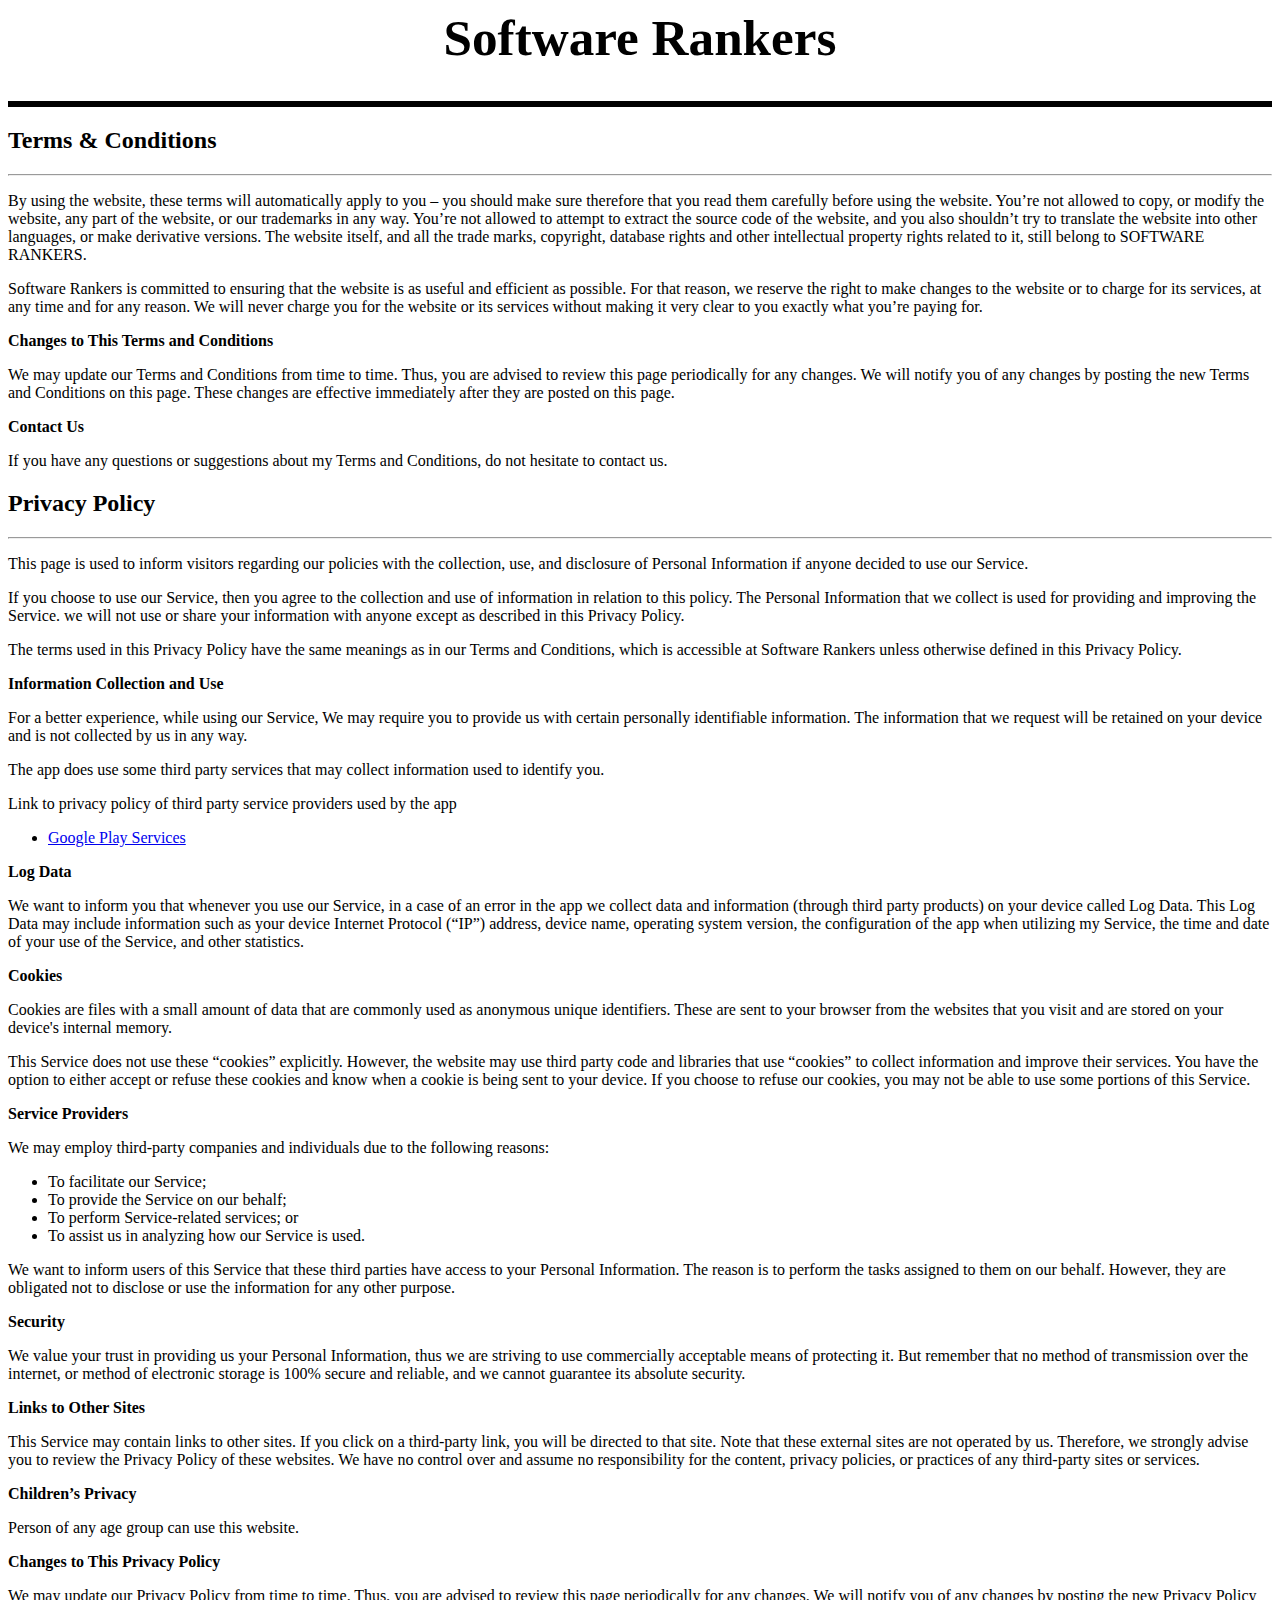
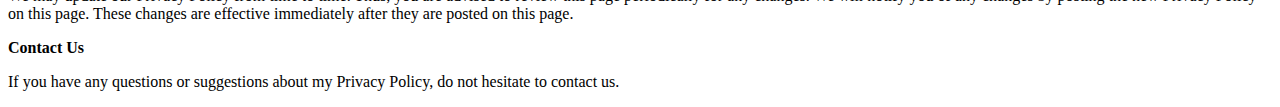
<file: termsandconditions.html>
<html>
<head>
    <title>Terms and Conditions</title>
</head>
<body >
  <div class="container-fluid">
    <h1 class="mt-5" style="font-weight: 900; text-align: center;  font-size: 4vw;">Software Rankers</h1>
    <hr size=6 color="black">
  
    <h2 class="mt-5">Terms & Conditions</h2>
    <hr/>
    
    <p>By using the website, these terms will automatically apply to you – you should make sure therefore that you read them carefully before using the website. You’re not allowed to copy, or modify the website, any part of the website, or our trademarks in
      any way. You’re not allowed to attempt to extract the source code of the website, and you also shouldn’t try to translate the website into other languages, or make derivative versions. The website itself, and all the trade marks, copyright, database rights and
      other intellectual property rights related to it, still belong to SOFTWARE RANKERS.</p>
    <p>Software Rankers is committed to ensuring that the website is as useful and efficient as possible. For that reason, we reserve the right to make changes to the website or to charge for its services, at any time and for any reason. We will never charge you for
      the website or its services without making it very clear to you exactly what you’re paying for.</p>
    
    <p><strong>Changes to This Terms and Conditions</strong></p>
    <p> We may update our Terms and Conditions from time to time. Thus, you are advised to review this page periodically for any changes. We will notify you of any changes by posting the new Terms and Conditions on this page. These changes are effective immediately
      after they are posted on this page.
    </p>
    <p><strong>Contact Us</strong></p>
    <p>If you have any questions or suggestions about my Terms and Conditions, do not hesitate to contact us.</p>
    
    <h2 class="mt-5">Privacy Policy</h2>
    <hr />
    <p>This page is used to inform visitors regarding our policies with the collection, use, and disclosure of Personal Information if anyone decided to use our Service.
    </p>
    <p>If you choose to use our Service, then you agree to the collection and use of information in relation to this policy. The Personal Information that we collect is used for providing and improving the Service. we will not use or share your information with
      anyone except as described in this Privacy Policy.
    </p>
    <p>The terms used in this Privacy Policy have the same meanings as in our Terms and Conditions, which is accessible at Software Rankers unless otherwise defined in this Privacy Policy.
    </p>
    <p><strong>Information Collection and Use</strong></p>
    <p>For a better experience, while using our Service, We may require you to provide us with certain personally identifiable information. The information that we request will be retained on your device and is not collected by us in any way.
    </p>
    <p>The app does use some third party services that may collect information used to identify you.</p>
    <div>
      <p>Link to privacy policy of third party service providers used by the app</p>
      <ul>
        <li><a href="https://www.google.com/policies/privacy/" target="_blank">Google Play Services</a></li>
      </ul>
    </div>
    <p><strong>Log Data</strong></p>
    <p> We want to inform you that whenever you use our Service, in a case of an error in the app we collect data and information (through third party products) on your device called Log Data. This Log Data may include information such as your device Internet Protocol
      (“IP”) address, device name, operating system version, the configuration of the app when utilizing my Service, the time and date of your use of the Service, and other statistics.
    </p>
    <p><strong>Cookies</strong></p>
    <p>Cookies are files with a small amount of data that are commonly used as anonymous unique identifiers. These are sent to your browser from the websites that you visit and are stored on your device's internal memory.
    </p>
    <p>This Service does not use these “cookies” explicitly. However, the website may use third party code and libraries that use “cookies” to collect information and improve their services. You have the option to either accept or refuse these cookies and know
      when a cookie is being sent to your device. If you choose to refuse our cookies, you may not be able to use some portions of this Service.
    </p>
    <p><strong>Service Providers</strong></p>
    <p> We may employ third-party companies and individuals due to the following reasons:</p>
    <ul>
      <li>To facilitate our Service;</li>
      <li>To provide the Service on our behalf;</li>
      <li>To perform Service-related services; or</li>
      <li>To assist us in analyzing how our Service is used.</li>
    </ul>
    <p> We want to inform users of this Service that these third parties have access to your Personal Information. The reason is to perform the tasks assigned to them on our behalf. However, they are obligated not to disclose or use the information for any other
      purpose.
    </p>
    <p><strong>Security</strong></p>
    <p> We value your trust in providing us your Personal Information, thus we are striving to use commercially acceptable means of protecting it. But remember that no method of transmission over the internet, or method of electronic storage is 100% secure and
      reliable, and we cannot guarantee its absolute security.
    </p>
    <p><strong>Links to Other Sites</strong></p>
    <p>This Service may contain links to other sites. If you click on a third-party link, you will be directed to that site. Note that these external sites are not operated by us. Therefore, we strongly advise you to review the Privacy Policy of these websites.
      We have no control over and assume no responsibility for the content, privacy policies, or practices of any third-party sites or services.
    </p>
    <p><strong>Children’s Privacy</strong></p>
    <p>Person of any age group can use this website.</p>
   
    <p><strong>Changes to This Privacy Policy</strong></p>
    <p> We may update our Privacy Policy from time to time. Thus, you are advised to review this page periodically for any changes. We will notify you of any changes by posting the new Privacy Policy on this page. These changes are effective immediately after
      they are posted on this page.
    </p>
    <p><strong>Contact Us</strong></p>
    <p>If you have any questions or suggestions about my Privacy Policy, do not hesitate to contact us.
    </p>
  
  </div>
</body>
</html>
</file>
<file: nav.css>
@import url('https://fonts.googleapis.com/css2?family=Poppins:wght@200;300;400;500;600;700&display=swap');
*{
  margin: 0;
  padding: 0;
  box-sizing: border-box;
  font-family: 'Poppins', sans-serif;
}
nav{
  position: fixed;
  z-index: 99;
  width: 100%;
  
  background: #242526;
}
.cim{
  width: 50px;
  margin-bottom: -15px;
  margin-right: -10px;
}


.cname span{
  padding: 30px;
  margin-right: -30px;
  font-size: 35px;
}

nav .wrapper{
  position: relative;
  max-width: 1300px;
  padding: 0px 30px;
  height: 70px;
  line-height: 70px;
  margin: auto;
  display: flex;
  align-items: center;
  justify-content: space-between;
}
.wrapper .logo a{
  color: #f2f2f2;
  font-size: 30px;
  font-weight: 600;
  text-decoration: none;
}
.wrapper .nav-links{
  display: inline-flex;
}
.nav-links li{
  list-style: none;
}
.nav-links li a{
  color: #f2f2f2;
  text-decoration: none;
  font-size: 18px;
  font-weight: 500;
  padding: 9px 15px;
  border-radius: 5px;
  transition: all 0.3s ease;
}
.nav-links li a:hover{
  background: #3A3B3C;
}
.nav-links .mobile-item{
  display: none;
}
.nav-links .drop-menu{
  position: absolute;
  background: #242526;
  width: 180px;
  line-height: 45px;
  top: 85px;
  opacity: 0;
  visibility: hidden;
  box-shadow: 0 6px 10px rgba(0,0,0,0.15);
}
.nav-links li:hover .drop-menu,
.nav-links li:hover .mega-box{
  transition: all 0.3s ease;
  top: 70px;
  opacity: 1;
  visibility: visible;
}
.drop-menu li a{
  width: 100%;
  display: block;
  padding: 0 0 0 15px;
  font-weight: 400;
  border-radius: 0px;
}
.mega-box{
  position: absolute;
  left: 0;
  width: 100%;
  padding: 0 30px;
  top: 85px;
  opacity: 0;
  visibility: hidden;
}
.mega-box .content{
  background: #242526;
  padding: 25px 20px;
  display: flex;
  width: 100%;
  justify-content: space-between;
  box-shadow: 0 6px 10px rgba(0,0,0,0.15);
}
.mega-box .content .row{
  width: calc(25% - 30px);
  line-height: 45px;
}
.content .row img{
  width: 100%;
  height: 100%;
  object-fit: cover;
}
.content .row header{
  color: #f2f2f2;
  font-size: 20px;
  font-weight: 500;
}
.content .row .mega-links{
  margin-left: -40px;
  border-left: 1px solid rgba(255,255,255,0.09);
}
.row .mega-links li{
  padding: 0 20px;
}
.row .mega-links li a{
  padding: 0px;
  padding: 0 20px;
  color: #d9d9d9;
  font-size: 17px;
  display: block;
}
.row .mega-links li a:hover{
  color: #f2f2f2;
}
.wrapper .btn{
  color: #fff;
  font-size: 20px;
  cursor: pointer;
  display: none;
}
.wrapper .btn.close-btn{
  position: absolute;
  right: 30px;
  top: 10px;
}

@media screen and (max-width: 970px) {
  .wrapper .btn{
    display: block;
  }
  .wrapper .nav-links{
    position: fixed;
    height: 100vh;
    width: 100%;
    max-width: 350px;
    top: 0;
    left: -100%;
    background: #242526;
    display: block;
    padding: 50px 10px;
    line-height: 50px;
    overflow-y: auto;
    box-shadow: 0px 15px 15px rgba(0,0,0,0.18);
    transition: all 0.3s ease;
  }
  /* custom scroll bar */
  ::-webkit-scrollbar {
    width: 10px;
  }
  ::-webkit-scrollbar-track {
    background: #242526;
  }
  ::-webkit-scrollbar-thumb {
    background: #3A3B3C;
  }
  #menu-btn:checked ~ .nav-links{
    left: 0%;
  }
  #menu-btn:checked ~ .btn.menu-btn{
    display: none;
  }
  #close-btn:checked ~ .btn.menu-btn{
    display: block;
  }
  .nav-links li{
    margin: 15px 10px;
  }
  .nav-links li a{
    padding: 0 20px;
    display: block;
    font-size: 20px;
  }
  .nav-links .drop-menu{
    position: static;
    opacity: 1;
    top: 65px;
    visibility: visible;
    padding-left: 20px;
    width: 100%;
    max-height: 0px;
    overflow: hidden;
    box-shadow: none;
    transition: all 0.3s ease;
  }
  #showDrop:checked ~ .drop-menu,
  #showMega:checked ~ .mega-box{
    max-height: 100%;
  }
  .nav-links .desktop-item{
    display: none;
  }
  .nav-links .mobile-item{
    display: block;
    color: #f2f2f2;
    font-size: 20px;
    font-weight: 500;
    padding-left: 20px;
    cursor: pointer;
    border-radius: 5px;
    transition: all 0.3s ease;
  }
  .nav-links .mobile-item:hover{
    background: #3A3B3C;
  }
  .drop-menu li{
    margin: 0;
  }
  .drop-menu li a{
    border-radius: 5px;
    font-size: 18px;
  }
  .mega-box{
    position: static;
    top: 65px;
    opacity: 1;
    visibility: visible;
    padding: 0 20px;
    max-height: 0px;
    overflow: hidden;
    transition: all 0.3s ease;
  }
  .mega-box .content{
    box-shadow: none;
    flex-direction: column;
    padding: 20px 20px 0 20px;
  }
  .mega-box .content .row{
    width: 100%;
    margin-bottom: 15px;
    border-top: 1px solid rgba(255,255,255,0.08);
  }
  .mega-box .content .row:nth-child(1),
  .mega-box .content .row:nth-child(2){
    border-top: 0px;
  }
  .content .row .mega-links{
    border-left: 0px;
    padding-left: 15px;
  }
  .row .mega-links li{
    margin: 0;
  }
  .content .row header{
    font-size: 19px;
  }
}
nav input{
  display: none;
}
</file>
<file: footer.css>
@import url('https://fonts.googleapis.com/css2?family=Poppins:wght@200;300;400;500;600;700&display=swap');
*{
  margin: 0;
  padding: 0;
  box-sizing: border-box;
  font-family: "Poppins" , sans-serif;
}
body{
  min-height: 100vh;
  width: 100%;
}
footer{
  position: fixed;
  background: #292d33;
  width: 100%;
  bottom: 0;
  left: 0;
}
footer::before{
  content: '';
  position: absolute;
  left: 0;
  top: 100px;
  height: 1px;
  width: 100%;
  background:#292d33;
}
footer .content{
  max-width: 1250px;
  margin: auto;
  padding: 20px 10px 10px 10px;
}
footer .content .top{
  display: flex;
  align-items: center;
  justify-content: space-between;
  margin-bottom: 50px;
}
.content .top .logo-details{
  color: #fff;
  font-size: 30px;
}
.content .top .media-icons{
  display: flex;
}
.ci{
    height: 40px;
  width: 40px;
  margin: -8px 8px;
}
.content .top .media-icons a{
  height: 40px;
  width: 40px;
  margin: 0 8px;
  border-radius: 50%;
  text-align: center;
  line-height: 40px;
  color: #fff;
  font-size: 17px;
  text-decoration: none;
  transition: all 0.4s ease;
}
.top .media-icons a:nth-child(1){
  background: #4267B2;
}
.top .media-icons a:nth-child(1):hover{
  color: #4267B2;
  background: #fff;
}
.top .media-icons a:nth-child(2){
  background: #1DA1F2;
}
.top .media-icons a:nth-child(2):hover{
  color: #1DA1F2;
  background: #fff;
}
.top .media-icons a:nth-child(3){
  background: #E1306C;
}
.top .media-icons a:nth-child(3):hover{
  color: #E1306C;
  background: #fff;
}
.top .media-icons a:nth-child(4){
  background: #0077B5;
}
.top .media-icons a:nth-child(4):hover{
  color: #0077B5;
  background: #fff;
}
.top .media-icons a:nth-child(5){
  background: #FF0000;
}
.top .media-icons a:nth-child(5):hover{
  color: #FF0000;
  background: #fff;
}
footer .content .link-boxes{
  width: 100%;
  display: flex;
  justify-content: space-between;
}
footer .content .link-boxes .box{
  width: calc(100% / 5 - 10px);
}
.content .link-boxes .box .link_name{
  color: #fff;
  font-size: 18px;
  font-weight: 400;
  margin-bottom: 10px;
  position: relative;
}
.link-boxes .box .link_name::before{
  content: '';
  position: absolute;
  left: 0;
  bottom: -2px;
  height: 2px;
  width: 35px;
  background: #fff;
}
.content .link-boxes .box li{
  margin: 3px 0;
  list-style: none;
}
.content .link-boxes .box li a{
  color: #fff;
  font-size: 14px;
  font-weight: 400;
  text-decoration: none;
  opacity: 0.8;
  transition: all 0.4s ease
}
.content .link-boxes .box li a:hover{
  opacity: 1;
  text-decoration: underline;
}


.link-boxes .input-box input::placeholder{
  color: #AFAFB6;
  font-size: 16px;
}
.link-boxes .input-box input[type="button"]{
  background: #fff;
  color: #140B5C;
  border: none;
  font-size: 18px;
  font-weight: 500;
  margin: 4px 0;
  opacity: 0.8;
  cursor: pointer;
  transition: all 0.4s ease;
}
.input-box input[type="button"]:hover{
  opacity: 1;
}
footer .bottom-details{
  width: 100%;
background: #292d33;
}
footer .bottom-details .bottom_text{
  max-width: 1250px;
  margin: auto;
  padding: 10px 20px;
  display: flex;
  justify-content: space-between;
}
.bottom-details .bottom_text span,
.bottom-details .bottom_text a{
  font-size: 14px;
  font-weight: 300;
  color: #fff;
  opacity: 0.8;
  text-decoration: none;
}
.bottom-details .bottom_text a:hover{
  opacity: 1;
  text-decoration: underline;
}
.bottom-details .bottom_text a{
  margin-right: 10px;
}
@media (max-width: 900px) {
  footer .content .link-boxes{
    flex-wrap: wrap;
  }
  footer .content .link-boxes .input-box{
    width: 40%;
    margin-top: 10px;
  }
}
@media (max-width: 700px){
  footer{
    position: relative;
  }
  .content .top .logo-details{
    font-size: 26px;
  }
  .content .top .media-icons a{
    height: 35px;
    width: 35px;
    font-size: 14px;
    line-height: 35px;
  }
  footer .content .link-boxes .box{
    width: calc(100% / 3 - 10px);
  }
  footer .content .link-boxes .input-box{
    width: 60%;
  }
  .bottom-details .bottom_text span,
  .bottom-details .bottom_text a{
    font-size: 12px;
  }
}
@media (max-width: 520px){
  footer::before{
    top: 145px;
  }
  footer .content .top{
    flex-direction: column;
  }
  .content .top .media-icons{
    margin-top: 16px;
  }
  footer .content .link-boxes .box{
    width: calc(100% / 2 - 10px);
  }
  footer .content .link-boxes .input-box{
    width: 100%;
  }
}
.credit{
    text-align: center;
    color: #fff;
    font-family: 'Trebuchet MS', 'Lucida Sans Unicode', 'Lucida Grande', 'Lucida Sans', Arial, sans-serif;
}
.fo{
    color: #fff;
    /* margin-left: 10px; */
    text-align: center;
}
</file>
